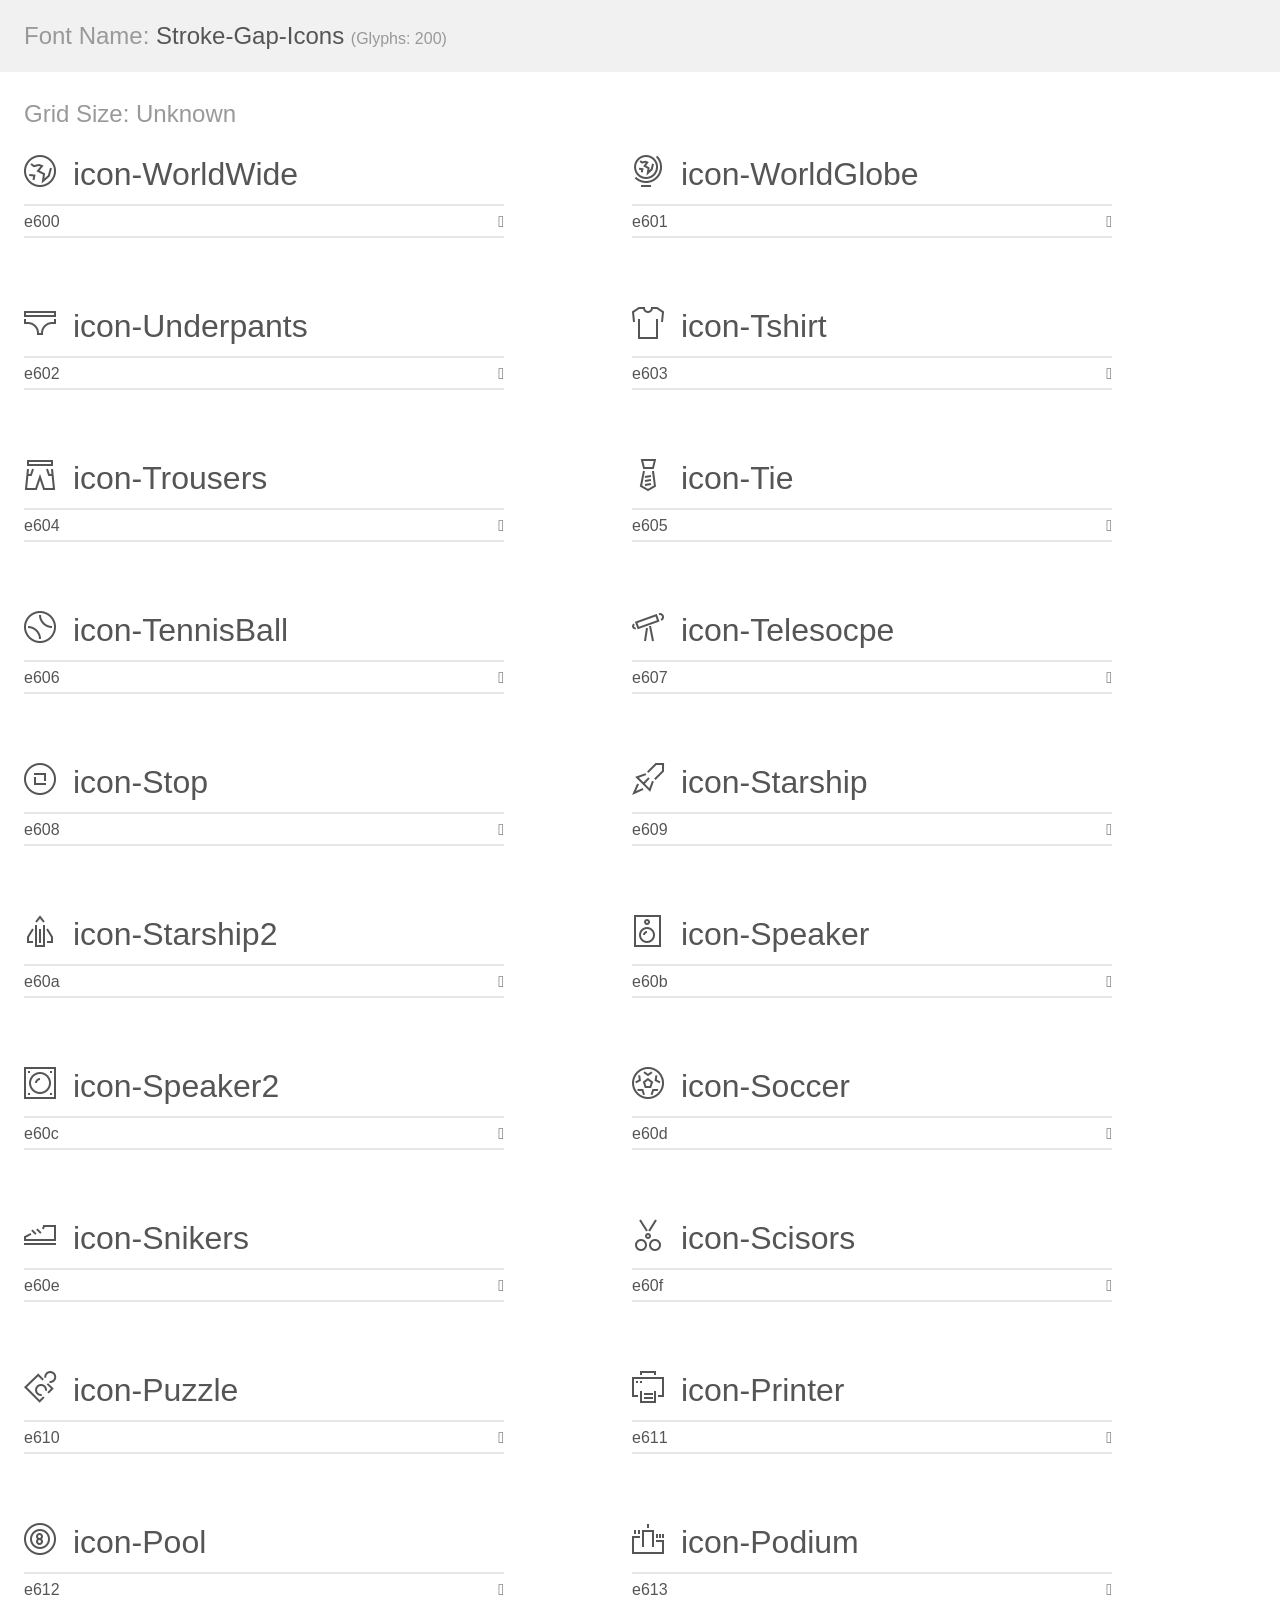
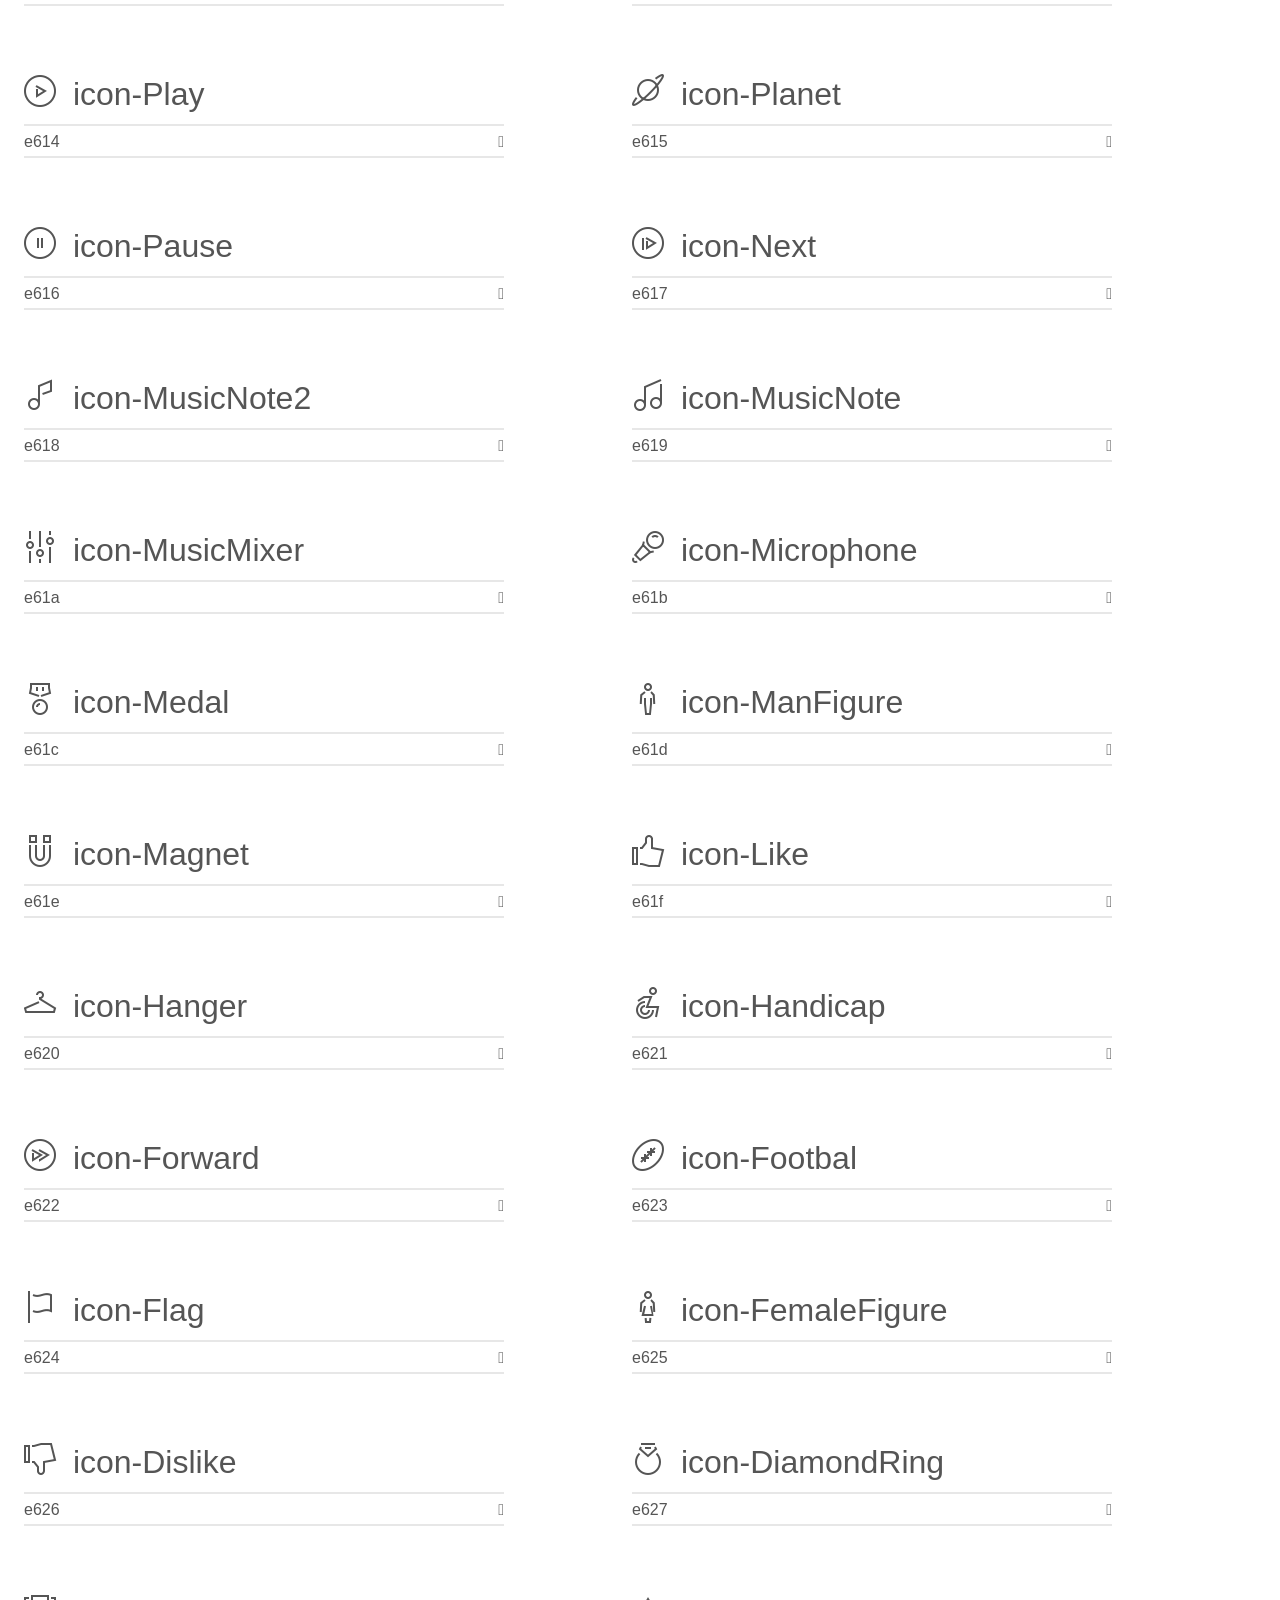
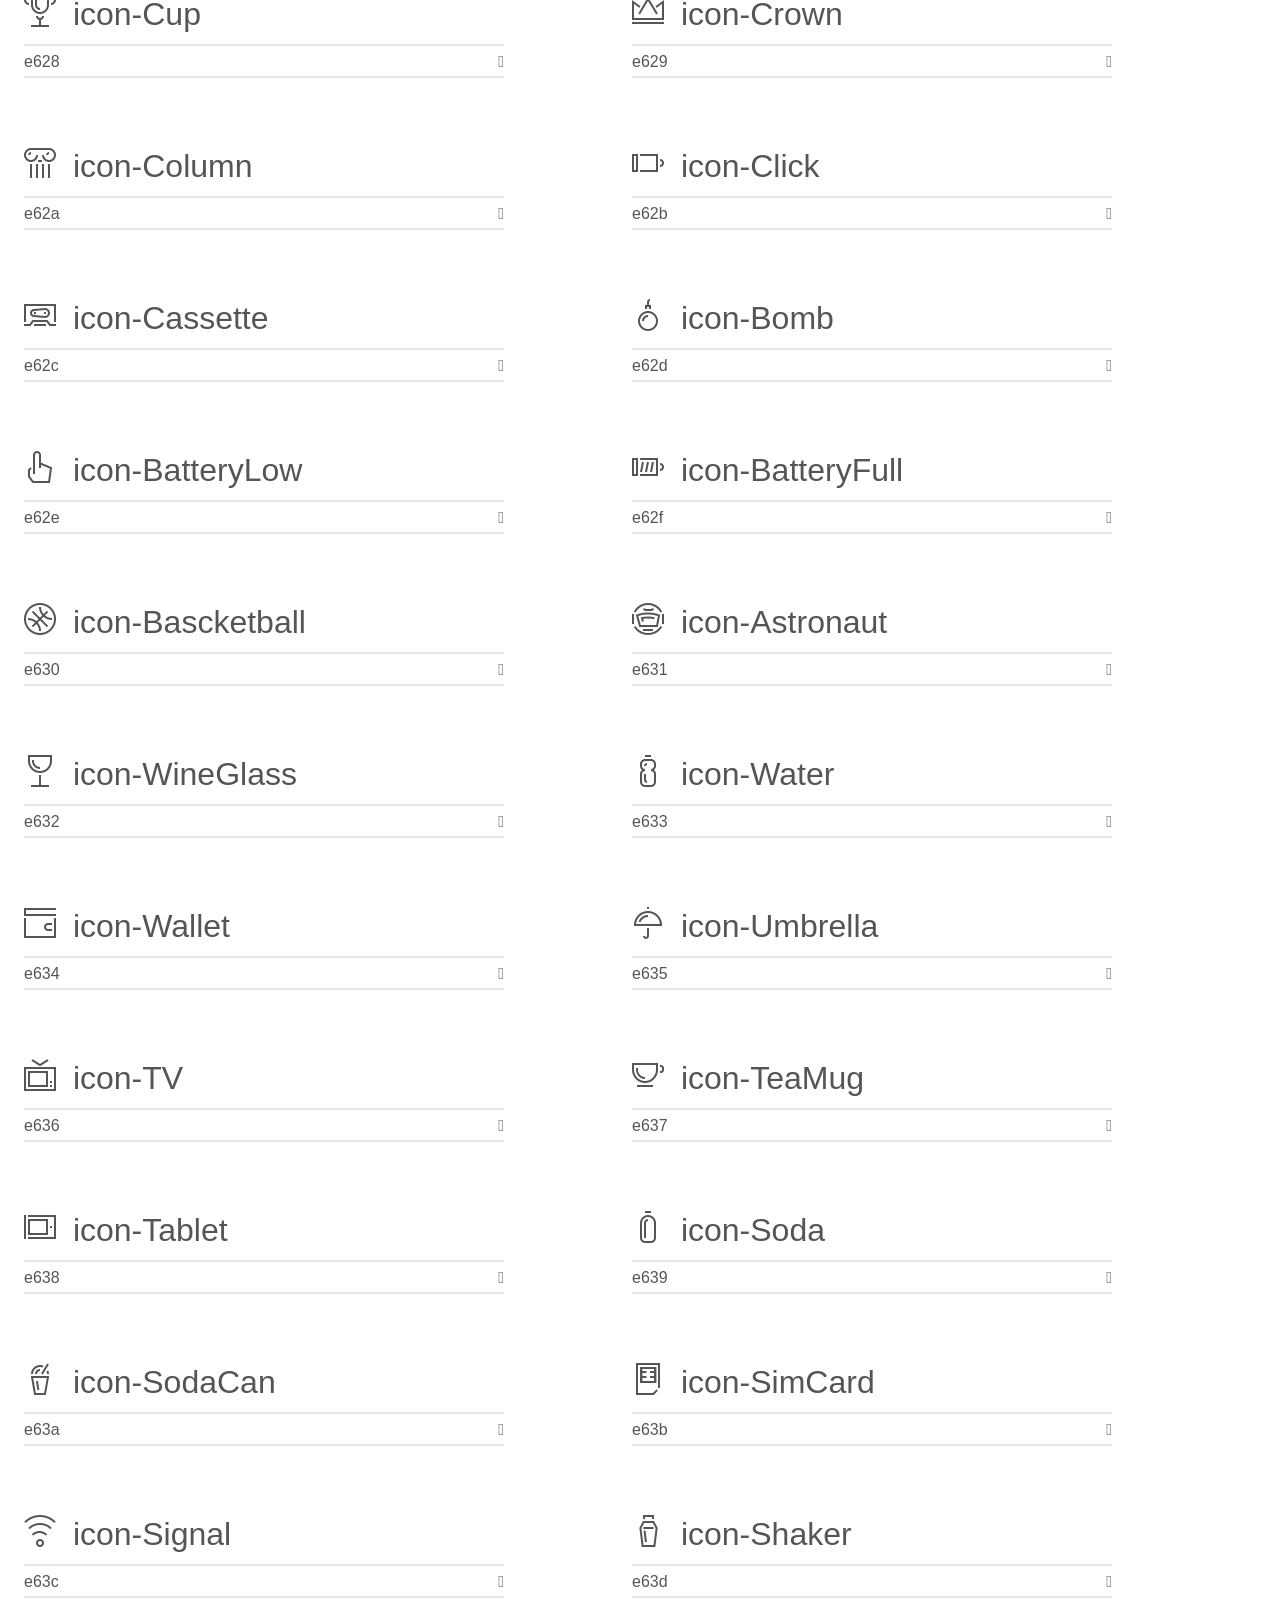
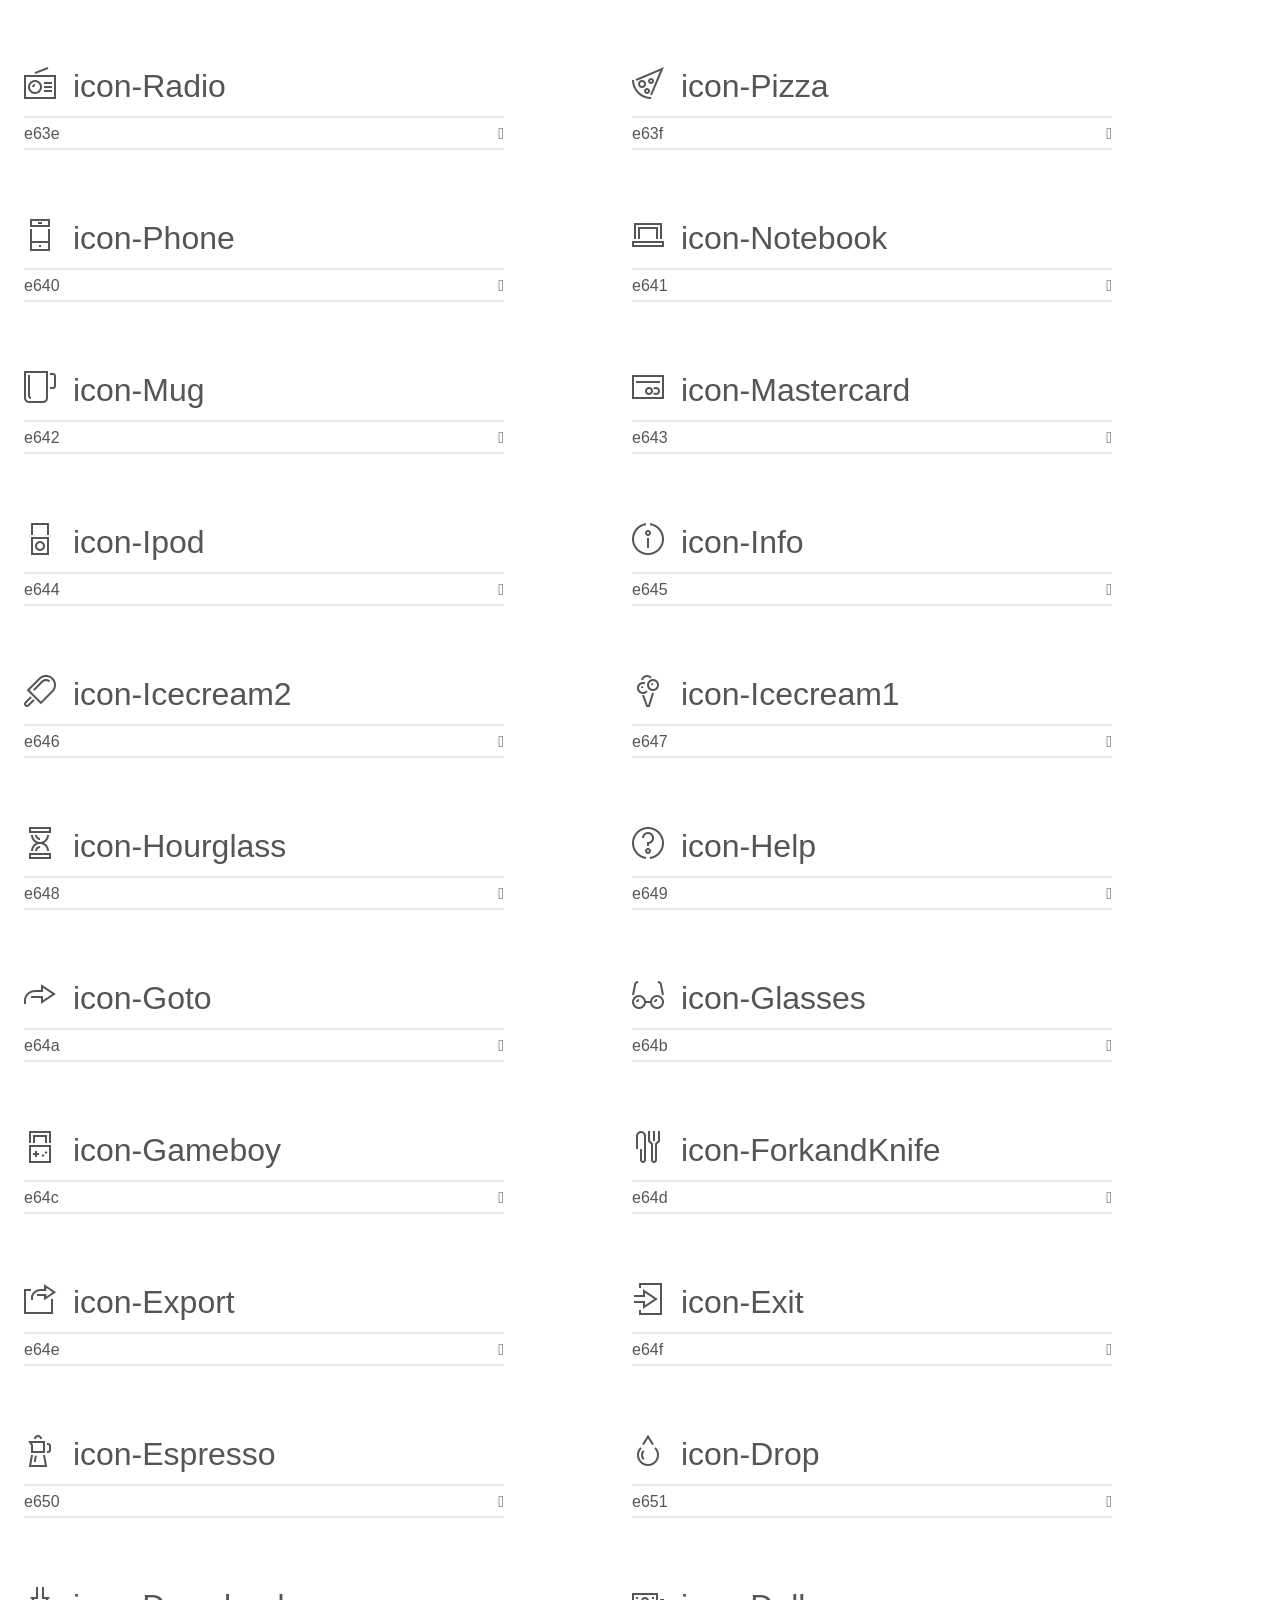
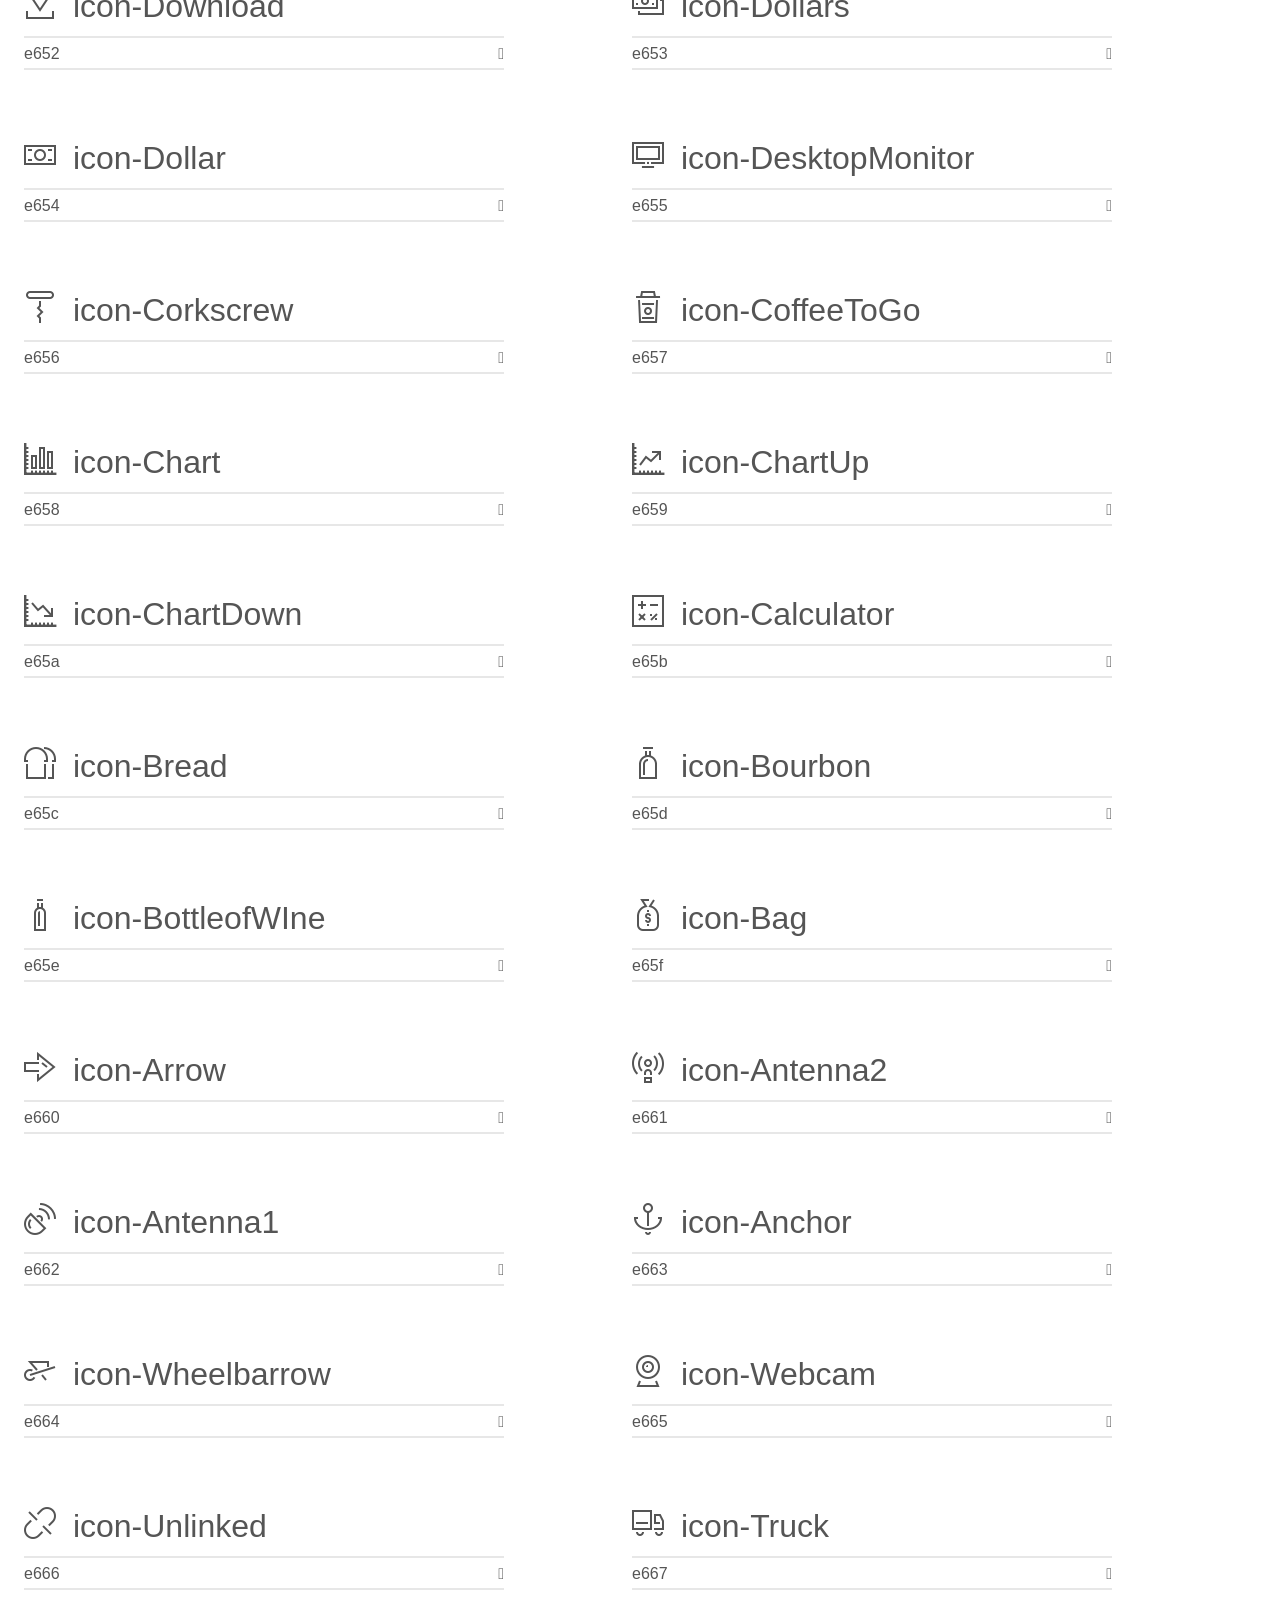
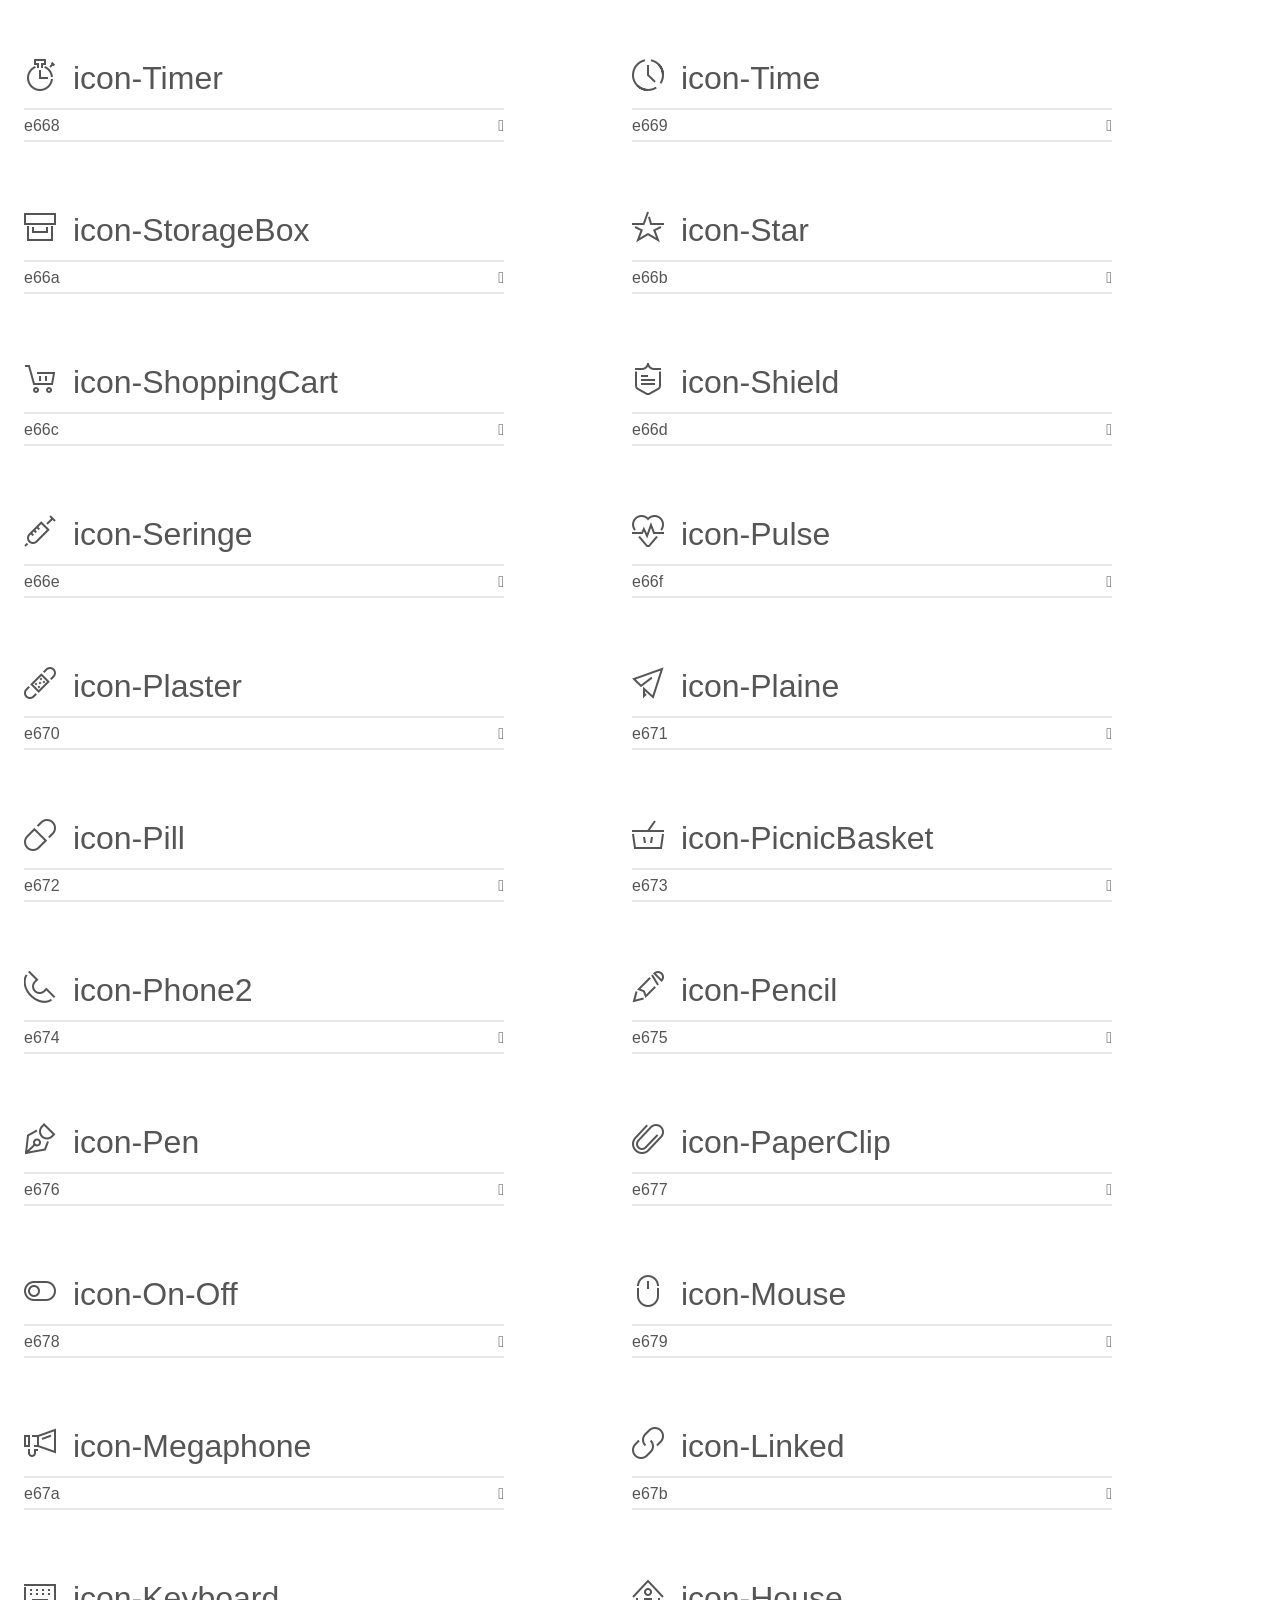
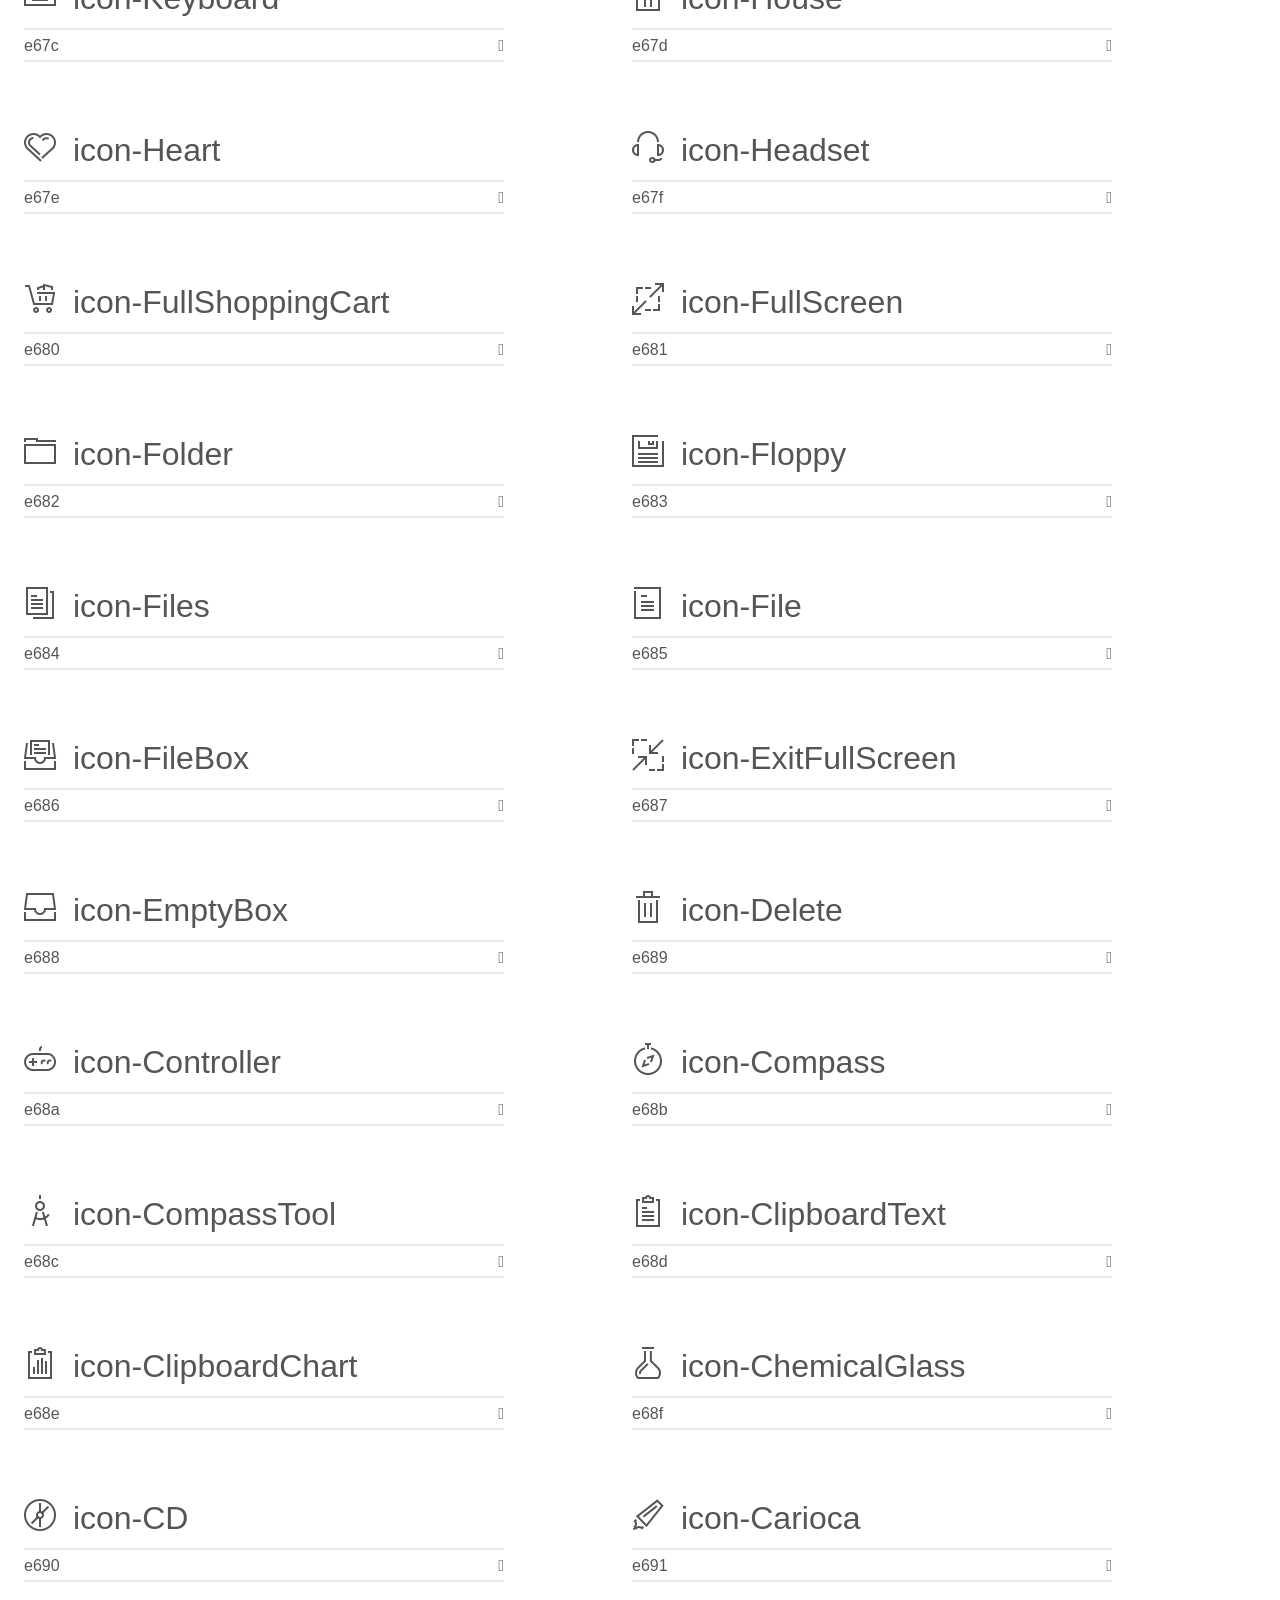
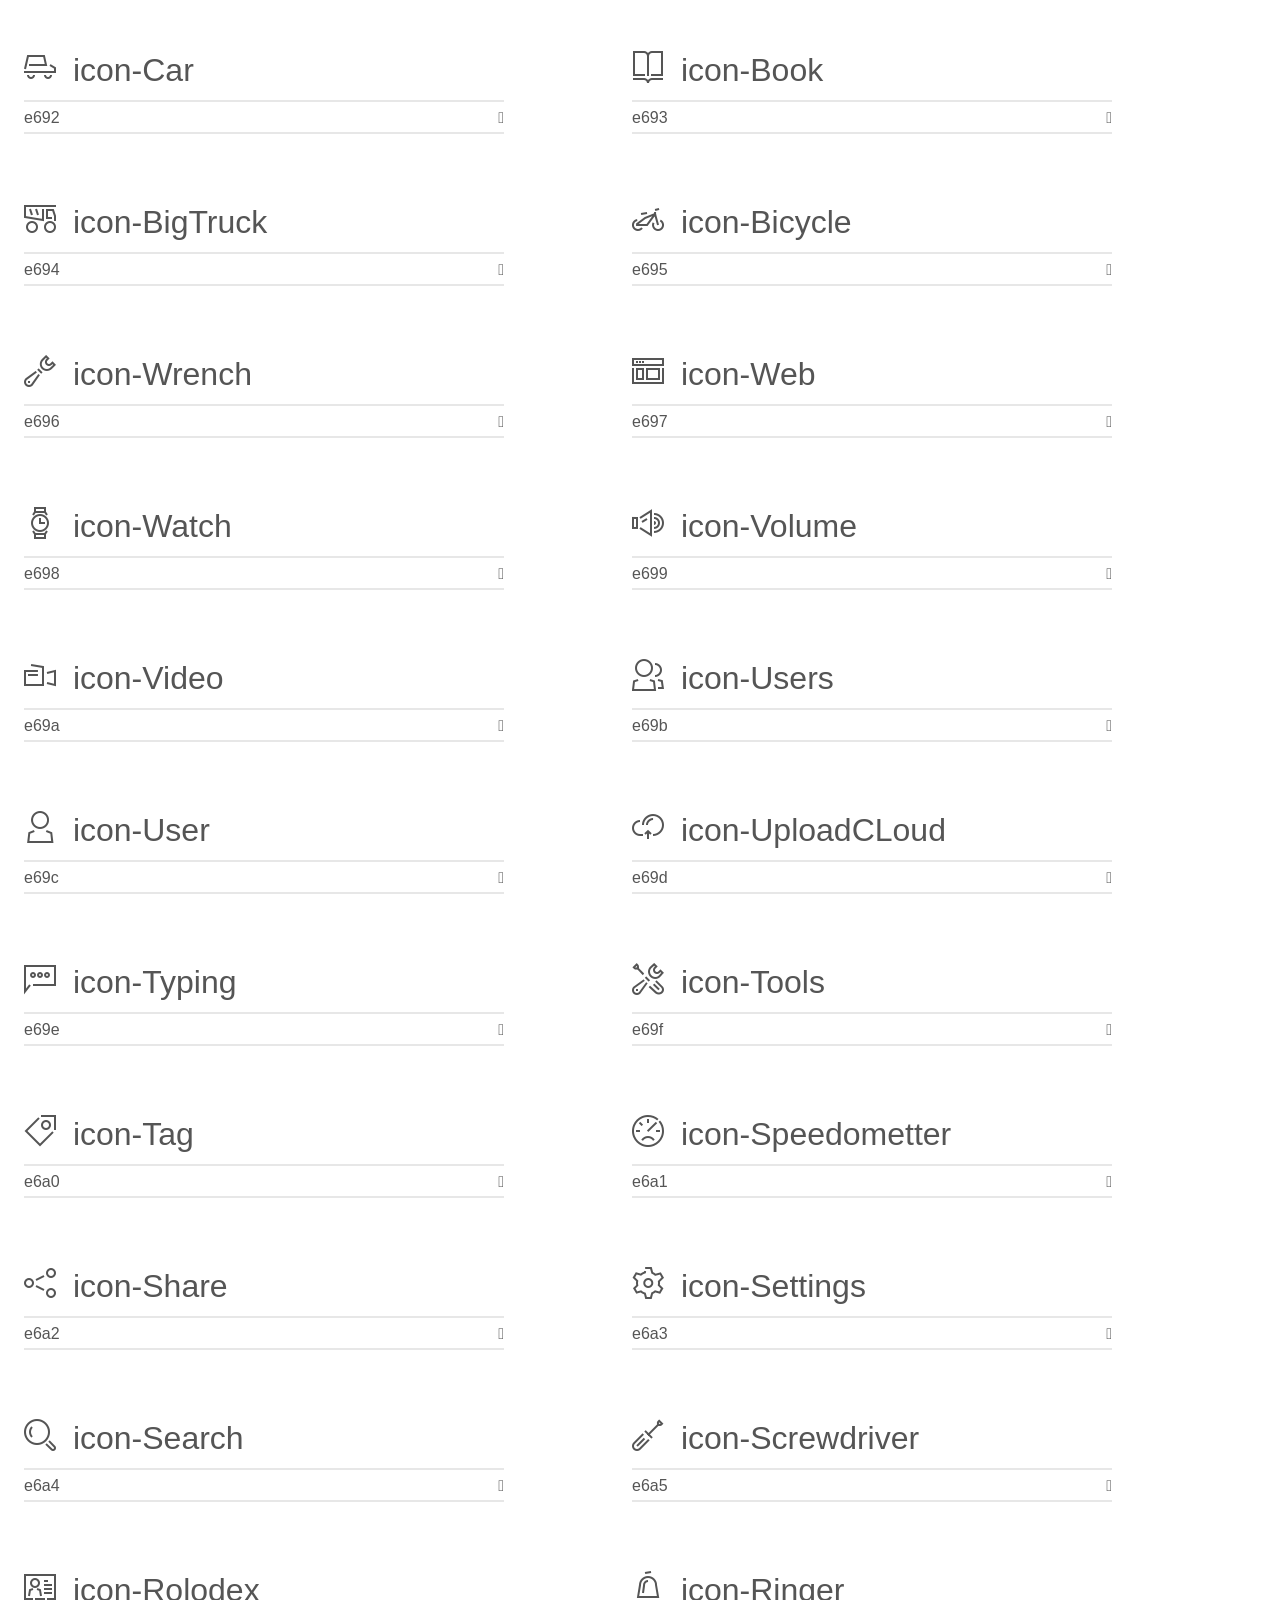
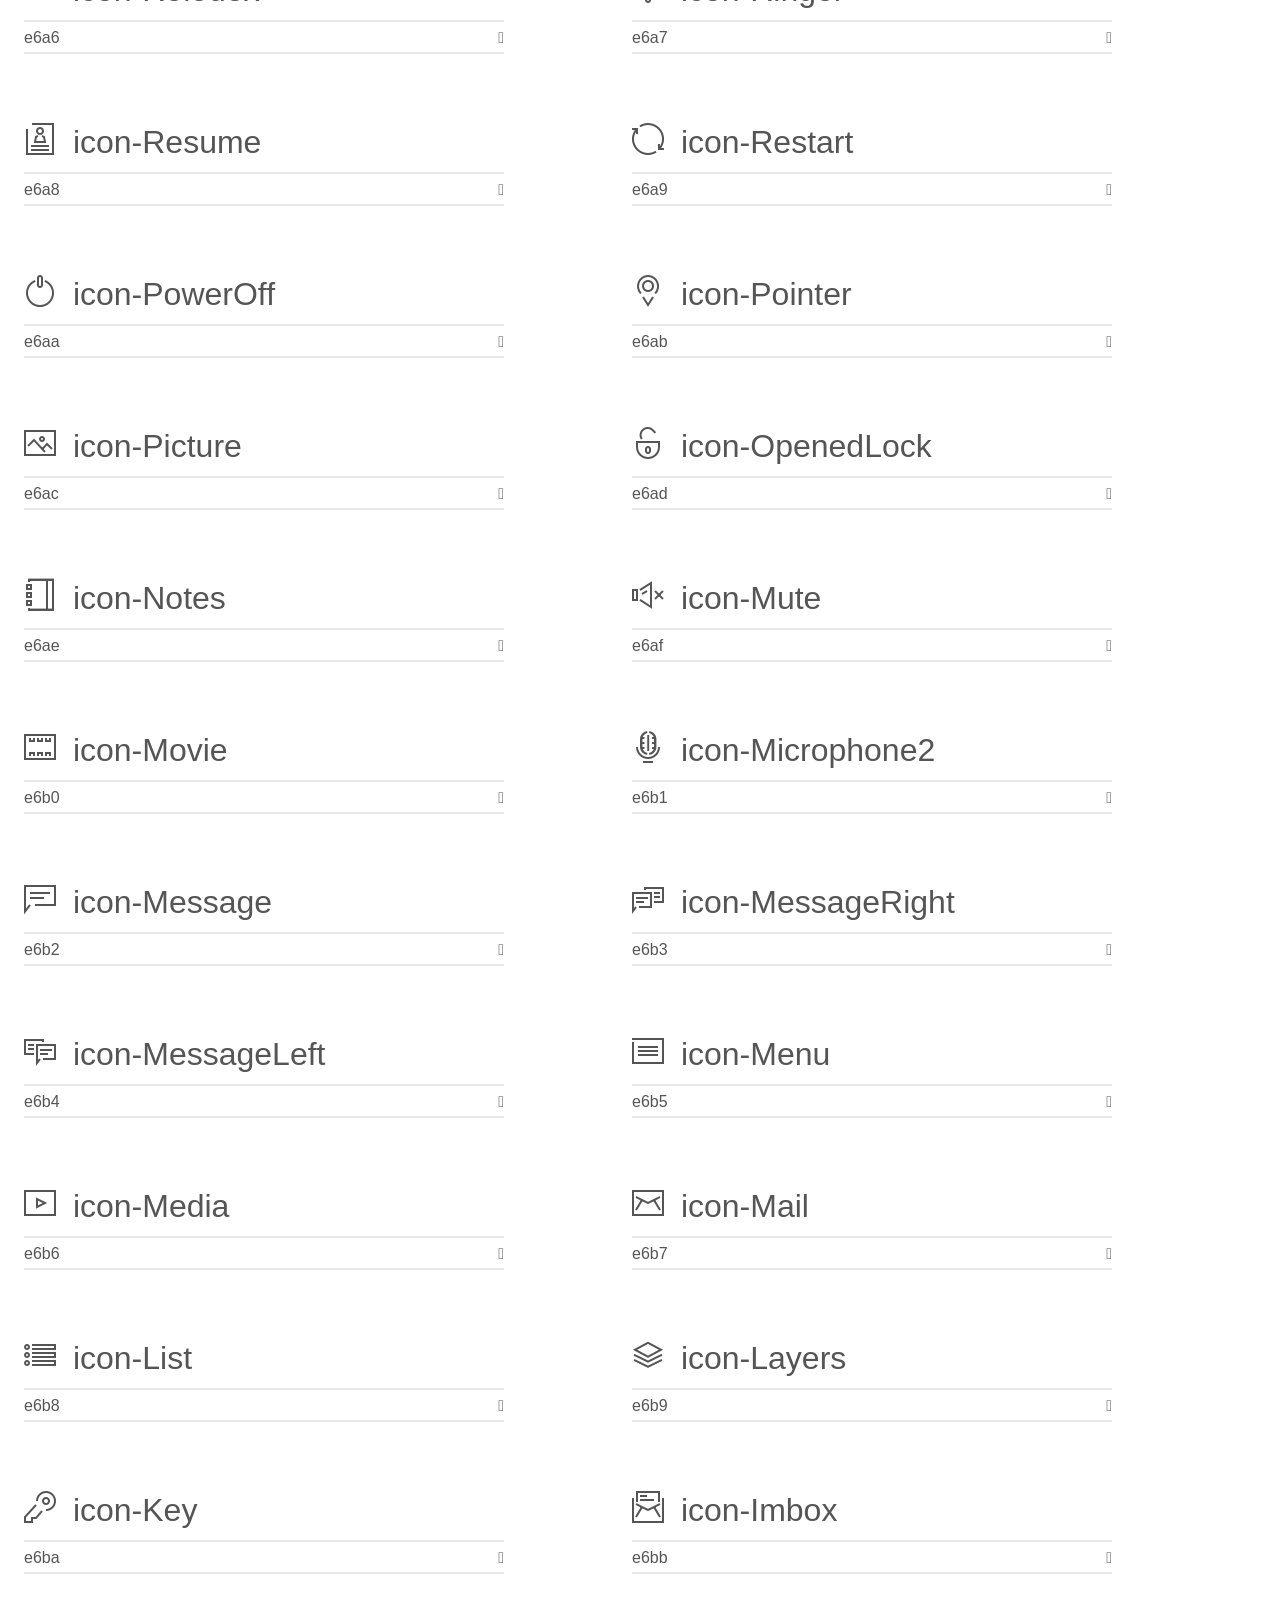
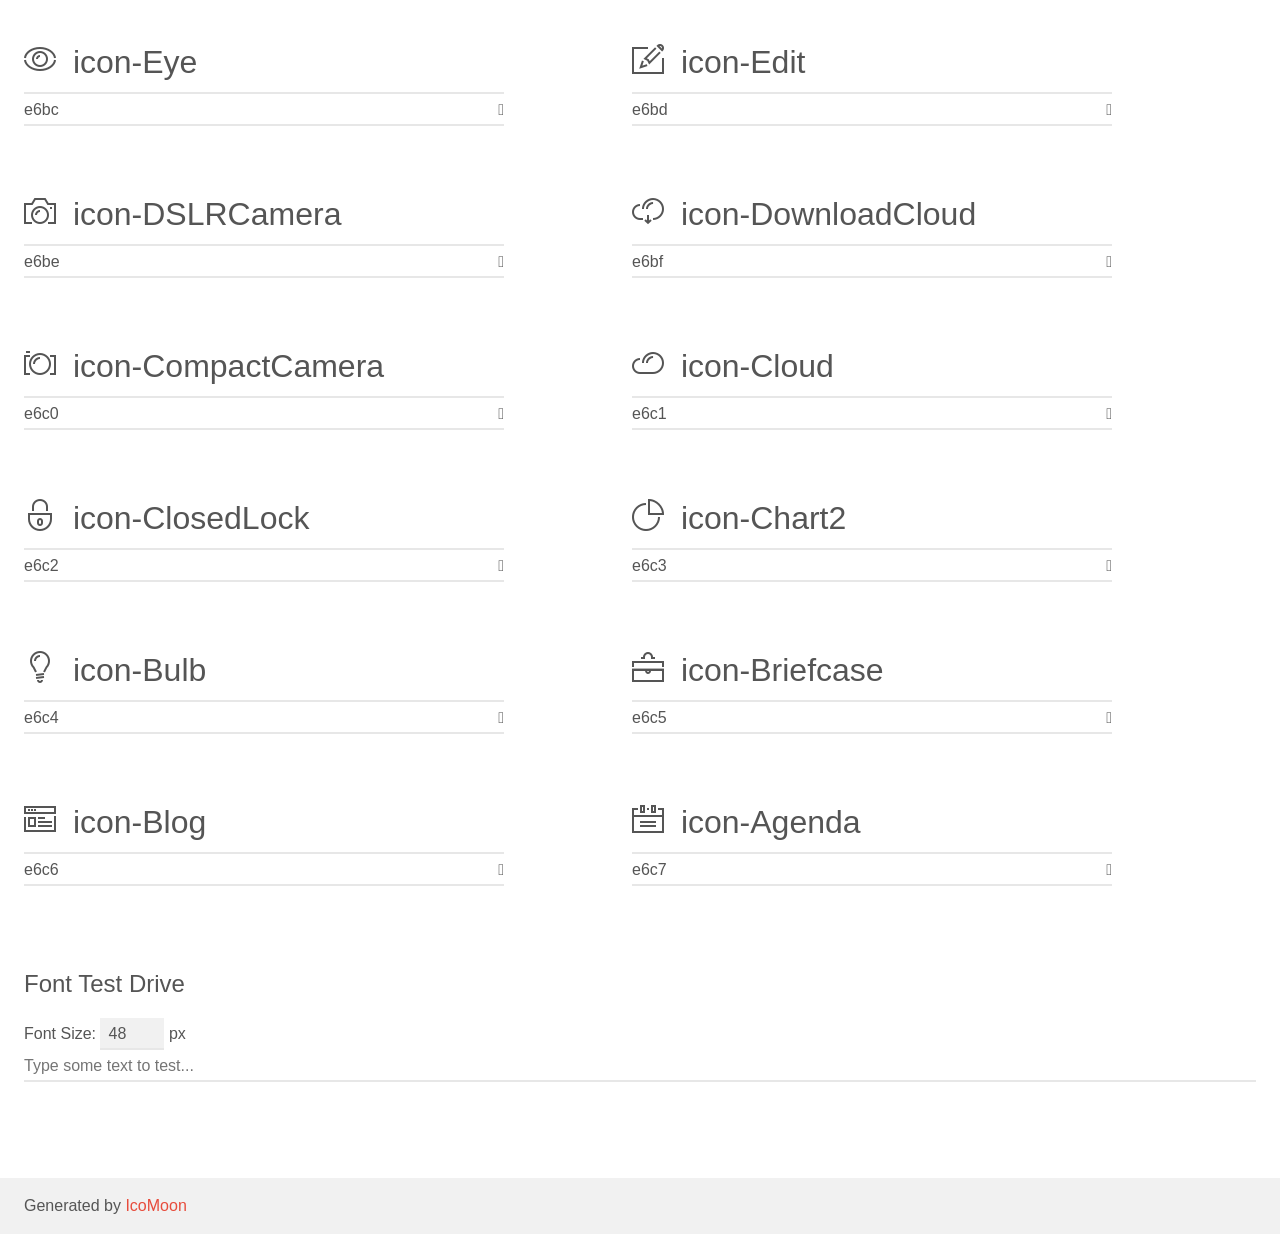
<file: fonts/Stroke-Gap-ICONS-Webfont/demo.html>
<!doctype html>
<html>
<head>
	<meta charset="utf-8">
	<title>IcoMoon Demo</title>
	<meta name="description" content="An Icon Font Generated By IcoMoon.io">
	<meta name="viewport" content="width=device-width">
	<link rel="stylesheet" href="demo-files/demo.css">
	<link rel="stylesheet" href="style.css">
	<!--[if lt IE 8]><!-->
	<link rel="stylesheet" href="ie7/ie7.css">
	<!--<![endif]-->
</head>
<body>
	<div class="bgc1 clearfix">
		<h1 class="mhmm mvm"><span class="fgc1">Font Name:</span> Stroke-Gap-Icons <small class="fgc1">(Glyphs:&nbsp;200)</small></h1>
	</div>
	<div class="clearfix mhl ptl">
		<h1 class="mvm mtn bshadow fgc1">Grid Size: Unknown</h1>
		<div class="glyph fs1">
			<div class="clearfix bshadow0 pbs">
				<span class="icon icon-WorldWide"></span><span class="mls"> icon-WorldWide</span>
			</div>
			<fieldset class="fs0 size1of1 clearfix hidden-false">
				<input type="text" readonly value="e600" class="unit size1of2" />
				<input type="text" maxlength="1" readonly value="&#xe600;" class="unitRight size1of2 talign-right" />
			</fieldset>
			<div class="fs0 bshadow0 clearfix hidden-true">
				<span class="unit pvs fgc1">liga: </span>
				<input type="text" readonly value="" class="liga unitRight" />
			</div>
		</div>
		<div class="glyph fs1">
			<div class="clearfix bshadow0 pbs">
				<span class="icon icon-WorldGlobe"></span><span class="mls"> icon-WorldGlobe</span>
			</div>
			<fieldset class="fs0 size1of1 clearfix hidden-false">
				<input type="text" readonly value="e601" class="unit size1of2" />
				<input type="text" maxlength="1" readonly value="&#xe601;" class="unitRight size1of2 talign-right" />
			</fieldset>
			<div class="fs0 bshadow0 clearfix hidden-true">
				<span class="unit pvs fgc1">liga: </span>
				<input type="text" readonly value="" class="liga unitRight" />
			</div>
		</div>
		<div class="glyph fs1">
			<div class="clearfix bshadow0 pbs">
				<span class="icon icon-Underpants"></span><span class="mls"> icon-Underpants</span>
			</div>
			<fieldset class="fs0 size1of1 clearfix hidden-false">
				<input type="text" readonly value="e602" class="unit size1of2" />
				<input type="text" maxlength="1" readonly value="&#xe602;" class="unitRight size1of2 talign-right" />
			</fieldset>
			<div class="fs0 bshadow0 clearfix hidden-true">
				<span class="unit pvs fgc1">liga: </span>
				<input type="text" readonly value="" class="liga unitRight" />
			</div>
		</div>
		<div class="glyph fs1">
			<div class="clearfix bshadow0 pbs">
				<span class="icon icon-Tshirt"></span><span class="mls"> icon-Tshirt</span>
			</div>
			<fieldset class="fs0 size1of1 clearfix hidden-false">
				<input type="text" readonly value="e603" class="unit size1of2" />
				<input type="text" maxlength="1" readonly value="&#xe603;" class="unitRight size1of2 talign-right" />
			</fieldset>
			<div class="fs0 bshadow0 clearfix hidden-true">
				<span class="unit pvs fgc1">liga: </span>
				<input type="text" readonly value="" class="liga unitRight" />
			</div>
		</div>
		<div class="glyph fs1">
			<div class="clearfix bshadow0 pbs">
				<span class="icon icon-Trousers"></span><span class="mls"> icon-Trousers</span>
			</div>
			<fieldset class="fs0 size1of1 clearfix hidden-false">
				<input type="text" readonly value="e604" class="unit size1of2" />
				<input type="text" maxlength="1" readonly value="&#xe604;" class="unitRight size1of2 talign-right" />
			</fieldset>
			<div class="fs0 bshadow0 clearfix hidden-true">
				<span class="unit pvs fgc1">liga: </span>
				<input type="text" readonly value="" class="liga unitRight" />
			</div>
		</div>
		<div class="glyph fs1">
			<div class="clearfix bshadow0 pbs">
				<span class="icon icon-Tie"></span><span class="mls"> icon-Tie</span>
			</div>
			<fieldset class="fs0 size1of1 clearfix hidden-false">
				<input type="text" readonly value="e605" class="unit size1of2" />
				<input type="text" maxlength="1" readonly value="&#xe605;" class="unitRight size1of2 talign-right" />
			</fieldset>
			<div class="fs0 bshadow0 clearfix hidden-true">
				<span class="unit pvs fgc1">liga: </span>
				<input type="text" readonly value="" class="liga unitRight" />
			</div>
		</div>
		<div class="glyph fs1">
			<div class="clearfix bshadow0 pbs">
				<span class="icon icon-TennisBall"></span><span class="mls"> icon-TennisBall</span>
			</div>
			<fieldset class="fs0 size1of1 clearfix hidden-false">
				<input type="text" readonly value="e606" class="unit size1of2" />
				<input type="text" maxlength="1" readonly value="&#xe606;" class="unitRight size1of2 talign-right" />
			</fieldset>
			<div class="fs0 bshadow0 clearfix hidden-true">
				<span class="unit pvs fgc1">liga: </span>
				<input type="text" readonly value="" class="liga unitRight" />
			</div>
		</div>
		<div class="glyph fs1">
			<div class="clearfix bshadow0 pbs">
				<span class="icon icon-Telesocpe"></span><span class="mls"> icon-Telesocpe</span>
			</div>
			<fieldset class="fs0 size1of1 clearfix hidden-false">
				<input type="text" readonly value="e607" class="unit size1of2" />
				<input type="text" maxlength="1" readonly value="&#xe607;" class="unitRight size1of2 talign-right" />
			</fieldset>
			<div class="fs0 bshadow0 clearfix hidden-true">
				<span class="unit pvs fgc1">liga: </span>
				<input type="text" readonly value="" class="liga unitRight" />
			</div>
		</div>
		<div class="glyph fs1">
			<div class="clearfix bshadow0 pbs">
				<span class="icon icon-Stop"></span><span class="mls"> icon-Stop</span>
			</div>
			<fieldset class="fs0 size1of1 clearfix hidden-false">
				<input type="text" readonly value="e608" class="unit size1of2" />
				<input type="text" maxlength="1" readonly value="&#xe608;" class="unitRight size1of2 talign-right" />
			</fieldset>
			<div class="fs0 bshadow0 clearfix hidden-true">
				<span class="unit pvs fgc1">liga: </span>
				<input type="text" readonly value="" class="liga unitRight" />
			</div>
		</div>
		<div class="glyph fs1">
			<div class="clearfix bshadow0 pbs">
				<span class="icon icon-Starship"></span><span class="mls"> icon-Starship</span>
			</div>
			<fieldset class="fs0 size1of1 clearfix hidden-false">
				<input type="text" readonly value="e609" class="unit size1of2" />
				<input type="text" maxlength="1" readonly value="&#xe609;" class="unitRight size1of2 talign-right" />
			</fieldset>
			<div class="fs0 bshadow0 clearfix hidden-true">
				<span class="unit pvs fgc1">liga: </span>
				<input type="text" readonly value="" class="liga unitRight" />
			</div>
		</div>
		<div class="glyph fs1">
			<div class="clearfix bshadow0 pbs">
				<span class="icon icon-Starship2"></span><span class="mls"> icon-Starship2</span>
			</div>
			<fieldset class="fs0 size1of1 clearfix hidden-false">
				<input type="text" readonly value="e60a" class="unit size1of2" />
				<input type="text" maxlength="1" readonly value="&#xe60a;" class="unitRight size1of2 talign-right" />
			</fieldset>
			<div class="fs0 bshadow0 clearfix hidden-true">
				<span class="unit pvs fgc1">liga: </span>
				<input type="text" readonly value="" class="liga unitRight" />
			</div>
		</div>
		<div class="glyph fs1">
			<div class="clearfix bshadow0 pbs">
				<span class="icon icon-Speaker"></span><span class="mls"> icon-Speaker</span>
			</div>
			<fieldset class="fs0 size1of1 clearfix hidden-false">
				<input type="text" readonly value="e60b" class="unit size1of2" />
				<input type="text" maxlength="1" readonly value="&#xe60b;" class="unitRight size1of2 talign-right" />
			</fieldset>
			<div class="fs0 bshadow0 clearfix hidden-true">
				<span class="unit pvs fgc1">liga: </span>
				<input type="text" readonly value="" class="liga unitRight" />
			</div>
		</div>
		<div class="glyph fs1">
			<div class="clearfix bshadow0 pbs">
				<span class="icon icon-Speaker2"></span><span class="mls"> icon-Speaker2</span>
			</div>
			<fieldset class="fs0 size1of1 clearfix hidden-false">
				<input type="text" readonly value="e60c" class="unit size1of2" />
				<input type="text" maxlength="1" readonly value="&#xe60c;" class="unitRight size1of2 talign-right" />
			</fieldset>
			<div class="fs0 bshadow0 clearfix hidden-true">
				<span class="unit pvs fgc1">liga: </span>
				<input type="text" readonly value="" class="liga unitRight" />
			</div>
		</div>
		<div class="glyph fs1">
			<div class="clearfix bshadow0 pbs">
				<span class="icon icon-Soccer"></span><span class="mls"> icon-Soccer</span>
			</div>
			<fieldset class="fs0 size1of1 clearfix hidden-false">
				<input type="text" readonly value="e60d" class="unit size1of2" />
				<input type="text" maxlength="1" readonly value="&#xe60d;" class="unitRight size1of2 talign-right" />
			</fieldset>
			<div class="fs0 bshadow0 clearfix hidden-true">
				<span class="unit pvs fgc1">liga: </span>
				<input type="text" readonly value="" class="liga unitRight" />
			</div>
		</div>
		<div class="glyph fs1">
			<div class="clearfix bshadow0 pbs">
				<span class="icon icon-Snikers"></span><span class="mls"> icon-Snikers</span>
			</div>
			<fieldset class="fs0 size1of1 clearfix hidden-false">
				<input type="text" readonly value="e60e" class="unit size1of2" />
				<input type="text" maxlength="1" readonly value="&#xe60e;" class="unitRight size1of2 talign-right" />
			</fieldset>
			<div class="fs0 bshadow0 clearfix hidden-true">
				<span class="unit pvs fgc1">liga: </span>
				<input type="text" readonly value="" class="liga unitRight" />
			</div>
		</div>
		<div class="glyph fs1">
			<div class="clearfix bshadow0 pbs">
				<span class="icon icon-Scisors"></span><span class="mls"> icon-Scisors</span>
			</div>
			<fieldset class="fs0 size1of1 clearfix hidden-false">
				<input type="text" readonly value="e60f" class="unit size1of2" />
				<input type="text" maxlength="1" readonly value="&#xe60f;" class="unitRight size1of2 talign-right" />
			</fieldset>
			<div class="fs0 bshadow0 clearfix hidden-true">
				<span class="unit pvs fgc1">liga: </span>
				<input type="text" readonly value="" class="liga unitRight" />
			</div>
		</div>
		<div class="glyph fs1">
			<div class="clearfix bshadow0 pbs">
				<span class="icon icon-Puzzle"></span><span class="mls"> icon-Puzzle</span>
			</div>
			<fieldset class="fs0 size1of1 clearfix hidden-false">
				<input type="text" readonly value="e610" class="unit size1of2" />
				<input type="text" maxlength="1" readonly value="&#xe610;" class="unitRight size1of2 talign-right" />
			</fieldset>
			<div class="fs0 bshadow0 clearfix hidden-true">
				<span class="unit pvs fgc1">liga: </span>
				<input type="text" readonly value="" class="liga unitRight" />
			</div>
		</div>
		<div class="glyph fs1">
			<div class="clearfix bshadow0 pbs">
				<span class="icon icon-Printer"></span><span class="mls"> icon-Printer</span>
			</div>
			<fieldset class="fs0 size1of1 clearfix hidden-false">
				<input type="text" readonly value="e611" class="unit size1of2" />
				<input type="text" maxlength="1" readonly value="&#xe611;" class="unitRight size1of2 talign-right" />
			</fieldset>
			<div class="fs0 bshadow0 clearfix hidden-true">
				<span class="unit pvs fgc1">liga: </span>
				<input type="text" readonly value="" class="liga unitRight" />
			</div>
		</div>
		<div class="glyph fs1">
			<div class="clearfix bshadow0 pbs">
				<span class="icon icon-Pool"></span><span class="mls"> icon-Pool</span>
			</div>
			<fieldset class="fs0 size1of1 clearfix hidden-false">
				<input type="text" readonly value="e612" class="unit size1of2" />
				<input type="text" maxlength="1" readonly value="&#xe612;" class="unitRight size1of2 talign-right" />
			</fieldset>
			<div class="fs0 bshadow0 clearfix hidden-true">
				<span class="unit pvs fgc1">liga: </span>
				<input type="text" readonly value="" class="liga unitRight" />
			</div>
		</div>
		<div class="glyph fs1">
			<div class="clearfix bshadow0 pbs">
				<span class="icon icon-Podium"></span><span class="mls"> icon-Podium</span>
			</div>
			<fieldset class="fs0 size1of1 clearfix hidden-false">
				<input type="text" readonly value="e613" class="unit size1of2" />
				<input type="text" maxlength="1" readonly value="&#xe613;" class="unitRight size1of2 talign-right" />
			</fieldset>
			<div class="fs0 bshadow0 clearfix hidden-true">
				<span class="unit pvs fgc1">liga: </span>
				<input type="text" readonly value="" class="liga unitRight" />
			</div>
		</div>
		<div class="glyph fs1">
			<div class="clearfix bshadow0 pbs">
				<span class="icon icon-Play"></span><span class="mls"> icon-Play</span>
			</div>
			<fieldset class="fs0 size1of1 clearfix hidden-false">
				<input type="text" readonly value="e614" class="unit size1of2" />
				<input type="text" maxlength="1" readonly value="&#xe614;" class="unitRight size1of2 talign-right" />
			</fieldset>
			<div class="fs0 bshadow0 clearfix hidden-true">
				<span class="unit pvs fgc1">liga: </span>
				<input type="text" readonly value="" class="liga unitRight" />
			</div>
		</div>
		<div class="glyph fs1">
			<div class="clearfix bshadow0 pbs">
				<span class="icon icon-Planet"></span><span class="mls"> icon-Planet</span>
			</div>
			<fieldset class="fs0 size1of1 clearfix hidden-false">
				<input type="text" readonly value="e615" class="unit size1of2" />
				<input type="text" maxlength="1" readonly value="&#xe615;" class="unitRight size1of2 talign-right" />
			</fieldset>
			<div class="fs0 bshadow0 clearfix hidden-true">
				<span class="unit pvs fgc1">liga: </span>
				<input type="text" readonly value="" class="liga unitRight" />
			</div>
		</div>
		<div class="glyph fs1">
			<div class="clearfix bshadow0 pbs">
				<span class="icon icon-Pause"></span><span class="mls"> icon-Pause</span>
			</div>
			<fieldset class="fs0 size1of1 clearfix hidden-false">
				<input type="text" readonly value="e616" class="unit size1of2" />
				<input type="text" maxlength="1" readonly value="&#xe616;" class="unitRight size1of2 talign-right" />
			</fieldset>
			<div class="fs0 bshadow0 clearfix hidden-true">
				<span class="unit pvs fgc1">liga: </span>
				<input type="text" readonly value="" class="liga unitRight" />
			</div>
		</div>
		<div class="glyph fs1">
			<div class="clearfix bshadow0 pbs">
				<span class="icon icon-Next"></span><span class="mls"> icon-Next</span>
			</div>
			<fieldset class="fs0 size1of1 clearfix hidden-false">
				<input type="text" readonly value="e617" class="unit size1of2" />
				<input type="text" maxlength="1" readonly value="&#xe617;" class="unitRight size1of2 talign-right" />
			</fieldset>
			<div class="fs0 bshadow0 clearfix hidden-true">
				<span class="unit pvs fgc1">liga: </span>
				<input type="text" readonly value="" class="liga unitRight" />
			</div>
		</div>
		<div class="glyph fs1">
			<div class="clearfix bshadow0 pbs">
				<span class="icon icon-MusicNote2"></span><span class="mls"> icon-MusicNote2</span>
			</div>
			<fieldset class="fs0 size1of1 clearfix hidden-false">
				<input type="text" readonly value="e618" class="unit size1of2" />
				<input type="text" maxlength="1" readonly value="&#xe618;" class="unitRight size1of2 talign-right" />
			</fieldset>
			<div class="fs0 bshadow0 clearfix hidden-true">
				<span class="unit pvs fgc1">liga: </span>
				<input type="text" readonly value="" class="liga unitRight" />
			</div>
		</div>
		<div class="glyph fs1">
			<div class="clearfix bshadow0 pbs">
				<span class="icon icon-MusicNote"></span><span class="mls"> icon-MusicNote</span>
			</div>
			<fieldset class="fs0 size1of1 clearfix hidden-false">
				<input type="text" readonly value="e619" class="unit size1of2" />
				<input type="text" maxlength="1" readonly value="&#xe619;" class="unitRight size1of2 talign-right" />
			</fieldset>
			<div class="fs0 bshadow0 clearfix hidden-true">
				<span class="unit pvs fgc1">liga: </span>
				<input type="text" readonly value="" class="liga unitRight" />
			</div>
		</div>
		<div class="glyph fs1">
			<div class="clearfix bshadow0 pbs">
				<span class="icon icon-MusicMixer"></span><span class="mls"> icon-MusicMixer</span>
			</div>
			<fieldset class="fs0 size1of1 clearfix hidden-false">
				<input type="text" readonly value="e61a" class="unit size1of2" />
				<input type="text" maxlength="1" readonly value="&#xe61a;" class="unitRight size1of2 talign-right" />
			</fieldset>
			<div class="fs0 bshadow0 clearfix hidden-true">
				<span class="unit pvs fgc1">liga: </span>
				<input type="text" readonly value="" class="liga unitRight" />
			</div>
		</div>
		<div class="glyph fs1">
			<div class="clearfix bshadow0 pbs">
				<span class="icon icon-Microphone"></span><span class="mls"> icon-Microphone</span>
			</div>
			<fieldset class="fs0 size1of1 clearfix hidden-false">
				<input type="text" readonly value="e61b" class="unit size1of2" />
				<input type="text" maxlength="1" readonly value="&#xe61b;" class="unitRight size1of2 talign-right" />
			</fieldset>
			<div class="fs0 bshadow0 clearfix hidden-true">
				<span class="unit pvs fgc1">liga: </span>
				<input type="text" readonly value="" class="liga unitRight" />
			</div>
		</div>
		<div class="glyph fs1">
			<div class="clearfix bshadow0 pbs">
				<span class="icon icon-Medal"></span><span class="mls"> icon-Medal</span>
			</div>
			<fieldset class="fs0 size1of1 clearfix hidden-false">
				<input type="text" readonly value="e61c" class="unit size1of2" />
				<input type="text" maxlength="1" readonly value="&#xe61c;" class="unitRight size1of2 talign-right" />
			</fieldset>
			<div class="fs0 bshadow0 clearfix hidden-true">
				<span class="unit pvs fgc1">liga: </span>
				<input type="text" readonly value="" class="liga unitRight" />
			</div>
		</div>
		<div class="glyph fs1">
			<div class="clearfix bshadow0 pbs">
				<span class="icon icon-ManFigure"></span><span class="mls"> icon-ManFigure</span>
			</div>
			<fieldset class="fs0 size1of1 clearfix hidden-false">
				<input type="text" readonly value="e61d" class="unit size1of2" />
				<input type="text" maxlength="1" readonly value="&#xe61d;" class="unitRight size1of2 talign-right" />
			</fieldset>
			<div class="fs0 bshadow0 clearfix hidden-true">
				<span class="unit pvs fgc1">liga: </span>
				<input type="text" readonly value="" class="liga unitRight" />
			</div>
		</div>
		<div class="glyph fs1">
			<div class="clearfix bshadow0 pbs">
				<span class="icon icon-Magnet"></span><span class="mls"> icon-Magnet</span>
			</div>
			<fieldset class="fs0 size1of1 clearfix hidden-false">
				<input type="text" readonly value="e61e" class="unit size1of2" />
				<input type="text" maxlength="1" readonly value="&#xe61e;" class="unitRight size1of2 talign-right" />
			</fieldset>
			<div class="fs0 bshadow0 clearfix hidden-true">
				<span class="unit pvs fgc1">liga: </span>
				<input type="text" readonly value="" class="liga unitRight" />
			</div>
		</div>
		<div class="glyph fs1">
			<div class="clearfix bshadow0 pbs">
				<span class="icon icon-Like"></span><span class="mls"> icon-Like</span>
			</div>
			<fieldset class="fs0 size1of1 clearfix hidden-false">
				<input type="text" readonly value="e61f" class="unit size1of2" />
				<input type="text" maxlength="1" readonly value="&#xe61f;" class="unitRight size1of2 talign-right" />
			</fieldset>
			<div class="fs0 bshadow0 clearfix hidden-true">
				<span class="unit pvs fgc1">liga: </span>
				<input type="text" readonly value="" class="liga unitRight" />
			</div>
		</div>
		<div class="glyph fs1">
			<div class="clearfix bshadow0 pbs">
				<span class="icon icon-Hanger"></span><span class="mls"> icon-Hanger</span>
			</div>
			<fieldset class="fs0 size1of1 clearfix hidden-false">
				<input type="text" readonly value="e620" class="unit size1of2" />
				<input type="text" maxlength="1" readonly value="&#xe620;" class="unitRight size1of2 talign-right" />
			</fieldset>
			<div class="fs0 bshadow0 clearfix hidden-true">
				<span class="unit pvs fgc1">liga: </span>
				<input type="text" readonly value="" class="liga unitRight" />
			</div>
		</div>
		<div class="glyph fs1">
			<div class="clearfix bshadow0 pbs">
				<span class="icon icon-Handicap"></span><span class="mls"> icon-Handicap</span>
			</div>
			<fieldset class="fs0 size1of1 clearfix hidden-false">
				<input type="text" readonly value="e621" class="unit size1of2" />
				<input type="text" maxlength="1" readonly value="&#xe621;" class="unitRight size1of2 talign-right" />
			</fieldset>
			<div class="fs0 bshadow0 clearfix hidden-true">
				<span class="unit pvs fgc1">liga: </span>
				<input type="text" readonly value="" class="liga unitRight" />
			</div>
		</div>
		<div class="glyph fs1">
			<div class="clearfix bshadow0 pbs">
				<span class="icon icon-Forward"></span><span class="mls"> icon-Forward</span>
			</div>
			<fieldset class="fs0 size1of1 clearfix hidden-false">
				<input type="text" readonly value="e622" class="unit size1of2" />
				<input type="text" maxlength="1" readonly value="&#xe622;" class="unitRight size1of2 talign-right" />
			</fieldset>
			<div class="fs0 bshadow0 clearfix hidden-true">
				<span class="unit pvs fgc1">liga: </span>
				<input type="text" readonly value="" class="liga unitRight" />
			</div>
		</div>
		<div class="glyph fs1">
			<div class="clearfix bshadow0 pbs">
				<span class="icon icon-Footbal"></span><span class="mls"> icon-Footbal</span>
			</div>
			<fieldset class="fs0 size1of1 clearfix hidden-false">
				<input type="text" readonly value="e623" class="unit size1of2" />
				<input type="text" maxlength="1" readonly value="&#xe623;" class="unitRight size1of2 talign-right" />
			</fieldset>
			<div class="fs0 bshadow0 clearfix hidden-true">
				<span class="unit pvs fgc1">liga: </span>
				<input type="text" readonly value="" class="liga unitRight" />
			</div>
		</div>
		<div class="glyph fs1">
			<div class="clearfix bshadow0 pbs">
				<span class="icon icon-Flag"></span><span class="mls"> icon-Flag</span>
			</div>
			<fieldset class="fs0 size1of1 clearfix hidden-false">
				<input type="text" readonly value="e624" class="unit size1of2" />
				<input type="text" maxlength="1" readonly value="&#xe624;" class="unitRight size1of2 talign-right" />
			</fieldset>
			<div class="fs0 bshadow0 clearfix hidden-true">
				<span class="unit pvs fgc1">liga: </span>
				<input type="text" readonly value="" class="liga unitRight" />
			</div>
		</div>
		<div class="glyph fs1">
			<div class="clearfix bshadow0 pbs">
				<span class="icon icon-FemaleFigure"></span><span class="mls"> icon-FemaleFigure</span>
			</div>
			<fieldset class="fs0 size1of1 clearfix hidden-false">
				<input type="text" readonly value="e625" class="unit size1of2" />
				<input type="text" maxlength="1" readonly value="&#xe625;" class="unitRight size1of2 talign-right" />
			</fieldset>
			<div class="fs0 bshadow0 clearfix hidden-true">
				<span class="unit pvs fgc1">liga: </span>
				<input type="text" readonly value="" class="liga unitRight" />
			</div>
		</div>
		<div class="glyph fs1">
			<div class="clearfix bshadow0 pbs">
				<span class="icon icon-Dislike"></span><span class="mls"> icon-Dislike</span>
			</div>
			<fieldset class="fs0 size1of1 clearfix hidden-false">
				<input type="text" readonly value="e626" class="unit size1of2" />
				<input type="text" maxlength="1" readonly value="&#xe626;" class="unitRight size1of2 talign-right" />
			</fieldset>
			<div class="fs0 bshadow0 clearfix hidden-true">
				<span class="unit pvs fgc1">liga: </span>
				<input type="text" readonly value="" class="liga unitRight" />
			</div>
		</div>
		<div class="glyph fs1">
			<div class="clearfix bshadow0 pbs">
				<span class="icon icon-DiamondRing"></span><span class="mls"> icon-DiamondRing</span>
			</div>
			<fieldset class="fs0 size1of1 clearfix hidden-false">
				<input type="text" readonly value="e627" class="unit size1of2" />
				<input type="text" maxlength="1" readonly value="&#xe627;" class="unitRight size1of2 talign-right" />
			</fieldset>
			<div class="fs0 bshadow0 clearfix hidden-true">
				<span class="unit pvs fgc1">liga: </span>
				<input type="text" readonly value="" class="liga unitRight" />
			</div>
		</div>
		<div class="glyph fs1">
			<div class="clearfix bshadow0 pbs">
				<span class="icon icon-Cup"></span><span class="mls"> icon-Cup</span>
			</div>
			<fieldset class="fs0 size1of1 clearfix hidden-false">
				<input type="text" readonly value="e628" class="unit size1of2" />
				<input type="text" maxlength="1" readonly value="&#xe628;" class="unitRight size1of2 talign-right" />
			</fieldset>
			<div class="fs0 bshadow0 clearfix hidden-true">
				<span class="unit pvs fgc1">liga: </span>
				<input type="text" readonly value="" class="liga unitRight" />
			</div>
		</div>
		<div class="glyph fs1">
			<div class="clearfix bshadow0 pbs">
				<span class="icon icon-Crown"></span><span class="mls"> icon-Crown</span>
			</div>
			<fieldset class="fs0 size1of1 clearfix hidden-false">
				<input type="text" readonly value="e629" class="unit size1of2" />
				<input type="text" maxlength="1" readonly value="&#xe629;" class="unitRight size1of2 talign-right" />
			</fieldset>
			<div class="fs0 bshadow0 clearfix hidden-true">
				<span class="unit pvs fgc1">liga: </span>
				<input type="text" readonly value="" class="liga unitRight" />
			</div>
		</div>
		<div class="glyph fs1">
			<div class="clearfix bshadow0 pbs">
				<span class="icon icon-Column"></span><span class="mls"> icon-Column</span>
			</div>
			<fieldset class="fs0 size1of1 clearfix hidden-false">
				<input type="text" readonly value="e62a" class="unit size1of2" />
				<input type="text" maxlength="1" readonly value="&#xe62a;" class="unitRight size1of2 talign-right" />
			</fieldset>
			<div class="fs0 bshadow0 clearfix hidden-true">
				<span class="unit pvs fgc1">liga: </span>
				<input type="text" readonly value="" class="liga unitRight" />
			</div>
		</div>
		<div class="glyph fs1">
			<div class="clearfix bshadow0 pbs">
				<span class="icon icon-Click"></span><span class="mls"> icon-Click</span>
			</div>
			<fieldset class="fs0 size1of1 clearfix hidden-false">
				<input type="text" readonly value="e62b" class="unit size1of2" />
				<input type="text" maxlength="1" readonly value="&#xe62b;" class="unitRight size1of2 talign-right" />
			</fieldset>
			<div class="fs0 bshadow0 clearfix hidden-true">
				<span class="unit pvs fgc1">liga: </span>
				<input type="text" readonly value="" class="liga unitRight" />
			</div>
		</div>
		<div class="glyph fs1">
			<div class="clearfix bshadow0 pbs">
				<span class="icon icon-Cassette"></span><span class="mls"> icon-Cassette</span>
			</div>
			<fieldset class="fs0 size1of1 clearfix hidden-false">
				<input type="text" readonly value="e62c" class="unit size1of2" />
				<input type="text" maxlength="1" readonly value="&#xe62c;" class="unitRight size1of2 talign-right" />
			</fieldset>
			<div class="fs0 bshadow0 clearfix hidden-true">
				<span class="unit pvs fgc1">liga: </span>
				<input type="text" readonly value="" class="liga unitRight" />
			</div>
		</div>
		<div class="glyph fs1">
			<div class="clearfix bshadow0 pbs">
				<span class="icon icon-Bomb"></span><span class="mls"> icon-Bomb</span>
			</div>
			<fieldset class="fs0 size1of1 clearfix hidden-false">
				<input type="text" readonly value="e62d" class="unit size1of2" />
				<input type="text" maxlength="1" readonly value="&#xe62d;" class="unitRight size1of2 talign-right" />
			</fieldset>
			<div class="fs0 bshadow0 clearfix hidden-true">
				<span class="unit pvs fgc1">liga: </span>
				<input type="text" readonly value="" class="liga unitRight" />
			</div>
		</div>
		<div class="glyph fs1">
			<div class="clearfix bshadow0 pbs">
				<span class="icon icon-BatteryLow"></span><span class="mls"> icon-BatteryLow</span>
			</div>
			<fieldset class="fs0 size1of1 clearfix hidden-false">
				<input type="text" readonly value="e62e" class="unit size1of2" />
				<input type="text" maxlength="1" readonly value="&#xe62e;" class="unitRight size1of2 talign-right" />
			</fieldset>
			<div class="fs0 bshadow0 clearfix hidden-true">
				<span class="unit pvs fgc1">liga: </span>
				<input type="text" readonly value="" class="liga unitRight" />
			</div>
		</div>
		<div class="glyph fs1">
			<div class="clearfix bshadow0 pbs">
				<span class="icon icon-BatteryFull"></span><span class="mls"> icon-BatteryFull</span>
			</div>
			<fieldset class="fs0 size1of1 clearfix hidden-false">
				<input type="text" readonly value="e62f" class="unit size1of2" />
				<input type="text" maxlength="1" readonly value="&#xe62f;" class="unitRight size1of2 talign-right" />
			</fieldset>
			<div class="fs0 bshadow0 clearfix hidden-true">
				<span class="unit pvs fgc1">liga: </span>
				<input type="text" readonly value="" class="liga unitRight" />
			</div>
		</div>
		<div class="glyph fs1">
			<div class="clearfix bshadow0 pbs">
				<span class="icon icon-Bascketball"></span><span class="mls"> icon-Bascketball</span>
			</div>
			<fieldset class="fs0 size1of1 clearfix hidden-false">
				<input type="text" readonly value="e630" class="unit size1of2" />
				<input type="text" maxlength="1" readonly value="&#xe630;" class="unitRight size1of2 talign-right" />
			</fieldset>
			<div class="fs0 bshadow0 clearfix hidden-true">
				<span class="unit pvs fgc1">liga: </span>
				<input type="text" readonly value="" class="liga unitRight" />
			</div>
		</div>
		<div class="glyph fs1">
			<div class="clearfix bshadow0 pbs">
				<span class="icon icon-Astronaut"></span><span class="mls"> icon-Astronaut</span>
			</div>
			<fieldset class="fs0 size1of1 clearfix hidden-false">
				<input type="text" readonly value="e631" class="unit size1of2" />
				<input type="text" maxlength="1" readonly value="&#xe631;" class="unitRight size1of2 talign-right" />
			</fieldset>
			<div class="fs0 bshadow0 clearfix hidden-true">
				<span class="unit pvs fgc1">liga: </span>
				<input type="text" readonly value="" class="liga unitRight" />
			</div>
		</div>
		<div class="glyph fs1">
			<div class="clearfix bshadow0 pbs">
				<span class="icon icon-WineGlass"></span><span class="mls"> icon-WineGlass</span>
			</div>
			<fieldset class="fs0 size1of1 clearfix hidden-false">
				<input type="text" readonly value="e632" class="unit size1of2" />
				<input type="text" maxlength="1" readonly value="&#xe632;" class="unitRight size1of2 talign-right" />
			</fieldset>
			<div class="fs0 bshadow0 clearfix hidden-true">
				<span class="unit pvs fgc1">liga: </span>
				<input type="text" readonly value="" class="liga unitRight" />
			</div>
		</div>
		<div class="glyph fs1">
			<div class="clearfix bshadow0 pbs">
				<span class="icon icon-Water"></span><span class="mls"> icon-Water</span>
			</div>
			<fieldset class="fs0 size1of1 clearfix hidden-false">
				<input type="text" readonly value="e633" class="unit size1of2" />
				<input type="text" maxlength="1" readonly value="&#xe633;" class="unitRight size1of2 talign-right" />
			</fieldset>
			<div class="fs0 bshadow0 clearfix hidden-true">
				<span class="unit pvs fgc1">liga: </span>
				<input type="text" readonly value="" class="liga unitRight" />
			</div>
		</div>
		<div class="glyph fs1">
			<div class="clearfix bshadow0 pbs">
				<span class="icon icon-Wallet"></span><span class="mls"> icon-Wallet</span>
			</div>
			<fieldset class="fs0 size1of1 clearfix hidden-false">
				<input type="text" readonly value="e634" class="unit size1of2" />
				<input type="text" maxlength="1" readonly value="&#xe634;" class="unitRight size1of2 talign-right" />
			</fieldset>
			<div class="fs0 bshadow0 clearfix hidden-true">
				<span class="unit pvs fgc1">liga: </span>
				<input type="text" readonly value="" class="liga unitRight" />
			</div>
		</div>
		<div class="glyph fs1">
			<div class="clearfix bshadow0 pbs">
				<span class="icon icon-Umbrella"></span><span class="mls"> icon-Umbrella</span>
			</div>
			<fieldset class="fs0 size1of1 clearfix hidden-false">
				<input type="text" readonly value="e635" class="unit size1of2" />
				<input type="text" maxlength="1" readonly value="&#xe635;" class="unitRight size1of2 talign-right" />
			</fieldset>
			<div class="fs0 bshadow0 clearfix hidden-true">
				<span class="unit pvs fgc1">liga: </span>
				<input type="text" readonly value="" class="liga unitRight" />
			</div>
		</div>
		<div class="glyph fs1">
			<div class="clearfix bshadow0 pbs">
				<span class="icon icon-TV"></span><span class="mls"> icon-TV</span>
			</div>
			<fieldset class="fs0 size1of1 clearfix hidden-false">
				<input type="text" readonly value="e636" class="unit size1of2" />
				<input type="text" maxlength="1" readonly value="&#xe636;" class="unitRight size1of2 talign-right" />
			</fieldset>
			<div class="fs0 bshadow0 clearfix hidden-true">
				<span class="unit pvs fgc1">liga: </span>
				<input type="text" readonly value="" class="liga unitRight" />
			</div>
		</div>
		<div class="glyph fs1">
			<div class="clearfix bshadow0 pbs">
				<span class="icon icon-TeaMug"></span><span class="mls"> icon-TeaMug</span>
			</div>
			<fieldset class="fs0 size1of1 clearfix hidden-false">
				<input type="text" readonly value="e637" class="unit size1of2" />
				<input type="text" maxlength="1" readonly value="&#xe637;" class="unitRight size1of2 talign-right" />
			</fieldset>
			<div class="fs0 bshadow0 clearfix hidden-true">
				<span class="unit pvs fgc1">liga: </span>
				<input type="text" readonly value="" class="liga unitRight" />
			</div>
		</div>
		<div class="glyph fs1">
			<div class="clearfix bshadow0 pbs">
				<span class="icon icon-Tablet"></span><span class="mls"> icon-Tablet</span>
			</div>
			<fieldset class="fs0 size1of1 clearfix hidden-false">
				<input type="text" readonly value="e638" class="unit size1of2" />
				<input type="text" maxlength="1" readonly value="&#xe638;" class="unitRight size1of2 talign-right" />
			</fieldset>
			<div class="fs0 bshadow0 clearfix hidden-true">
				<span class="unit pvs fgc1">liga: </span>
				<input type="text" readonly value="" class="liga unitRight" />
			</div>
		</div>
		<div class="glyph fs1">
			<div class="clearfix bshadow0 pbs">
				<span class="icon icon-Soda"></span><span class="mls"> icon-Soda</span>
			</div>
			<fieldset class="fs0 size1of1 clearfix hidden-false">
				<input type="text" readonly value="e639" class="unit size1of2" />
				<input type="text" maxlength="1" readonly value="&#xe639;" class="unitRight size1of2 talign-right" />
			</fieldset>
			<div class="fs0 bshadow0 clearfix hidden-true">
				<span class="unit pvs fgc1">liga: </span>
				<input type="text" readonly value="" class="liga unitRight" />
			</div>
		</div>
		<div class="glyph fs1">
			<div class="clearfix bshadow0 pbs">
				<span class="icon icon-SodaCan"></span><span class="mls"> icon-SodaCan</span>
			</div>
			<fieldset class="fs0 size1of1 clearfix hidden-false">
				<input type="text" readonly value="e63a" class="unit size1of2" />
				<input type="text" maxlength="1" readonly value="&#xe63a;" class="unitRight size1of2 talign-right" />
			</fieldset>
			<div class="fs0 bshadow0 clearfix hidden-true">
				<span class="unit pvs fgc1">liga: </span>
				<input type="text" readonly value="" class="liga unitRight" />
			</div>
		</div>
		<div class="glyph fs1">
			<div class="clearfix bshadow0 pbs">
				<span class="icon icon-SimCard"></span><span class="mls"> icon-SimCard</span>
			</div>
			<fieldset class="fs0 size1of1 clearfix hidden-false">
				<input type="text" readonly value="e63b" class="unit size1of2" />
				<input type="text" maxlength="1" readonly value="&#xe63b;" class="unitRight size1of2 talign-right" />
			</fieldset>
			<div class="fs0 bshadow0 clearfix hidden-true">
				<span class="unit pvs fgc1">liga: </span>
				<input type="text" readonly value="" class="liga unitRight" />
			</div>
		</div>
		<div class="glyph fs1">
			<div class="clearfix bshadow0 pbs">
				<span class="icon icon-Signal"></span><span class="mls"> icon-Signal</span>
			</div>
			<fieldset class="fs0 size1of1 clearfix hidden-false">
				<input type="text" readonly value="e63c" class="unit size1of2" />
				<input type="text" maxlength="1" readonly value="&#xe63c;" class="unitRight size1of2 talign-right" />
			</fieldset>
			<div class="fs0 bshadow0 clearfix hidden-true">
				<span class="unit pvs fgc1">liga: </span>
				<input type="text" readonly value="" class="liga unitRight" />
			</div>
		</div>
		<div class="glyph fs1">
			<div class="clearfix bshadow0 pbs">
				<span class="icon icon-Shaker"></span><span class="mls"> icon-Shaker</span>
			</div>
			<fieldset class="fs0 size1of1 clearfix hidden-false">
				<input type="text" readonly value="e63d" class="unit size1of2" />
				<input type="text" maxlength="1" readonly value="&#xe63d;" class="unitRight size1of2 talign-right" />
			</fieldset>
			<div class="fs0 bshadow0 clearfix hidden-true">
				<span class="unit pvs fgc1">liga: </span>
				<input type="text" readonly value="" class="liga unitRight" />
			</div>
		</div>
		<div class="glyph fs1">
			<div class="clearfix bshadow0 pbs">
				<span class="icon icon-Radio"></span><span class="mls"> icon-Radio</span>
			</div>
			<fieldset class="fs0 size1of1 clearfix hidden-false">
				<input type="text" readonly value="e63e" class="unit size1of2" />
				<input type="text" maxlength="1" readonly value="&#xe63e;" class="unitRight size1of2 talign-right" />
			</fieldset>
			<div class="fs0 bshadow0 clearfix hidden-true">
				<span class="unit pvs fgc1">liga: </span>
				<input type="text" readonly value="" class="liga unitRight" />
			</div>
		</div>
		<div class="glyph fs1">
			<div class="clearfix bshadow0 pbs">
				<span class="icon icon-Pizza"></span><span class="mls"> icon-Pizza</span>
			</div>
			<fieldset class="fs0 size1of1 clearfix hidden-false">
				<input type="text" readonly value="e63f" class="unit size1of2" />
				<input type="text" maxlength="1" readonly value="&#xe63f;" class="unitRight size1of2 talign-right" />
			</fieldset>
			<div class="fs0 bshadow0 clearfix hidden-true">
				<span class="unit pvs fgc1">liga: </span>
				<input type="text" readonly value="" class="liga unitRight" />
			</div>
		</div>
		<div class="glyph fs1">
			<div class="clearfix bshadow0 pbs">
				<span class="icon icon-Phone"></span><span class="mls"> icon-Phone</span>
			</div>
			<fieldset class="fs0 size1of1 clearfix hidden-false">
				<input type="text" readonly value="e640" class="unit size1of2" />
				<input type="text" maxlength="1" readonly value="&#xe640;" class="unitRight size1of2 talign-right" />
			</fieldset>
			<div class="fs0 bshadow0 clearfix hidden-true">
				<span class="unit pvs fgc1">liga: </span>
				<input type="text" readonly value="" class="liga unitRight" />
			</div>
		</div>
		<div class="glyph fs1">
			<div class="clearfix bshadow0 pbs">
				<span class="icon icon-Notebook"></span><span class="mls"> icon-Notebook</span>
			</div>
			<fieldset class="fs0 size1of1 clearfix hidden-false">
				<input type="text" readonly value="e641" class="unit size1of2" />
				<input type="text" maxlength="1" readonly value="&#xe641;" class="unitRight size1of2 talign-right" />
			</fieldset>
			<div class="fs0 bshadow0 clearfix hidden-true">
				<span class="unit pvs fgc1">liga: </span>
				<input type="text" readonly value="" class="liga unitRight" />
			</div>
		</div>
		<div class="glyph fs1">
			<div class="clearfix bshadow0 pbs">
				<span class="icon icon-Mug"></span><span class="mls"> icon-Mug</span>
			</div>
			<fieldset class="fs0 size1of1 clearfix hidden-false">
				<input type="text" readonly value="e642" class="unit size1of2" />
				<input type="text" maxlength="1" readonly value="&#xe642;" class="unitRight size1of2 talign-right" />
			</fieldset>
			<div class="fs0 bshadow0 clearfix hidden-true">
				<span class="unit pvs fgc1">liga: </span>
				<input type="text" readonly value="" class="liga unitRight" />
			</div>
		</div>
		<div class="glyph fs1">
			<div class="clearfix bshadow0 pbs">
				<span class="icon icon-Mastercard"></span><span class="mls"> icon-Mastercard</span>
			</div>
			<fieldset class="fs0 size1of1 clearfix hidden-false">
				<input type="text" readonly value="e643" class="unit size1of2" />
				<input type="text" maxlength="1" readonly value="&#xe643;" class="unitRight size1of2 talign-right" />
			</fieldset>
			<div class="fs0 bshadow0 clearfix hidden-true">
				<span class="unit pvs fgc1">liga: </span>
				<input type="text" readonly value="" class="liga unitRight" />
			</div>
		</div>
		<div class="glyph fs1">
			<div class="clearfix bshadow0 pbs">
				<span class="icon icon-Ipod"></span><span class="mls"> icon-Ipod</span>
			</div>
			<fieldset class="fs0 size1of1 clearfix hidden-false">
				<input type="text" readonly value="e644" class="unit size1of2" />
				<input type="text" maxlength="1" readonly value="&#xe644;" class="unitRight size1of2 talign-right" />
			</fieldset>
			<div class="fs0 bshadow0 clearfix hidden-true">
				<span class="unit pvs fgc1">liga: </span>
				<input type="text" readonly value="" class="liga unitRight" />
			</div>
		</div>
		<div class="glyph fs1">
			<div class="clearfix bshadow0 pbs">
				<span class="icon icon-Info"></span><span class="mls"> icon-Info</span>
			</div>
			<fieldset class="fs0 size1of1 clearfix hidden-false">
				<input type="text" readonly value="e645" class="unit size1of2" />
				<input type="text" maxlength="1" readonly value="&#xe645;" class="unitRight size1of2 talign-right" />
			</fieldset>
			<div class="fs0 bshadow0 clearfix hidden-true">
				<span class="unit pvs fgc1">liga: </span>
				<input type="text" readonly value="" class="liga unitRight" />
			</div>
		</div>
		<div class="glyph fs1">
			<div class="clearfix bshadow0 pbs">
				<span class="icon icon-Icecream2"></span><span class="mls"> icon-Icecream2</span>
			</div>
			<fieldset class="fs0 size1of1 clearfix hidden-false">
				<input type="text" readonly value="e646" class="unit size1of2" />
				<input type="text" maxlength="1" readonly value="&#xe646;" class="unitRight size1of2 talign-right" />
			</fieldset>
			<div class="fs0 bshadow0 clearfix hidden-true">
				<span class="unit pvs fgc1">liga: </span>
				<input type="text" readonly value="" class="liga unitRight" />
			</div>
		</div>
		<div class="glyph fs1">
			<div class="clearfix bshadow0 pbs">
				<span class="icon icon-Icecream1"></span><span class="mls"> icon-Icecream1</span>
			</div>
			<fieldset class="fs0 size1of1 clearfix hidden-false">
				<input type="text" readonly value="e647" class="unit size1of2" />
				<input type="text" maxlength="1" readonly value="&#xe647;" class="unitRight size1of2 talign-right" />
			</fieldset>
			<div class="fs0 bshadow0 clearfix hidden-true">
				<span class="unit pvs fgc1">liga: </span>
				<input type="text" readonly value="" class="liga unitRight" />
			</div>
		</div>
		<div class="glyph fs1">
			<div class="clearfix bshadow0 pbs">
				<span class="icon icon-Hourglass"></span><span class="mls"> icon-Hourglass</span>
			</div>
			<fieldset class="fs0 size1of1 clearfix hidden-false">
				<input type="text" readonly value="e648" class="unit size1of2" />
				<input type="text" maxlength="1" readonly value="&#xe648;" class="unitRight size1of2 talign-right" />
			</fieldset>
			<div class="fs0 bshadow0 clearfix hidden-true">
				<span class="unit pvs fgc1">liga: </span>
				<input type="text" readonly value="" class="liga unitRight" />
			</div>
		</div>
		<div class="glyph fs1">
			<div class="clearfix bshadow0 pbs">
				<span class="icon icon-Help"></span><span class="mls"> icon-Help</span>
			</div>
			<fieldset class="fs0 size1of1 clearfix hidden-false">
				<input type="text" readonly value="e649" class="unit size1of2" />
				<input type="text" maxlength="1" readonly value="&#xe649;" class="unitRight size1of2 talign-right" />
			</fieldset>
			<div class="fs0 bshadow0 clearfix hidden-true">
				<span class="unit pvs fgc1">liga: </span>
				<input type="text" readonly value="" class="liga unitRight" />
			</div>
		</div>
		<div class="glyph fs1">
			<div class="clearfix bshadow0 pbs">
				<span class="icon icon-Goto"></span><span class="mls"> icon-Goto</span>
			</div>
			<fieldset class="fs0 size1of1 clearfix hidden-false">
				<input type="text" readonly value="e64a" class="unit size1of2" />
				<input type="text" maxlength="1" readonly value="&#xe64a;" class="unitRight size1of2 talign-right" />
			</fieldset>
			<div class="fs0 bshadow0 clearfix hidden-true">
				<span class="unit pvs fgc1">liga: </span>
				<input type="text" readonly value="" class="liga unitRight" />
			</div>
		</div>
		<div class="glyph fs1">
			<div class="clearfix bshadow0 pbs">
				<span class="icon icon-Glasses"></span><span class="mls"> icon-Glasses</span>
			</div>
			<fieldset class="fs0 size1of1 clearfix hidden-false">
				<input type="text" readonly value="e64b" class="unit size1of2" />
				<input type="text" maxlength="1" readonly value="&#xe64b;" class="unitRight size1of2 talign-right" />
			</fieldset>
			<div class="fs0 bshadow0 clearfix hidden-true">
				<span class="unit pvs fgc1">liga: </span>
				<input type="text" readonly value="" class="liga unitRight" />
			</div>
		</div>
		<div class="glyph fs1">
			<div class="clearfix bshadow0 pbs">
				<span class="icon icon-Gameboy"></span><span class="mls"> icon-Gameboy</span>
			</div>
			<fieldset class="fs0 size1of1 clearfix hidden-false">
				<input type="text" readonly value="e64c" class="unit size1of2" />
				<input type="text" maxlength="1" readonly value="&#xe64c;" class="unitRight size1of2 talign-right" />
			</fieldset>
			<div class="fs0 bshadow0 clearfix hidden-true">
				<span class="unit pvs fgc1">liga: </span>
				<input type="text" readonly value="" class="liga unitRight" />
			</div>
		</div>
		<div class="glyph fs1">
			<div class="clearfix bshadow0 pbs">
				<span class="icon icon-ForkandKnife"></span><span class="mls"> icon-ForkandKnife</span>
			</div>
			<fieldset class="fs0 size1of1 clearfix hidden-false">
				<input type="text" readonly value="e64d" class="unit size1of2" />
				<input type="text" maxlength="1" readonly value="&#xe64d;" class="unitRight size1of2 talign-right" />
			</fieldset>
			<div class="fs0 bshadow0 clearfix hidden-true">
				<span class="unit pvs fgc1">liga: </span>
				<input type="text" readonly value="" class="liga unitRight" />
			</div>
		</div>
		<div class="glyph fs1">
			<div class="clearfix bshadow0 pbs">
				<span class="icon icon-Export"></span><span class="mls"> icon-Export</span>
			</div>
			<fieldset class="fs0 size1of1 clearfix hidden-false">
				<input type="text" readonly value="e64e" class="unit size1of2" />
				<input type="text" maxlength="1" readonly value="&#xe64e;" class="unitRight size1of2 talign-right" />
			</fieldset>
			<div class="fs0 bshadow0 clearfix hidden-true">
				<span class="unit pvs fgc1">liga: </span>
				<input type="text" readonly value="" class="liga unitRight" />
			</div>
		</div>
		<div class="glyph fs1">
			<div class="clearfix bshadow0 pbs">
				<span class="icon icon-Exit"></span><span class="mls"> icon-Exit</span>
			</div>
			<fieldset class="fs0 size1of1 clearfix hidden-false">
				<input type="text" readonly value="e64f" class="unit size1of2" />
				<input type="text" maxlength="1" readonly value="&#xe64f;" class="unitRight size1of2 talign-right" />
			</fieldset>
			<div class="fs0 bshadow0 clearfix hidden-true">
				<span class="unit pvs fgc1">liga: </span>
				<input type="text" readonly value="" class="liga unitRight" />
			</div>
		</div>
		<div class="glyph fs1">
			<div class="clearfix bshadow0 pbs">
				<span class="icon icon-Espresso"></span><span class="mls"> icon-Espresso</span>
			</div>
			<fieldset class="fs0 size1of1 clearfix hidden-false">
				<input type="text" readonly value="e650" class="unit size1of2" />
				<input type="text" maxlength="1" readonly value="&#xe650;" class="unitRight size1of2 talign-right" />
			</fieldset>
			<div class="fs0 bshadow0 clearfix hidden-true">
				<span class="unit pvs fgc1">liga: </span>
				<input type="text" readonly value="" class="liga unitRight" />
			</div>
		</div>
		<div class="glyph fs1">
			<div class="clearfix bshadow0 pbs">
				<span class="icon icon-Drop"></span><span class="mls"> icon-Drop</span>
			</div>
			<fieldset class="fs0 size1of1 clearfix hidden-false">
				<input type="text" readonly value="e651" class="unit size1of2" />
				<input type="text" maxlength="1" readonly value="&#xe651;" class="unitRight size1of2 talign-right" />
			</fieldset>
			<div class="fs0 bshadow0 clearfix hidden-true">
				<span class="unit pvs fgc1">liga: </span>
				<input type="text" readonly value="" class="liga unitRight" />
			</div>
		</div>
		<div class="glyph fs1">
			<div class="clearfix bshadow0 pbs">
				<span class="icon icon-Download"></span><span class="mls"> icon-Download</span>
			</div>
			<fieldset class="fs0 size1of1 clearfix hidden-false">
				<input type="text" readonly value="e652" class="unit size1of2" />
				<input type="text" maxlength="1" readonly value="&#xe652;" class="unitRight size1of2 talign-right" />
			</fieldset>
			<div class="fs0 bshadow0 clearfix hidden-true">
				<span class="unit pvs fgc1">liga: </span>
				<input type="text" readonly value="" class="liga unitRight" />
			</div>
		</div>
		<div class="glyph fs1">
			<div class="clearfix bshadow0 pbs">
				<span class="icon icon-Dollars"></span><span class="mls"> icon-Dollars</span>
			</div>
			<fieldset class="fs0 size1of1 clearfix hidden-false">
				<input type="text" readonly value="e653" class="unit size1of2" />
				<input type="text" maxlength="1" readonly value="&#xe653;" class="unitRight size1of2 talign-right" />
			</fieldset>
			<div class="fs0 bshadow0 clearfix hidden-true">
				<span class="unit pvs fgc1">liga: </span>
				<input type="text" readonly value="" class="liga unitRight" />
			</div>
		</div>
		<div class="glyph fs1">
			<div class="clearfix bshadow0 pbs">
				<span class="icon icon-Dollar"></span><span class="mls"> icon-Dollar</span>
			</div>
			<fieldset class="fs0 size1of1 clearfix hidden-false">
				<input type="text" readonly value="e654" class="unit size1of2" />
				<input type="text" maxlength="1" readonly value="&#xe654;" class="unitRight size1of2 talign-right" />
			</fieldset>
			<div class="fs0 bshadow0 clearfix hidden-true">
				<span class="unit pvs fgc1">liga: </span>
				<input type="text" readonly value="" class="liga unitRight" />
			</div>
		</div>
		<div class="glyph fs1">
			<div class="clearfix bshadow0 pbs">
				<span class="icon icon-DesktopMonitor"></span><span class="mls"> icon-DesktopMonitor</span>
			</div>
			<fieldset class="fs0 size1of1 clearfix hidden-false">
				<input type="text" readonly value="e655" class="unit size1of2" />
				<input type="text" maxlength="1" readonly value="&#xe655;" class="unitRight size1of2 talign-right" />
			</fieldset>
			<div class="fs0 bshadow0 clearfix hidden-true">
				<span class="unit pvs fgc1">liga: </span>
				<input type="text" readonly value="" class="liga unitRight" />
			</div>
		</div>
		<div class="glyph fs1">
			<div class="clearfix bshadow0 pbs">
				<span class="icon icon-Corkscrew"></span><span class="mls"> icon-Corkscrew</span>
			</div>
			<fieldset class="fs0 size1of1 clearfix hidden-false">
				<input type="text" readonly value="e656" class="unit size1of2" />
				<input type="text" maxlength="1" readonly value="&#xe656;" class="unitRight size1of2 talign-right" />
			</fieldset>
			<div class="fs0 bshadow0 clearfix hidden-true">
				<span class="unit pvs fgc1">liga: </span>
				<input type="text" readonly value="" class="liga unitRight" />
			</div>
		</div>
		<div class="glyph fs1">
			<div class="clearfix bshadow0 pbs">
				<span class="icon icon-CoffeeToGo"></span><span class="mls"> icon-CoffeeToGo</span>
			</div>
			<fieldset class="fs0 size1of1 clearfix hidden-false">
				<input type="text" readonly value="e657" class="unit size1of2" />
				<input type="text" maxlength="1" readonly value="&#xe657;" class="unitRight size1of2 talign-right" />
			</fieldset>
			<div class="fs0 bshadow0 clearfix hidden-true">
				<span class="unit pvs fgc1">liga: </span>
				<input type="text" readonly value="" class="liga unitRight" />
			</div>
		</div>
		<div class="glyph fs1">
			<div class="clearfix bshadow0 pbs">
				<span class="icon icon-Chart"></span><span class="mls"> icon-Chart</span>
			</div>
			<fieldset class="fs0 size1of1 clearfix hidden-false">
				<input type="text" readonly value="e658" class="unit size1of2" />
				<input type="text" maxlength="1" readonly value="&#xe658;" class="unitRight size1of2 talign-right" />
			</fieldset>
			<div class="fs0 bshadow0 clearfix hidden-true">
				<span class="unit pvs fgc1">liga: </span>
				<input type="text" readonly value="" class="liga unitRight" />
			</div>
		</div>
		<div class="glyph fs1">
			<div class="clearfix bshadow0 pbs">
				<span class="icon icon-ChartUp"></span><span class="mls"> icon-ChartUp</span>
			</div>
			<fieldset class="fs0 size1of1 clearfix hidden-false">
				<input type="text" readonly value="e659" class="unit size1of2" />
				<input type="text" maxlength="1" readonly value="&#xe659;" class="unitRight size1of2 talign-right" />
			</fieldset>
			<div class="fs0 bshadow0 clearfix hidden-true">
				<span class="unit pvs fgc1">liga: </span>
				<input type="text" readonly value="" class="liga unitRight" />
			</div>
		</div>
		<div class="glyph fs1">
			<div class="clearfix bshadow0 pbs">
				<span class="icon icon-ChartDown"></span><span class="mls"> icon-ChartDown</span>
			</div>
			<fieldset class="fs0 size1of1 clearfix hidden-false">
				<input type="text" readonly value="e65a" class="unit size1of2" />
				<input type="text" maxlength="1" readonly value="&#xe65a;" class="unitRight size1of2 talign-right" />
			</fieldset>
			<div class="fs0 bshadow0 clearfix hidden-true">
				<span class="unit pvs fgc1">liga: </span>
				<input type="text" readonly value="" class="liga unitRight" />
			</div>
		</div>
		<div class="glyph fs1">
			<div class="clearfix bshadow0 pbs">
				<span class="icon icon-Calculator"></span><span class="mls"> icon-Calculator</span>
			</div>
			<fieldset class="fs0 size1of1 clearfix hidden-false">
				<input type="text" readonly value="e65b" class="unit size1of2" />
				<input type="text" maxlength="1" readonly value="&#xe65b;" class="unitRight size1of2 talign-right" />
			</fieldset>
			<div class="fs0 bshadow0 clearfix hidden-true">
				<span class="unit pvs fgc1">liga: </span>
				<input type="text" readonly value="" class="liga unitRight" />
			</div>
		</div>
		<div class="glyph fs1">
			<div class="clearfix bshadow0 pbs">
				<span class="icon icon-Bread"></span><span class="mls"> icon-Bread</span>
			</div>
			<fieldset class="fs0 size1of1 clearfix hidden-false">
				<input type="text" readonly value="e65c" class="unit size1of2" />
				<input type="text" maxlength="1" readonly value="&#xe65c;" class="unitRight size1of2 talign-right" />
			</fieldset>
			<div class="fs0 bshadow0 clearfix hidden-true">
				<span class="unit pvs fgc1">liga: </span>
				<input type="text" readonly value="" class="liga unitRight" />
			</div>
		</div>
		<div class="glyph fs1">
			<div class="clearfix bshadow0 pbs">
				<span class="icon icon-Bourbon"></span><span class="mls"> icon-Bourbon</span>
			</div>
			<fieldset class="fs0 size1of1 clearfix hidden-false">
				<input type="text" readonly value="e65d" class="unit size1of2" />
				<input type="text" maxlength="1" readonly value="&#xe65d;" class="unitRight size1of2 talign-right" />
			</fieldset>
			<div class="fs0 bshadow0 clearfix hidden-true">
				<span class="unit pvs fgc1">liga: </span>
				<input type="text" readonly value="" class="liga unitRight" />
			</div>
		</div>
		<div class="glyph fs1">
			<div class="clearfix bshadow0 pbs">
				<span class="icon icon-BottleofWIne"></span><span class="mls"> icon-BottleofWIne</span>
			</div>
			<fieldset class="fs0 size1of1 clearfix hidden-false">
				<input type="text" readonly value="e65e" class="unit size1of2" />
				<input type="text" maxlength="1" readonly value="&#xe65e;" class="unitRight size1of2 talign-right" />
			</fieldset>
			<div class="fs0 bshadow0 clearfix hidden-true">
				<span class="unit pvs fgc1">liga: </span>
				<input type="text" readonly value="" class="liga unitRight" />
			</div>
		</div>
		<div class="glyph fs1">
			<div class="clearfix bshadow0 pbs">
				<span class="icon icon-Bag"></span><span class="mls"> icon-Bag</span>
			</div>
			<fieldset class="fs0 size1of1 clearfix hidden-false">
				<input type="text" readonly value="e65f" class="unit size1of2" />
				<input type="text" maxlength="1" readonly value="&#xe65f;" class="unitRight size1of2 talign-right" />
			</fieldset>
			<div class="fs0 bshadow0 clearfix hidden-true">
				<span class="unit pvs fgc1">liga: </span>
				<input type="text" readonly value="" class="liga unitRight" />
			</div>
		</div>
		<div class="glyph fs1">
			<div class="clearfix bshadow0 pbs">
				<span class="icon icon-Arrow"></span><span class="mls"> icon-Arrow</span>
			</div>
			<fieldset class="fs0 size1of1 clearfix hidden-false">
				<input type="text" readonly value="e660" class="unit size1of2" />
				<input type="text" maxlength="1" readonly value="&#xe660;" class="unitRight size1of2 talign-right" />
			</fieldset>
			<div class="fs0 bshadow0 clearfix hidden-true">
				<span class="unit pvs fgc1">liga: </span>
				<input type="text" readonly value="" class="liga unitRight" />
			</div>
		</div>
		<div class="glyph fs1">
			<div class="clearfix bshadow0 pbs">
				<span class="icon icon-Antenna2"></span><span class="mls"> icon-Antenna2</span>
			</div>
			<fieldset class="fs0 size1of1 clearfix hidden-false">
				<input type="text" readonly value="e661" class="unit size1of2" />
				<input type="text" maxlength="1" readonly value="&#xe661;" class="unitRight size1of2 talign-right" />
			</fieldset>
			<div class="fs0 bshadow0 clearfix hidden-true">
				<span class="unit pvs fgc1">liga: </span>
				<input type="text" readonly value="" class="liga unitRight" />
			</div>
		</div>
		<div class="glyph fs1">
			<div class="clearfix bshadow0 pbs">
				<span class="icon icon-Antenna1"></span><span class="mls"> icon-Antenna1</span>
			</div>
			<fieldset class="fs0 size1of1 clearfix hidden-false">
				<input type="text" readonly value="e662" class="unit size1of2" />
				<input type="text" maxlength="1" readonly value="&#xe662;" class="unitRight size1of2 talign-right" />
			</fieldset>
			<div class="fs0 bshadow0 clearfix hidden-true">
				<span class="unit pvs fgc1">liga: </span>
				<input type="text" readonly value="" class="liga unitRight" />
			</div>
		</div>
		<div class="glyph fs1">
			<div class="clearfix bshadow0 pbs">
				<span class="icon icon-Anchor"></span><span class="mls"> icon-Anchor</span>
			</div>
			<fieldset class="fs0 size1of1 clearfix hidden-false">
				<input type="text" readonly value="e663" class="unit size1of2" />
				<input type="text" maxlength="1" readonly value="&#xe663;" class="unitRight size1of2 talign-right" />
			</fieldset>
			<div class="fs0 bshadow0 clearfix hidden-true">
				<span class="unit pvs fgc1">liga: </span>
				<input type="text" readonly value="" class="liga unitRight" />
			</div>
		</div>
		<div class="glyph fs1">
			<div class="clearfix bshadow0 pbs">
				<span class="icon icon-Wheelbarrow"></span><span class="mls"> icon-Wheelbarrow</span>
			</div>
			<fieldset class="fs0 size1of1 clearfix hidden-false">
				<input type="text" readonly value="e664" class="unit size1of2" />
				<input type="text" maxlength="1" readonly value="&#xe664;" class="unitRight size1of2 talign-right" />
			</fieldset>
			<div class="fs0 bshadow0 clearfix hidden-true">
				<span class="unit pvs fgc1">liga: </span>
				<input type="text" readonly value="" class="liga unitRight" />
			</div>
		</div>
		<div class="glyph fs1">
			<div class="clearfix bshadow0 pbs">
				<span class="icon icon-Webcam"></span><span class="mls"> icon-Webcam</span>
			</div>
			<fieldset class="fs0 size1of1 clearfix hidden-false">
				<input type="text" readonly value="e665" class="unit size1of2" />
				<input type="text" maxlength="1" readonly value="&#xe665;" class="unitRight size1of2 talign-right" />
			</fieldset>
			<div class="fs0 bshadow0 clearfix hidden-true">
				<span class="unit pvs fgc1">liga: </span>
				<input type="text" readonly value="" class="liga unitRight" />
			</div>
		</div>
		<div class="glyph fs1">
			<div class="clearfix bshadow0 pbs">
				<span class="icon icon-Unlinked"></span><span class="mls"> icon-Unlinked</span>
			</div>
			<fieldset class="fs0 size1of1 clearfix hidden-false">
				<input type="text" readonly value="e666" class="unit size1of2" />
				<input type="text" maxlength="1" readonly value="&#xe666;" class="unitRight size1of2 talign-right" />
			</fieldset>
			<div class="fs0 bshadow0 clearfix hidden-true">
				<span class="unit pvs fgc1">liga: </span>
				<input type="text" readonly value="" class="liga unitRight" />
			</div>
		</div>
		<div class="glyph fs1">
			<div class="clearfix bshadow0 pbs">
				<span class="icon icon-Truck"></span><span class="mls"> icon-Truck</span>
			</div>
			<fieldset class="fs0 size1of1 clearfix hidden-false">
				<input type="text" readonly value="e667" class="unit size1of2" />
				<input type="text" maxlength="1" readonly value="&#xe667;" class="unitRight size1of2 talign-right" />
			</fieldset>
			<div class="fs0 bshadow0 clearfix hidden-true">
				<span class="unit pvs fgc1">liga: </span>
				<input type="text" readonly value="" class="liga unitRight" />
			</div>
		</div>
		<div class="glyph fs1">
			<div class="clearfix bshadow0 pbs">
				<span class="icon icon-Timer"></span><span class="mls"> icon-Timer</span>
			</div>
			<fieldset class="fs0 size1of1 clearfix hidden-false">
				<input type="text" readonly value="e668" class="unit size1of2" />
				<input type="text" maxlength="1" readonly value="&#xe668;" class="unitRight size1of2 talign-right" />
			</fieldset>
			<div class="fs0 bshadow0 clearfix hidden-true">
				<span class="unit pvs fgc1">liga: </span>
				<input type="text" readonly value="" class="liga unitRight" />
			</div>
		</div>
		<div class="glyph fs1">
			<div class="clearfix bshadow0 pbs">
				<span class="icon icon-Time"></span><span class="mls"> icon-Time</span>
			</div>
			<fieldset class="fs0 size1of1 clearfix hidden-false">
				<input type="text" readonly value="e669" class="unit size1of2" />
				<input type="text" maxlength="1" readonly value="&#xe669;" class="unitRight size1of2 talign-right" />
			</fieldset>
			<div class="fs0 bshadow0 clearfix hidden-true">
				<span class="unit pvs fgc1">liga: </span>
				<input type="text" readonly value="" class="liga unitRight" />
			</div>
		</div>
		<div class="glyph fs1">
			<div class="clearfix bshadow0 pbs">
				<span class="icon icon-StorageBox"></span><span class="mls"> icon-StorageBox</span>
			</div>
			<fieldset class="fs0 size1of1 clearfix hidden-false">
				<input type="text" readonly value="e66a" class="unit size1of2" />
				<input type="text" maxlength="1" readonly value="&#xe66a;" class="unitRight size1of2 talign-right" />
			</fieldset>
			<div class="fs0 bshadow0 clearfix hidden-true">
				<span class="unit pvs fgc1">liga: </span>
				<input type="text" readonly value="" class="liga unitRight" />
			</div>
		</div>
		<div class="glyph fs1">
			<div class="clearfix bshadow0 pbs">
				<span class="icon icon-Star"></span><span class="mls"> icon-Star</span>
			</div>
			<fieldset class="fs0 size1of1 clearfix hidden-false">
				<input type="text" readonly value="e66b" class="unit size1of2" />
				<input type="text" maxlength="1" readonly value="&#xe66b;" class="unitRight size1of2 talign-right" />
			</fieldset>
			<div class="fs0 bshadow0 clearfix hidden-true">
				<span class="unit pvs fgc1">liga: </span>
				<input type="text" readonly value="" class="liga unitRight" />
			</div>
		</div>
		<div class="glyph fs1">
			<div class="clearfix bshadow0 pbs">
				<span class="icon icon-ShoppingCart"></span><span class="mls"> icon-ShoppingCart</span>
			</div>
			<fieldset class="fs0 size1of1 clearfix hidden-false">
				<input type="text" readonly value="e66c" class="unit size1of2" />
				<input type="text" maxlength="1" readonly value="&#xe66c;" class="unitRight size1of2 talign-right" />
			</fieldset>
			<div class="fs0 bshadow0 clearfix hidden-true">
				<span class="unit pvs fgc1">liga: </span>
				<input type="text" readonly value="" class="liga unitRight" />
			</div>
		</div>
		<div class="glyph fs1">
			<div class="clearfix bshadow0 pbs">
				<span class="icon icon-Shield"></span><span class="mls"> icon-Shield</span>
			</div>
			<fieldset class="fs0 size1of1 clearfix hidden-false">
				<input type="text" readonly value="e66d" class="unit size1of2" />
				<input type="text" maxlength="1" readonly value="&#xe66d;" class="unitRight size1of2 talign-right" />
			</fieldset>
			<div class="fs0 bshadow0 clearfix hidden-true">
				<span class="unit pvs fgc1">liga: </span>
				<input type="text" readonly value="" class="liga unitRight" />
			</div>
		</div>
		<div class="glyph fs1">
			<div class="clearfix bshadow0 pbs">
				<span class="icon icon-Seringe"></span><span class="mls"> icon-Seringe</span>
			</div>
			<fieldset class="fs0 size1of1 clearfix hidden-false">
				<input type="text" readonly value="e66e" class="unit size1of2" />
				<input type="text" maxlength="1" readonly value="&#xe66e;" class="unitRight size1of2 talign-right" />
			</fieldset>
			<div class="fs0 bshadow0 clearfix hidden-true">
				<span class="unit pvs fgc1">liga: </span>
				<input type="text" readonly value="" class="liga unitRight" />
			</div>
		</div>
		<div class="glyph fs1">
			<div class="clearfix bshadow0 pbs">
				<span class="icon icon-Pulse"></span><span class="mls"> icon-Pulse</span>
			</div>
			<fieldset class="fs0 size1of1 clearfix hidden-false">
				<input type="text" readonly value="e66f" class="unit size1of2" />
				<input type="text" maxlength="1" readonly value="&#xe66f;" class="unitRight size1of2 talign-right" />
			</fieldset>
			<div class="fs0 bshadow0 clearfix hidden-true">
				<span class="unit pvs fgc1">liga: </span>
				<input type="text" readonly value="" class="liga unitRight" />
			</div>
		</div>
		<div class="glyph fs1">
			<div class="clearfix bshadow0 pbs">
				<span class="icon icon-Plaster"></span><span class="mls"> icon-Plaster</span>
			</div>
			<fieldset class="fs0 size1of1 clearfix hidden-false">
				<input type="text" readonly value="e670" class="unit size1of2" />
				<input type="text" maxlength="1" readonly value="&#xe670;" class="unitRight size1of2 talign-right" />
			</fieldset>
			<div class="fs0 bshadow0 clearfix hidden-true">
				<span class="unit pvs fgc1">liga: </span>
				<input type="text" readonly value="" class="liga unitRight" />
			</div>
		</div>
		<div class="glyph fs1">
			<div class="clearfix bshadow0 pbs">
				<span class="icon icon-Plaine"></span><span class="mls"> icon-Plaine</span>
			</div>
			<fieldset class="fs0 size1of1 clearfix hidden-false">
				<input type="text" readonly value="e671" class="unit size1of2" />
				<input type="text" maxlength="1" readonly value="&#xe671;" class="unitRight size1of2 talign-right" />
			</fieldset>
			<div class="fs0 bshadow0 clearfix hidden-true">
				<span class="unit pvs fgc1">liga: </span>
				<input type="text" readonly value="" class="liga unitRight" />
			</div>
		</div>
		<div class="glyph fs1">
			<div class="clearfix bshadow0 pbs">
				<span class="icon icon-Pill"></span><span class="mls"> icon-Pill</span>
			</div>
			<fieldset class="fs0 size1of1 clearfix hidden-false">
				<input type="text" readonly value="e672" class="unit size1of2" />
				<input type="text" maxlength="1" readonly value="&#xe672;" class="unitRight size1of2 talign-right" />
			</fieldset>
			<div class="fs0 bshadow0 clearfix hidden-true">
				<span class="unit pvs fgc1">liga: </span>
				<input type="text" readonly value="" class="liga unitRight" />
			</div>
		</div>
		<div class="glyph fs1">
			<div class="clearfix bshadow0 pbs">
				<span class="icon icon-PicnicBasket"></span><span class="mls"> icon-PicnicBasket</span>
			</div>
			<fieldset class="fs0 size1of1 clearfix hidden-false">
				<input type="text" readonly value="e673" class="unit size1of2" />
				<input type="text" maxlength="1" readonly value="&#xe673;" class="unitRight size1of2 talign-right" />
			</fieldset>
			<div class="fs0 bshadow0 clearfix hidden-true">
				<span class="unit pvs fgc1">liga: </span>
				<input type="text" readonly value="" class="liga unitRight" />
			</div>
		</div>
		<div class="glyph fs1">
			<div class="clearfix bshadow0 pbs">
				<span class="icon icon-Phone2"></span><span class="mls"> icon-Phone2</span>
			</div>
			<fieldset class="fs0 size1of1 clearfix hidden-false">
				<input type="text" readonly value="e674" class="unit size1of2" />
				<input type="text" maxlength="1" readonly value="&#xe674;" class="unitRight size1of2 talign-right" />
			</fieldset>
			<div class="fs0 bshadow0 clearfix hidden-true">
				<span class="unit pvs fgc1">liga: </span>
				<input type="text" readonly value="" class="liga unitRight" />
			</div>
		</div>
		<div class="glyph fs1">
			<div class="clearfix bshadow0 pbs">
				<span class="icon icon-Pencil"></span><span class="mls"> icon-Pencil</span>
			</div>
			<fieldset class="fs0 size1of1 clearfix hidden-false">
				<input type="text" readonly value="e675" class="unit size1of2" />
				<input type="text" maxlength="1" readonly value="&#xe675;" class="unitRight size1of2 talign-right" />
			</fieldset>
			<div class="fs0 bshadow0 clearfix hidden-true">
				<span class="unit pvs fgc1">liga: </span>
				<input type="text" readonly value="" class="liga unitRight" />
			</div>
		</div>
		<div class="glyph fs1">
			<div class="clearfix bshadow0 pbs">
				<span class="icon icon-Pen"></span><span class="mls"> icon-Pen</span>
			</div>
			<fieldset class="fs0 size1of1 clearfix hidden-false">
				<input type="text" readonly value="e676" class="unit size1of2" />
				<input type="text" maxlength="1" readonly value="&#xe676;" class="unitRight size1of2 talign-right" />
			</fieldset>
			<div class="fs0 bshadow0 clearfix hidden-true">
				<span class="unit pvs fgc1">liga: </span>
				<input type="text" readonly value="" class="liga unitRight" />
			</div>
		</div>
		<div class="glyph fs1">
			<div class="clearfix bshadow0 pbs">
				<span class="icon icon-PaperClip"></span><span class="mls"> icon-PaperClip</span>
			</div>
			<fieldset class="fs0 size1of1 clearfix hidden-false">
				<input type="text" readonly value="e677" class="unit size1of2" />
				<input type="text" maxlength="1" readonly value="&#xe677;" class="unitRight size1of2 talign-right" />
			</fieldset>
			<div class="fs0 bshadow0 clearfix hidden-true">
				<span class="unit pvs fgc1">liga: </span>
				<input type="text" readonly value="" class="liga unitRight" />
			</div>
		</div>
		<div class="glyph fs1">
			<div class="clearfix bshadow0 pbs">
				<span class="icon icon-On-Off"></span><span class="mls"> icon-On-Off</span>
			</div>
			<fieldset class="fs0 size1of1 clearfix hidden-false">
				<input type="text" readonly value="e678" class="unit size1of2" />
				<input type="text" maxlength="1" readonly value="&#xe678;" class="unitRight size1of2 talign-right" />
			</fieldset>
			<div class="fs0 bshadow0 clearfix hidden-true">
				<span class="unit pvs fgc1">liga: </span>
				<input type="text" readonly value="" class="liga unitRight" />
			</div>
		</div>
		<div class="glyph fs1">
			<div class="clearfix bshadow0 pbs">
				<span class="icon icon-Mouse"></span><span class="mls"> icon-Mouse</span>
			</div>
			<fieldset class="fs0 size1of1 clearfix hidden-false">
				<input type="text" readonly value="e679" class="unit size1of2" />
				<input type="text" maxlength="1" readonly value="&#xe679;" class="unitRight size1of2 talign-right" />
			</fieldset>
			<div class="fs0 bshadow0 clearfix hidden-true">
				<span class="unit pvs fgc1">liga: </span>
				<input type="text" readonly value="" class="liga unitRight" />
			</div>
		</div>
		<div class="glyph fs1">
			<div class="clearfix bshadow0 pbs">
				<span class="icon icon-Megaphone"></span><span class="mls"> icon-Megaphone</span>
			</div>
			<fieldset class="fs0 size1of1 clearfix hidden-false">
				<input type="text" readonly value="e67a" class="unit size1of2" />
				<input type="text" maxlength="1" readonly value="&#xe67a;" class="unitRight size1of2 talign-right" />
			</fieldset>
			<div class="fs0 bshadow0 clearfix hidden-true">
				<span class="unit pvs fgc1">liga: </span>
				<input type="text" readonly value="" class="liga unitRight" />
			</div>
		</div>
		<div class="glyph fs1">
			<div class="clearfix bshadow0 pbs">
				<span class="icon icon-Linked"></span><span class="mls"> icon-Linked</span>
			</div>
			<fieldset class="fs0 size1of1 clearfix hidden-false">
				<input type="text" readonly value="e67b" class="unit size1of2" />
				<input type="text" maxlength="1" readonly value="&#xe67b;" class="unitRight size1of2 talign-right" />
			</fieldset>
			<div class="fs0 bshadow0 clearfix hidden-true">
				<span class="unit pvs fgc1">liga: </span>
				<input type="text" readonly value="" class="liga unitRight" />
			</div>
		</div>
		<div class="glyph fs1">
			<div class="clearfix bshadow0 pbs">
				<span class="icon icon-Keyboard"></span><span class="mls"> icon-Keyboard</span>
			</div>
			<fieldset class="fs0 size1of1 clearfix hidden-false">
				<input type="text" readonly value="e67c" class="unit size1of2" />
				<input type="text" maxlength="1" readonly value="&#xe67c;" class="unitRight size1of2 talign-right" />
			</fieldset>
			<div class="fs0 bshadow0 clearfix hidden-true">
				<span class="unit pvs fgc1">liga: </span>
				<input type="text" readonly value="" class="liga unitRight" />
			</div>
		</div>
		<div class="glyph fs1">
			<div class="clearfix bshadow0 pbs">
				<span class="icon icon-House"></span><span class="mls"> icon-House</span>
			</div>
			<fieldset class="fs0 size1of1 clearfix hidden-false">
				<input type="text" readonly value="e67d" class="unit size1of2" />
				<input type="text" maxlength="1" readonly value="&#xe67d;" class="unitRight size1of2 talign-right" />
			</fieldset>
			<div class="fs0 bshadow0 clearfix hidden-true">
				<span class="unit pvs fgc1">liga: </span>
				<input type="text" readonly value="" class="liga unitRight" />
			</div>
		</div>
		<div class="glyph fs1">
			<div class="clearfix bshadow0 pbs">
				<span class="icon icon-Heart"></span><span class="mls"> icon-Heart</span>
			</div>
			<fieldset class="fs0 size1of1 clearfix hidden-false">
				<input type="text" readonly value="e67e" class="unit size1of2" />
				<input type="text" maxlength="1" readonly value="&#xe67e;" class="unitRight size1of2 talign-right" />
			</fieldset>
			<div class="fs0 bshadow0 clearfix hidden-true">
				<span class="unit pvs fgc1">liga: </span>
				<input type="text" readonly value="" class="liga unitRight" />
			</div>
		</div>
		<div class="glyph fs1">
			<div class="clearfix bshadow0 pbs">
				<span class="icon icon-Headset"></span><span class="mls"> icon-Headset</span>
			</div>
			<fieldset class="fs0 size1of1 clearfix hidden-false">
				<input type="text" readonly value="e67f" class="unit size1of2" />
				<input type="text" maxlength="1" readonly value="&#xe67f;" class="unitRight size1of2 talign-right" />
			</fieldset>
			<div class="fs0 bshadow0 clearfix hidden-true">
				<span class="unit pvs fgc1">liga: </span>
				<input type="text" readonly value="" class="liga unitRight" />
			</div>
		</div>
		<div class="glyph fs1">
			<div class="clearfix bshadow0 pbs">
				<span class="icon icon-FullShoppingCart"></span><span class="mls"> icon-FullShoppingCart</span>
			</div>
			<fieldset class="fs0 size1of1 clearfix hidden-false">
				<input type="text" readonly value="e680" class="unit size1of2" />
				<input type="text" maxlength="1" readonly value="&#xe680;" class="unitRight size1of2 talign-right" />
			</fieldset>
			<div class="fs0 bshadow0 clearfix hidden-true">
				<span class="unit pvs fgc1">liga: </span>
				<input type="text" readonly value="" class="liga unitRight" />
			</div>
		</div>
		<div class="glyph fs1">
			<div class="clearfix bshadow0 pbs">
				<span class="icon icon-FullScreen"></span><span class="mls"> icon-FullScreen</span>
			</div>
			<fieldset class="fs0 size1of1 clearfix hidden-false">
				<input type="text" readonly value="e681" class="unit size1of2" />
				<input type="text" maxlength="1" readonly value="&#xe681;" class="unitRight size1of2 talign-right" />
			</fieldset>
			<div class="fs0 bshadow0 clearfix hidden-true">
				<span class="unit pvs fgc1">liga: </span>
				<input type="text" readonly value="" class="liga unitRight" />
			</div>
		</div>
		<div class="glyph fs1">
			<div class="clearfix bshadow0 pbs">
				<span class="icon icon-Folder"></span><span class="mls"> icon-Folder</span>
			</div>
			<fieldset class="fs0 size1of1 clearfix hidden-false">
				<input type="text" readonly value="e682" class="unit size1of2" />
				<input type="text" maxlength="1" readonly value="&#xe682;" class="unitRight size1of2 talign-right" />
			</fieldset>
			<div class="fs0 bshadow0 clearfix hidden-true">
				<span class="unit pvs fgc1">liga: </span>
				<input type="text" readonly value="" class="liga unitRight" />
			</div>
		</div>
		<div class="glyph fs1">
			<div class="clearfix bshadow0 pbs">
				<span class="icon icon-Floppy"></span><span class="mls"> icon-Floppy</span>
			</div>
			<fieldset class="fs0 size1of1 clearfix hidden-false">
				<input type="text" readonly value="e683" class="unit size1of2" />
				<input type="text" maxlength="1" readonly value="&#xe683;" class="unitRight size1of2 talign-right" />
			</fieldset>
			<div class="fs0 bshadow0 clearfix hidden-true">
				<span class="unit pvs fgc1">liga: </span>
				<input type="text" readonly value="" class="liga unitRight" />
			</div>
		</div>
		<div class="glyph fs1">
			<div class="clearfix bshadow0 pbs">
				<span class="icon icon-Files"></span><span class="mls"> icon-Files</span>
			</div>
			<fieldset class="fs0 size1of1 clearfix hidden-false">
				<input type="text" readonly value="e684" class="unit size1of2" />
				<input type="text" maxlength="1" readonly value="&#xe684;" class="unitRight size1of2 talign-right" />
			</fieldset>
			<div class="fs0 bshadow0 clearfix hidden-true">
				<span class="unit pvs fgc1">liga: </span>
				<input type="text" readonly value="" class="liga unitRight" />
			</div>
		</div>
		<div class="glyph fs1">
			<div class="clearfix bshadow0 pbs">
				<span class="icon icon-File"></span><span class="mls"> icon-File</span>
			</div>
			<fieldset class="fs0 size1of1 clearfix hidden-false">
				<input type="text" readonly value="e685" class="unit size1of2" />
				<input type="text" maxlength="1" readonly value="&#xe685;" class="unitRight size1of2 talign-right" />
			</fieldset>
			<div class="fs0 bshadow0 clearfix hidden-true">
				<span class="unit pvs fgc1">liga: </span>
				<input type="text" readonly value="" class="liga unitRight" />
			</div>
		</div>
		<div class="glyph fs1">
			<div class="clearfix bshadow0 pbs">
				<span class="icon icon-FileBox"></span><span class="mls"> icon-FileBox</span>
			</div>
			<fieldset class="fs0 size1of1 clearfix hidden-false">
				<input type="text" readonly value="e686" class="unit size1of2" />
				<input type="text" maxlength="1" readonly value="&#xe686;" class="unitRight size1of2 talign-right" />
			</fieldset>
			<div class="fs0 bshadow0 clearfix hidden-true">
				<span class="unit pvs fgc1">liga: </span>
				<input type="text" readonly value="" class="liga unitRight" />
			</div>
		</div>
		<div class="glyph fs1">
			<div class="clearfix bshadow0 pbs">
				<span class="icon icon-ExitFullScreen"></span><span class="mls"> icon-ExitFullScreen</span>
			</div>
			<fieldset class="fs0 size1of1 clearfix hidden-false">
				<input type="text" readonly value="e687" class="unit size1of2" />
				<input type="text" maxlength="1" readonly value="&#xe687;" class="unitRight size1of2 talign-right" />
			</fieldset>
			<div class="fs0 bshadow0 clearfix hidden-true">
				<span class="unit pvs fgc1">liga: </span>
				<input type="text" readonly value="" class="liga unitRight" />
			</div>
		</div>
		<div class="glyph fs1">
			<div class="clearfix bshadow0 pbs">
				<span class="icon icon-EmptyBox"></span><span class="mls"> icon-EmptyBox</span>
			</div>
			<fieldset class="fs0 size1of1 clearfix hidden-false">
				<input type="text" readonly value="e688" class="unit size1of2" />
				<input type="text" maxlength="1" readonly value="&#xe688;" class="unitRight size1of2 talign-right" />
			</fieldset>
			<div class="fs0 bshadow0 clearfix hidden-true">
				<span class="unit pvs fgc1">liga: </span>
				<input type="text" readonly value="" class="liga unitRight" />
			</div>
		</div>
		<div class="glyph fs1">
			<div class="clearfix bshadow0 pbs">
				<span class="icon icon-Delete"></span><span class="mls"> icon-Delete</span>
			</div>
			<fieldset class="fs0 size1of1 clearfix hidden-false">
				<input type="text" readonly value="e689" class="unit size1of2" />
				<input type="text" maxlength="1" readonly value="&#xe689;" class="unitRight size1of2 talign-right" />
			</fieldset>
			<div class="fs0 bshadow0 clearfix hidden-true">
				<span class="unit pvs fgc1">liga: </span>
				<input type="text" readonly value="" class="liga unitRight" />
			</div>
		</div>
		<div class="glyph fs1">
			<div class="clearfix bshadow0 pbs">
				<span class="icon icon-Controller"></span><span class="mls"> icon-Controller</span>
			</div>
			<fieldset class="fs0 size1of1 clearfix hidden-false">
				<input type="text" readonly value="e68a" class="unit size1of2" />
				<input type="text" maxlength="1" readonly value="&#xe68a;" class="unitRight size1of2 talign-right" />
			</fieldset>
			<div class="fs0 bshadow0 clearfix hidden-true">
				<span class="unit pvs fgc1">liga: </span>
				<input type="text" readonly value="" class="liga unitRight" />
			</div>
		</div>
		<div class="glyph fs1">
			<div class="clearfix bshadow0 pbs">
				<span class="icon icon-Compass"></span><span class="mls"> icon-Compass</span>
			</div>
			<fieldset class="fs0 size1of1 clearfix hidden-false">
				<input type="text" readonly value="e68b" class="unit size1of2" />
				<input type="text" maxlength="1" readonly value="&#xe68b;" class="unitRight size1of2 talign-right" />
			</fieldset>
			<div class="fs0 bshadow0 clearfix hidden-true">
				<span class="unit pvs fgc1">liga: </span>
				<input type="text" readonly value="" class="liga unitRight" />
			</div>
		</div>
		<div class="glyph fs1">
			<div class="clearfix bshadow0 pbs">
				<span class="icon icon-CompassTool"></span><span class="mls"> icon-CompassTool</span>
			</div>
			<fieldset class="fs0 size1of1 clearfix hidden-false">
				<input type="text" readonly value="e68c" class="unit size1of2" />
				<input type="text" maxlength="1" readonly value="&#xe68c;" class="unitRight size1of2 talign-right" />
			</fieldset>
			<div class="fs0 bshadow0 clearfix hidden-true">
				<span class="unit pvs fgc1">liga: </span>
				<input type="text" readonly value="" class="liga unitRight" />
			</div>
		</div>
		<div class="glyph fs1">
			<div class="clearfix bshadow0 pbs">
				<span class="icon icon-ClipboardText"></span><span class="mls"> icon-ClipboardText</span>
			</div>
			<fieldset class="fs0 size1of1 clearfix hidden-false">
				<input type="text" readonly value="e68d" class="unit size1of2" />
				<input type="text" maxlength="1" readonly value="&#xe68d;" class="unitRight size1of2 talign-right" />
			</fieldset>
			<div class="fs0 bshadow0 clearfix hidden-true">
				<span class="unit pvs fgc1">liga: </span>
				<input type="text" readonly value="" class="liga unitRight" />
			</div>
		</div>
		<div class="glyph fs1">
			<div class="clearfix bshadow0 pbs">
				<span class="icon icon-ClipboardChart"></span><span class="mls"> icon-ClipboardChart</span>
			</div>
			<fieldset class="fs0 size1of1 clearfix hidden-false">
				<input type="text" readonly value="e68e" class="unit size1of2" />
				<input type="text" maxlength="1" readonly value="&#xe68e;" class="unitRight size1of2 talign-right" />
			</fieldset>
			<div class="fs0 bshadow0 clearfix hidden-true">
				<span class="unit pvs fgc1">liga: </span>
				<input type="text" readonly value="" class="liga unitRight" />
			</div>
		</div>
		<div class="glyph fs1">
			<div class="clearfix bshadow0 pbs">
				<span class="icon icon-ChemicalGlass"></span><span class="mls"> icon-ChemicalGlass</span>
			</div>
			<fieldset class="fs0 size1of1 clearfix hidden-false">
				<input type="text" readonly value="e68f" class="unit size1of2" />
				<input type="text" maxlength="1" readonly value="&#xe68f;" class="unitRight size1of2 talign-right" />
			</fieldset>
			<div class="fs0 bshadow0 clearfix hidden-true">
				<span class="unit pvs fgc1">liga: </span>
				<input type="text" readonly value="" class="liga unitRight" />
			</div>
		</div>
		<div class="glyph fs1">
			<div class="clearfix bshadow0 pbs">
				<span class="icon icon-CD"></span><span class="mls"> icon-CD</span>
			</div>
			<fieldset class="fs0 size1of1 clearfix hidden-false">
				<input type="text" readonly value="e690" class="unit size1of2" />
				<input type="text" maxlength="1" readonly value="&#xe690;" class="unitRight size1of2 talign-right" />
			</fieldset>
			<div class="fs0 bshadow0 clearfix hidden-true">
				<span class="unit pvs fgc1">liga: </span>
				<input type="text" readonly value="" class="liga unitRight" />
			</div>
		</div>
		<div class="glyph fs1">
			<div class="clearfix bshadow0 pbs">
				<span class="icon icon-Carioca"></span><span class="mls"> icon-Carioca</span>
			</div>
			<fieldset class="fs0 size1of1 clearfix hidden-false">
				<input type="text" readonly value="e691" class="unit size1of2" />
				<input type="text" maxlength="1" readonly value="&#xe691;" class="unitRight size1of2 talign-right" />
			</fieldset>
			<div class="fs0 bshadow0 clearfix hidden-true">
				<span class="unit pvs fgc1">liga: </span>
				<input type="text" readonly value="" class="liga unitRight" />
			</div>
		</div>
		<div class="glyph fs1">
			<div class="clearfix bshadow0 pbs">
				<span class="icon icon-Car"></span><span class="mls"> icon-Car</span>
			</div>
			<fieldset class="fs0 size1of1 clearfix hidden-false">
				<input type="text" readonly value="e692" class="unit size1of2" />
				<input type="text" maxlength="1" readonly value="&#xe692;" class="unitRight size1of2 talign-right" />
			</fieldset>
			<div class="fs0 bshadow0 clearfix hidden-true">
				<span class="unit pvs fgc1">liga: </span>
				<input type="text" readonly value="" class="liga unitRight" />
			</div>
		</div>
		<div class="glyph fs1">
			<div class="clearfix bshadow0 pbs">
				<span class="icon icon-Book"></span><span class="mls"> icon-Book</span>
			</div>
			<fieldset class="fs0 size1of1 clearfix hidden-false">
				<input type="text" readonly value="e693" class="unit size1of2" />
				<input type="text" maxlength="1" readonly value="&#xe693;" class="unitRight size1of2 talign-right" />
			</fieldset>
			<div class="fs0 bshadow0 clearfix hidden-true">
				<span class="unit pvs fgc1">liga: </span>
				<input type="text" readonly value="" class="liga unitRight" />
			</div>
		</div>
		<div class="glyph fs1">
			<div class="clearfix bshadow0 pbs">
				<span class="icon icon-BigTruck"></span><span class="mls"> icon-BigTruck</span>
			</div>
			<fieldset class="fs0 size1of1 clearfix hidden-false">
				<input type="text" readonly value="e694" class="unit size1of2" />
				<input type="text" maxlength="1" readonly value="&#xe694;" class="unitRight size1of2 talign-right" />
			</fieldset>
			<div class="fs0 bshadow0 clearfix hidden-true">
				<span class="unit pvs fgc1">liga: </span>
				<input type="text" readonly value="" class="liga unitRight" />
			</div>
		</div>
		<div class="glyph fs1">
			<div class="clearfix bshadow0 pbs">
				<span class="icon icon-Bicycle"></span><span class="mls"> icon-Bicycle</span>
			</div>
			<fieldset class="fs0 size1of1 clearfix hidden-false">
				<input type="text" readonly value="e695" class="unit size1of2" />
				<input type="text" maxlength="1" readonly value="&#xe695;" class="unitRight size1of2 talign-right" />
			</fieldset>
			<div class="fs0 bshadow0 clearfix hidden-true">
				<span class="unit pvs fgc1">liga: </span>
				<input type="text" readonly value="" class="liga unitRight" />
			</div>
		</div>
		<div class="glyph fs1">
			<div class="clearfix bshadow0 pbs">
				<span class="icon icon-Wrench"></span><span class="mls"> icon-Wrench</span>
			</div>
			<fieldset class="fs0 size1of1 clearfix hidden-false">
				<input type="text" readonly value="e696" class="unit size1of2" />
				<input type="text" maxlength="1" readonly value="&#xe696;" class="unitRight size1of2 talign-right" />
			</fieldset>
			<div class="fs0 bshadow0 clearfix hidden-true">
				<span class="unit pvs fgc1">liga: </span>
				<input type="text" readonly value="" class="liga unitRight" />
			</div>
		</div>
		<div class="glyph fs1">
			<div class="clearfix bshadow0 pbs">
				<span class="icon icon-Web"></span><span class="mls"> icon-Web</span>
			</div>
			<fieldset class="fs0 size1of1 clearfix hidden-false">
				<input type="text" readonly value="e697" class="unit size1of2" />
				<input type="text" maxlength="1" readonly value="&#xe697;" class="unitRight size1of2 talign-right" />
			</fieldset>
			<div class="fs0 bshadow0 clearfix hidden-true">
				<span class="unit pvs fgc1">liga: </span>
				<input type="text" readonly value="" class="liga unitRight" />
			</div>
		</div>
		<div class="glyph fs1">
			<div class="clearfix bshadow0 pbs">
				<span class="icon icon-Watch"></span><span class="mls"> icon-Watch</span>
			</div>
			<fieldset class="fs0 size1of1 clearfix hidden-false">
				<input type="text" readonly value="e698" class="unit size1of2" />
				<input type="text" maxlength="1" readonly value="&#xe698;" class="unitRight size1of2 talign-right" />
			</fieldset>
			<div class="fs0 bshadow0 clearfix hidden-true">
				<span class="unit pvs fgc1">liga: </span>
				<input type="text" readonly value="" class="liga unitRight" />
			</div>
		</div>
		<div class="glyph fs1">
			<div class="clearfix bshadow0 pbs">
				<span class="icon icon-Volume"></span><span class="mls"> icon-Volume</span>
			</div>
			<fieldset class="fs0 size1of1 clearfix hidden-false">
				<input type="text" readonly value="e699" class="unit size1of2" />
				<input type="text" maxlength="1" readonly value="&#xe699;" class="unitRight size1of2 talign-right" />
			</fieldset>
			<div class="fs0 bshadow0 clearfix hidden-true">
				<span class="unit pvs fgc1">liga: </span>
				<input type="text" readonly value="" class="liga unitRight" />
			</div>
		</div>
		<div class="glyph fs1">
			<div class="clearfix bshadow0 pbs">
				<span class="icon icon-Video"></span><span class="mls"> icon-Video</span>
			</div>
			<fieldset class="fs0 size1of1 clearfix hidden-false">
				<input type="text" readonly value="e69a" class="unit size1of2" />
				<input type="text" maxlength="1" readonly value="&#xe69a;" class="unitRight size1of2 talign-right" />
			</fieldset>
			<div class="fs0 bshadow0 clearfix hidden-true">
				<span class="unit pvs fgc1">liga: </span>
				<input type="text" readonly value="" class="liga unitRight" />
			</div>
		</div>
		<div class="glyph fs1">
			<div class="clearfix bshadow0 pbs">
				<span class="icon icon-Users"></span><span class="mls"> icon-Users</span>
			</div>
			<fieldset class="fs0 size1of1 clearfix hidden-false">
				<input type="text" readonly value="e69b" class="unit size1of2" />
				<input type="text" maxlength="1" readonly value="&#xe69b;" class="unitRight size1of2 talign-right" />
			</fieldset>
			<div class="fs0 bshadow0 clearfix hidden-true">
				<span class="unit pvs fgc1">liga: </span>
				<input type="text" readonly value="" class="liga unitRight" />
			</div>
		</div>
		<div class="glyph fs1">
			<div class="clearfix bshadow0 pbs">
				<span class="icon icon-User"></span><span class="mls"> icon-User</span>
			</div>
			<fieldset class="fs0 size1of1 clearfix hidden-false">
				<input type="text" readonly value="e69c" class="unit size1of2" />
				<input type="text" maxlength="1" readonly value="&#xe69c;" class="unitRight size1of2 talign-right" />
			</fieldset>
			<div class="fs0 bshadow0 clearfix hidden-true">
				<span class="unit pvs fgc1">liga: </span>
				<input type="text" readonly value="" class="liga unitRight" />
			</div>
		</div>
		<div class="glyph fs1">
			<div class="clearfix bshadow0 pbs">
				<span class="icon icon-UploadCLoud"></span><span class="mls"> icon-UploadCLoud</span>
			</div>
			<fieldset class="fs0 size1of1 clearfix hidden-false">
				<input type="text" readonly value="e69d" class="unit size1of2" />
				<input type="text" maxlength="1" readonly value="&#xe69d;" class="unitRight size1of2 talign-right" />
			</fieldset>
			<div class="fs0 bshadow0 clearfix hidden-true">
				<span class="unit pvs fgc1">liga: </span>
				<input type="text" readonly value="" class="liga unitRight" />
			</div>
		</div>
		<div class="glyph fs1">
			<div class="clearfix bshadow0 pbs">
				<span class="icon icon-Typing"></span><span class="mls"> icon-Typing</span>
			</div>
			<fieldset class="fs0 size1of1 clearfix hidden-false">
				<input type="text" readonly value="e69e" class="unit size1of2" />
				<input type="text" maxlength="1" readonly value="&#xe69e;" class="unitRight size1of2 talign-right" />
			</fieldset>
			<div class="fs0 bshadow0 clearfix hidden-true">
				<span class="unit pvs fgc1">liga: </span>
				<input type="text" readonly value="" class="liga unitRight" />
			</div>
		</div>
		<div class="glyph fs1">
			<div class="clearfix bshadow0 pbs">
				<span class="icon icon-Tools"></span><span class="mls"> icon-Tools</span>
			</div>
			<fieldset class="fs0 size1of1 clearfix hidden-false">
				<input type="text" readonly value="e69f" class="unit size1of2" />
				<input type="text" maxlength="1" readonly value="&#xe69f;" class="unitRight size1of2 talign-right" />
			</fieldset>
			<div class="fs0 bshadow0 clearfix hidden-true">
				<span class="unit pvs fgc1">liga: </span>
				<input type="text" readonly value="" class="liga unitRight" />
			</div>
		</div>
		<div class="glyph fs1">
			<div class="clearfix bshadow0 pbs">
				<span class="icon icon-Tag"></span><span class="mls"> icon-Tag</span>
			</div>
			<fieldset class="fs0 size1of1 clearfix hidden-false">
				<input type="text" readonly value="e6a0" class="unit size1of2" />
				<input type="text" maxlength="1" readonly value="&#xe6a0;" class="unitRight size1of2 talign-right" />
			</fieldset>
			<div class="fs0 bshadow0 clearfix hidden-true">
				<span class="unit pvs fgc1">liga: </span>
				<input type="text" readonly value="" class="liga unitRight" />
			</div>
		</div>
		<div class="glyph fs1">
			<div class="clearfix bshadow0 pbs">
				<span class="icon icon-Speedometter"></span><span class="mls"> icon-Speedometter</span>
			</div>
			<fieldset class="fs0 size1of1 clearfix hidden-false">
				<input type="text" readonly value="e6a1" class="unit size1of2" />
				<input type="text" maxlength="1" readonly value="&#xe6a1;" class="unitRight size1of2 talign-right" />
			</fieldset>
			<div class="fs0 bshadow0 clearfix hidden-true">
				<span class="unit pvs fgc1">liga: </span>
				<input type="text" readonly value="" class="liga unitRight" />
			</div>
		</div>
		<div class="glyph fs1">
			<div class="clearfix bshadow0 pbs">
				<span class="icon icon-Share"></span><span class="mls"> icon-Share</span>
			</div>
			<fieldset class="fs0 size1of1 clearfix hidden-false">
				<input type="text" readonly value="e6a2" class="unit size1of2" />
				<input type="text" maxlength="1" readonly value="&#xe6a2;" class="unitRight size1of2 talign-right" />
			</fieldset>
			<div class="fs0 bshadow0 clearfix hidden-true">
				<span class="unit pvs fgc1">liga: </span>
				<input type="text" readonly value="" class="liga unitRight" />
			</div>
		</div>
		<div class="glyph fs1">
			<div class="clearfix bshadow0 pbs">
				<span class="icon icon-Settings"></span><span class="mls"> icon-Settings</span>
			</div>
			<fieldset class="fs0 size1of1 clearfix hidden-false">
				<input type="text" readonly value="e6a3" class="unit size1of2" />
				<input type="text" maxlength="1" readonly value="&#xe6a3;" class="unitRight size1of2 talign-right" />
			</fieldset>
			<div class="fs0 bshadow0 clearfix hidden-true">
				<span class="unit pvs fgc1">liga: </span>
				<input type="text" readonly value="" class="liga unitRight" />
			</div>
		</div>
		<div class="glyph fs1">
			<div class="clearfix bshadow0 pbs">
				<span class="icon icon-Search"></span><span class="mls"> icon-Search</span>
			</div>
			<fieldset class="fs0 size1of1 clearfix hidden-false">
				<input type="text" readonly value="e6a4" class="unit size1of2" />
				<input type="text" maxlength="1" readonly value="&#xe6a4;" class="unitRight size1of2 talign-right" />
			</fieldset>
			<div class="fs0 bshadow0 clearfix hidden-true">
				<span class="unit pvs fgc1">liga: </span>
				<input type="text" readonly value="" class="liga unitRight" />
			</div>
		</div>
		<div class="glyph fs1">
			<div class="clearfix bshadow0 pbs">
				<span class="icon icon-Screwdriver"></span><span class="mls"> icon-Screwdriver</span>
			</div>
			<fieldset class="fs0 size1of1 clearfix hidden-false">
				<input type="text" readonly value="e6a5" class="unit size1of2" />
				<input type="text" maxlength="1" readonly value="&#xe6a5;" class="unitRight size1of2 talign-right" />
			</fieldset>
			<div class="fs0 bshadow0 clearfix hidden-true">
				<span class="unit pvs fgc1">liga: </span>
				<input type="text" readonly value="" class="liga unitRight" />
			</div>
		</div>
		<div class="glyph fs1">
			<div class="clearfix bshadow0 pbs">
				<span class="icon icon-Rolodex"></span><span class="mls"> icon-Rolodex</span>
			</div>
			<fieldset class="fs0 size1of1 clearfix hidden-false">
				<input type="text" readonly value="e6a6" class="unit size1of2" />
				<input type="text" maxlength="1" readonly value="&#xe6a6;" class="unitRight size1of2 talign-right" />
			</fieldset>
			<div class="fs0 bshadow0 clearfix hidden-true">
				<span class="unit pvs fgc1">liga: </span>
				<input type="text" readonly value="" class="liga unitRight" />
			</div>
		</div>
		<div class="glyph fs1">
			<div class="clearfix bshadow0 pbs">
				<span class="icon icon-Ringer"></span><span class="mls"> icon-Ringer</span>
			</div>
			<fieldset class="fs0 size1of1 clearfix hidden-false">
				<input type="text" readonly value="e6a7" class="unit size1of2" />
				<input type="text" maxlength="1" readonly value="&#xe6a7;" class="unitRight size1of2 talign-right" />
			</fieldset>
			<div class="fs0 bshadow0 clearfix hidden-true">
				<span class="unit pvs fgc1">liga: </span>
				<input type="text" readonly value="" class="liga unitRight" />
			</div>
		</div>
		<div class="glyph fs1">
			<div class="clearfix bshadow0 pbs">
				<span class="icon icon-Resume"></span><span class="mls"> icon-Resume</span>
			</div>
			<fieldset class="fs0 size1of1 clearfix hidden-false">
				<input type="text" readonly value="e6a8" class="unit size1of2" />
				<input type="text" maxlength="1" readonly value="&#xe6a8;" class="unitRight size1of2 talign-right" />
			</fieldset>
			<div class="fs0 bshadow0 clearfix hidden-true">
				<span class="unit pvs fgc1">liga: </span>
				<input type="text" readonly value="" class="liga unitRight" />
			</div>
		</div>
		<div class="glyph fs1">
			<div class="clearfix bshadow0 pbs">
				<span class="icon icon-Restart"></span><span class="mls"> icon-Restart</span>
			</div>
			<fieldset class="fs0 size1of1 clearfix hidden-false">
				<input type="text" readonly value="e6a9" class="unit size1of2" />
				<input type="text" maxlength="1" readonly value="&#xe6a9;" class="unitRight size1of2 talign-right" />
			</fieldset>
			<div class="fs0 bshadow0 clearfix hidden-true">
				<span class="unit pvs fgc1">liga: </span>
				<input type="text" readonly value="" class="liga unitRight" />
			</div>
		</div>
		<div class="glyph fs1">
			<div class="clearfix bshadow0 pbs">
				<span class="icon icon-PowerOff"></span><span class="mls"> icon-PowerOff</span>
			</div>
			<fieldset class="fs0 size1of1 clearfix hidden-false">
				<input type="text" readonly value="e6aa" class="unit size1of2" />
				<input type="text" maxlength="1" readonly value="&#xe6aa;" class="unitRight size1of2 talign-right" />
			</fieldset>
			<div class="fs0 bshadow0 clearfix hidden-true">
				<span class="unit pvs fgc1">liga: </span>
				<input type="text" readonly value="" class="liga unitRight" />
			</div>
		</div>
		<div class="glyph fs1">
			<div class="clearfix bshadow0 pbs">
				<span class="icon icon-Pointer"></span><span class="mls"> icon-Pointer</span>
			</div>
			<fieldset class="fs0 size1of1 clearfix hidden-false">
				<input type="text" readonly value="e6ab" class="unit size1of2" />
				<input type="text" maxlength="1" readonly value="&#xe6ab;" class="unitRight size1of2 talign-right" />
			</fieldset>
			<div class="fs0 bshadow0 clearfix hidden-true">
				<span class="unit pvs fgc1">liga: </span>
				<input type="text" readonly value="" class="liga unitRight" />
			</div>
		</div>
		<div class="glyph fs1">
			<div class="clearfix bshadow0 pbs">
				<span class="icon icon-Picture"></span><span class="mls"> icon-Picture</span>
			</div>
			<fieldset class="fs0 size1of1 clearfix hidden-false">
				<input type="text" readonly value="e6ac" class="unit size1of2" />
				<input type="text" maxlength="1" readonly value="&#xe6ac;" class="unitRight size1of2 talign-right" />
			</fieldset>
			<div class="fs0 bshadow0 clearfix hidden-true">
				<span class="unit pvs fgc1">liga: </span>
				<input type="text" readonly value="" class="liga unitRight" />
			</div>
		</div>
		<div class="glyph fs1">
			<div class="clearfix bshadow0 pbs">
				<span class="icon icon-OpenedLock"></span><span class="mls"> icon-OpenedLock</span>
			</div>
			<fieldset class="fs0 size1of1 clearfix hidden-false">
				<input type="text" readonly value="e6ad" class="unit size1of2" />
				<input type="text" maxlength="1" readonly value="&#xe6ad;" class="unitRight size1of2 talign-right" />
			</fieldset>
			<div class="fs0 bshadow0 clearfix hidden-true">
				<span class="unit pvs fgc1">liga: </span>
				<input type="text" readonly value="" class="liga unitRight" />
			</div>
		</div>
		<div class="glyph fs1">
			<div class="clearfix bshadow0 pbs">
				<span class="icon icon-Notes"></span><span class="mls"> icon-Notes</span>
			</div>
			<fieldset class="fs0 size1of1 clearfix hidden-false">
				<input type="text" readonly value="e6ae" class="unit size1of2" />
				<input type="text" maxlength="1" readonly value="&#xe6ae;" class="unitRight size1of2 talign-right" />
			</fieldset>
			<div class="fs0 bshadow0 clearfix hidden-true">
				<span class="unit pvs fgc1">liga: </span>
				<input type="text" readonly value="" class="liga unitRight" />
			</div>
		</div>
		<div class="glyph fs1">
			<div class="clearfix bshadow0 pbs">
				<span class="icon icon-Mute"></span><span class="mls"> icon-Mute</span>
			</div>
			<fieldset class="fs0 size1of1 clearfix hidden-false">
				<input type="text" readonly value="e6af" class="unit size1of2" />
				<input type="text" maxlength="1" readonly value="&#xe6af;" class="unitRight size1of2 talign-right" />
			</fieldset>
			<div class="fs0 bshadow0 clearfix hidden-true">
				<span class="unit pvs fgc1">liga: </span>
				<input type="text" readonly value="" class="liga unitRight" />
			</div>
		</div>
		<div class="glyph fs1">
			<div class="clearfix bshadow0 pbs">
				<span class="icon icon-Movie"></span><span class="mls"> icon-Movie</span>
			</div>
			<fieldset class="fs0 size1of1 clearfix hidden-false">
				<input type="text" readonly value="e6b0" class="unit size1of2" />
				<input type="text" maxlength="1" readonly value="&#xe6b0;" class="unitRight size1of2 talign-right" />
			</fieldset>
			<div class="fs0 bshadow0 clearfix hidden-true">
				<span class="unit pvs fgc1">liga: </span>
				<input type="text" readonly value="" class="liga unitRight" />
			</div>
		</div>
		<div class="glyph fs1">
			<div class="clearfix bshadow0 pbs">
				<span class="icon icon-Microphone2"></span><span class="mls"> icon-Microphone2</span>
			</div>
			<fieldset class="fs0 size1of1 clearfix hidden-false">
				<input type="text" readonly value="e6b1" class="unit size1of2" />
				<input type="text" maxlength="1" readonly value="&#xe6b1;" class="unitRight size1of2 talign-right" />
			</fieldset>
			<div class="fs0 bshadow0 clearfix hidden-true">
				<span class="unit pvs fgc1">liga: </span>
				<input type="text" readonly value="" class="liga unitRight" />
			</div>
		</div>
		<div class="glyph fs1">
			<div class="clearfix bshadow0 pbs">
				<span class="icon icon-Message"></span><span class="mls"> icon-Message</span>
			</div>
			<fieldset class="fs0 size1of1 clearfix hidden-false">
				<input type="text" readonly value="e6b2" class="unit size1of2" />
				<input type="text" maxlength="1" readonly value="&#xe6b2;" class="unitRight size1of2 talign-right" />
			</fieldset>
			<div class="fs0 bshadow0 clearfix hidden-true">
				<span class="unit pvs fgc1">liga: </span>
				<input type="text" readonly value="" class="liga unitRight" />
			</div>
		</div>
		<div class="glyph fs1">
			<div class="clearfix bshadow0 pbs">
				<span class="icon icon-MessageRight"></span><span class="mls"> icon-MessageRight</span>
			</div>
			<fieldset class="fs0 size1of1 clearfix hidden-false">
				<input type="text" readonly value="e6b3" class="unit size1of2" />
				<input type="text" maxlength="1" readonly value="&#xe6b3;" class="unitRight size1of2 talign-right" />
			</fieldset>
			<div class="fs0 bshadow0 clearfix hidden-true">
				<span class="unit pvs fgc1">liga: </span>
				<input type="text" readonly value="" class="liga unitRight" />
			</div>
		</div>
		<div class="glyph fs1">
			<div class="clearfix bshadow0 pbs">
				<span class="icon icon-MessageLeft"></span><span class="mls"> icon-MessageLeft</span>
			</div>
			<fieldset class="fs0 size1of1 clearfix hidden-false">
				<input type="text" readonly value="e6b4" class="unit size1of2" />
				<input type="text" maxlength="1" readonly value="&#xe6b4;" class="unitRight size1of2 talign-right" />
			</fieldset>
			<div class="fs0 bshadow0 clearfix hidden-true">
				<span class="unit pvs fgc1">liga: </span>
				<input type="text" readonly value="" class="liga unitRight" />
			</div>
		</div>
		<div class="glyph fs1">
			<div class="clearfix bshadow0 pbs">
				<span class="icon icon-Menu"></span><span class="mls"> icon-Menu</span>
			</div>
			<fieldset class="fs0 size1of1 clearfix hidden-false">
				<input type="text" readonly value="e6b5" class="unit size1of2" />
				<input type="text" maxlength="1" readonly value="&#xe6b5;" class="unitRight size1of2 talign-right" />
			</fieldset>
			<div class="fs0 bshadow0 clearfix hidden-true">
				<span class="unit pvs fgc1">liga: </span>
				<input type="text" readonly value="" class="liga unitRight" />
			</div>
		</div>
		<div class="glyph fs1">
			<div class="clearfix bshadow0 pbs">
				<span class="icon icon-Media"></span><span class="mls"> icon-Media</span>
			</div>
			<fieldset class="fs0 size1of1 clearfix hidden-false">
				<input type="text" readonly value="e6b6" class="unit size1of2" />
				<input type="text" maxlength="1" readonly value="&#xe6b6;" class="unitRight size1of2 talign-right" />
			</fieldset>
			<div class="fs0 bshadow0 clearfix hidden-true">
				<span class="unit pvs fgc1">liga: </span>
				<input type="text" readonly value="" class="liga unitRight" />
			</div>
		</div>
		<div class="glyph fs1">
			<div class="clearfix bshadow0 pbs">
				<span class="icon icon-Mail"></span><span class="mls"> icon-Mail</span>
			</div>
			<fieldset class="fs0 size1of1 clearfix hidden-false">
				<input type="text" readonly value="e6b7" class="unit size1of2" />
				<input type="text" maxlength="1" readonly value="&#xe6b7;" class="unitRight size1of2 talign-right" />
			</fieldset>
			<div class="fs0 bshadow0 clearfix hidden-true">
				<span class="unit pvs fgc1">liga: </span>
				<input type="text" readonly value="" class="liga unitRight" />
			</div>
		</div>
		<div class="glyph fs1">
			<div class="clearfix bshadow0 pbs">
				<span class="icon icon-List"></span><span class="mls"> icon-List</span>
			</div>
			<fieldset class="fs0 size1of1 clearfix hidden-false">
				<input type="text" readonly value="e6b8" class="unit size1of2" />
				<input type="text" maxlength="1" readonly value="&#xe6b8;" class="unitRight size1of2 talign-right" />
			</fieldset>
			<div class="fs0 bshadow0 clearfix hidden-true">
				<span class="unit pvs fgc1">liga: </span>
				<input type="text" readonly value="" class="liga unitRight" />
			</div>
		</div>
		<div class="glyph fs1">
			<div class="clearfix bshadow0 pbs">
				<span class="icon icon-Layers"></span><span class="mls"> icon-Layers</span>
			</div>
			<fieldset class="fs0 size1of1 clearfix hidden-false">
				<input type="text" readonly value="e6b9" class="unit size1of2" />
				<input type="text" maxlength="1" readonly value="&#xe6b9;" class="unitRight size1of2 talign-right" />
			</fieldset>
			<div class="fs0 bshadow0 clearfix hidden-true">
				<span class="unit pvs fgc1">liga: </span>
				<input type="text" readonly value="" class="liga unitRight" />
			</div>
		</div>
		<div class="glyph fs1">
			<div class="clearfix bshadow0 pbs">
				<span class="icon icon-Key"></span><span class="mls"> icon-Key</span>
			</div>
			<fieldset class="fs0 size1of1 clearfix hidden-false">
				<input type="text" readonly value="e6ba" class="unit size1of2" />
				<input type="text" maxlength="1" readonly value="&#xe6ba;" class="unitRight size1of2 talign-right" />
			</fieldset>
			<div class="fs0 bshadow0 clearfix hidden-true">
				<span class="unit pvs fgc1">liga: </span>
				<input type="text" readonly value="" class="liga unitRight" />
			</div>
		</div>
		<div class="glyph fs1">
			<div class="clearfix bshadow0 pbs">
				<span class="icon icon-Imbox"></span><span class="mls"> icon-Imbox</span>
			</div>
			<fieldset class="fs0 size1of1 clearfix hidden-false">
				<input type="text" readonly value="e6bb" class="unit size1of2" />
				<input type="text" maxlength="1" readonly value="&#xe6bb;" class="unitRight size1of2 talign-right" />
			</fieldset>
			<div class="fs0 bshadow0 clearfix hidden-true">
				<span class="unit pvs fgc1">liga: </span>
				<input type="text" readonly value="" class="liga unitRight" />
			</div>
		</div>
		<div class="glyph fs1">
			<div class="clearfix bshadow0 pbs">
				<span class="icon icon-Eye"></span><span class="mls"> icon-Eye</span>
			</div>
			<fieldset class="fs0 size1of1 clearfix hidden-false">
				<input type="text" readonly value="e6bc" class="unit size1of2" />
				<input type="text" maxlength="1" readonly value="&#xe6bc;" class="unitRight size1of2 talign-right" />
			</fieldset>
			<div class="fs0 bshadow0 clearfix hidden-true">
				<span class="unit pvs fgc1">liga: </span>
				<input type="text" readonly value="" class="liga unitRight" />
			</div>
		</div>
		<div class="glyph fs1">
			<div class="clearfix bshadow0 pbs">
				<span class="icon icon-Edit"></span><span class="mls"> icon-Edit</span>
			</div>
			<fieldset class="fs0 size1of1 clearfix hidden-false">
				<input type="text" readonly value="e6bd" class="unit size1of2" />
				<input type="text" maxlength="1" readonly value="&#xe6bd;" class="unitRight size1of2 talign-right" />
			</fieldset>
			<div class="fs0 bshadow0 clearfix hidden-true">
				<span class="unit pvs fgc1">liga: </span>
				<input type="text" readonly value="" class="liga unitRight" />
			</div>
		</div>
		<div class="glyph fs1">
			<div class="clearfix bshadow0 pbs">
				<span class="icon icon-DSLRCamera"></span><span class="mls"> icon-DSLRCamera</span>
			</div>
			<fieldset class="fs0 size1of1 clearfix hidden-false">
				<input type="text" readonly value="e6be" class="unit size1of2" />
				<input type="text" maxlength="1" readonly value="&#xe6be;" class="unitRight size1of2 talign-right" />
			</fieldset>
			<div class="fs0 bshadow0 clearfix hidden-true">
				<span class="unit pvs fgc1">liga: </span>
				<input type="text" readonly value="" class="liga unitRight" />
			</div>
		</div>
		<div class="glyph fs1">
			<div class="clearfix bshadow0 pbs">
				<span class="icon icon-DownloadCloud"></span><span class="mls"> icon-DownloadCloud</span>
			</div>
			<fieldset class="fs0 size1of1 clearfix hidden-false">
				<input type="text" readonly value="e6bf" class="unit size1of2" />
				<input type="text" maxlength="1" readonly value="&#xe6bf;" class="unitRight size1of2 talign-right" />
			</fieldset>
			<div class="fs0 bshadow0 clearfix hidden-true">
				<span class="unit pvs fgc1">liga: </span>
				<input type="text" readonly value="" class="liga unitRight" />
			</div>
		</div>
		<div class="glyph fs1">
			<div class="clearfix bshadow0 pbs">
				<span class="icon icon-CompactCamera"></span><span class="mls"> icon-CompactCamera</span>
			</div>
			<fieldset class="fs0 size1of1 clearfix hidden-false">
				<input type="text" readonly value="e6c0" class="unit size1of2" />
				<input type="text" maxlength="1" readonly value="&#xe6c0;" class="unitRight size1of2 talign-right" />
			</fieldset>
			<div class="fs0 bshadow0 clearfix hidden-true">
				<span class="unit pvs fgc1">liga: </span>
				<input type="text" readonly value="" class="liga unitRight" />
			</div>
		</div>
		<div class="glyph fs1">
			<div class="clearfix bshadow0 pbs">
				<span class="icon icon-Cloud"></span><span class="mls"> icon-Cloud</span>
			</div>
			<fieldset class="fs0 size1of1 clearfix hidden-false">
				<input type="text" readonly value="e6c1" class="unit size1of2" />
				<input type="text" maxlength="1" readonly value="&#xe6c1;" class="unitRight size1of2 talign-right" />
			</fieldset>
			<div class="fs0 bshadow0 clearfix hidden-true">
				<span class="unit pvs fgc1">liga: </span>
				<input type="text" readonly value="" class="liga unitRight" />
			</div>
		</div>
		<div class="glyph fs1">
			<div class="clearfix bshadow0 pbs">
				<span class="icon icon-ClosedLock"></span><span class="mls"> icon-ClosedLock</span>
			</div>
			<fieldset class="fs0 size1of1 clearfix hidden-false">
				<input type="text" readonly value="e6c2" class="unit size1of2" />
				<input type="text" maxlength="1" readonly value="&#xe6c2;" class="unitRight size1of2 talign-right" />
			</fieldset>
			<div class="fs0 bshadow0 clearfix hidden-true">
				<span class="unit pvs fgc1">liga: </span>
				<input type="text" readonly value="" class="liga unitRight" />
			</div>
		</div>
		<div class="glyph fs1">
			<div class="clearfix bshadow0 pbs">
				<span class="icon icon-Chart2"></span><span class="mls"> icon-Chart2</span>
			</div>
			<fieldset class="fs0 size1of1 clearfix hidden-false">
				<input type="text" readonly value="e6c3" class="unit size1of2" />
				<input type="text" maxlength="1" readonly value="&#xe6c3;" class="unitRight size1of2 talign-right" />
			</fieldset>
			<div class="fs0 bshadow0 clearfix hidden-true">
				<span class="unit pvs fgc1">liga: </span>
				<input type="text" readonly value="" class="liga unitRight" />
			</div>
		</div>
		<div class="glyph fs1">
			<div class="clearfix bshadow0 pbs">
				<span class="icon icon-Bulb"></span><span class="mls"> icon-Bulb</span>
			</div>
			<fieldset class="fs0 size1of1 clearfix hidden-false">
				<input type="text" readonly value="e6c4" class="unit size1of2" />
				<input type="text" maxlength="1" readonly value="&#xe6c4;" class="unitRight size1of2 talign-right" />
			</fieldset>
			<div class="fs0 bshadow0 clearfix hidden-true">
				<span class="unit pvs fgc1">liga: </span>
				<input type="text" readonly value="" class="liga unitRight" />
			</div>
		</div>
		<div class="glyph fs1">
			<div class="clearfix bshadow0 pbs">
				<span class="icon icon-Briefcase"></span><span class="mls"> icon-Briefcase</span>
			</div>
			<fieldset class="fs0 size1of1 clearfix hidden-false">
				<input type="text" readonly value="e6c5" class="unit size1of2" />
				<input type="text" maxlength="1" readonly value="&#xe6c5;" class="unitRight size1of2 talign-right" />
			</fieldset>
			<div class="fs0 bshadow0 clearfix hidden-true">
				<span class="unit pvs fgc1">liga: </span>
				<input type="text" readonly value="" class="liga unitRight" />
			</div>
		</div>
		<div class="glyph fs1">
			<div class="clearfix bshadow0 pbs">
				<span class="icon icon-Blog"></span><span class="mls"> icon-Blog</span>
			</div>
			<fieldset class="fs0 size1of1 clearfix hidden-false">
				<input type="text" readonly value="e6c6" class="unit size1of2" />
				<input type="text" maxlength="1" readonly value="&#xe6c6;" class="unitRight size1of2 talign-right" />
			</fieldset>
			<div class="fs0 bshadow0 clearfix hidden-true">
				<span class="unit pvs fgc1">liga: </span>
				<input type="text" readonly value="" class="liga unitRight" />
			</div>
		</div>
		<div class="glyph fs1">
			<div class="clearfix bshadow0 pbs">
				<span class="icon icon-Agenda"></span><span class="mls"> icon-Agenda</span>
			</div>
			<fieldset class="fs0 size1of1 clearfix hidden-false">
				<input type="text" readonly value="e6c7" class="unit size1of2" />
				<input type="text" maxlength="1" readonly value="&#xe6c7;" class="unitRight size1of2 talign-right" />
			</fieldset>
			<div class="fs0 bshadow0 clearfix hidden-true">
				<span class="unit pvs fgc1">liga: </span>
				<input type="text" readonly value="" class="liga unitRight" />
			</div>
		</div>
	</div>

	<!--[if gt IE 8]><!-->
	<div class="mhl clearfix mbl">
		<h1>Font Test Drive</h1>
		<label>
			Font Size: <input id="fontSize" type="number" class="textbox0 mbm"
			min="8" value="48" />
			px
		</label>
		<input id="testText" type="text" class="phl size1of1 mvl"
		placeholder="Type some text to test..." value=""/>
		</label>
		<div id="testDrive" class="icon">&nbsp;
		</div>
	</div>
	<!--<![endif]-->
	<div class="bgc1 clearfix">
		<p class="mhl">Generated by <a href="http://icomoon.io/app">IcoMoon</a></p>
	</div>

	<script src="demo-files/demo.js"></script>
</body>
</html>
</file>
<file: fonts/Stroke-Gap-ICONS-Webfont/demo-files/demo.css>
body {
	padding: 0;
	margin: 0;
	font-family: sans-serif;
	font-size: 1em;
	line-height: 1.5;
	color: #555;
	background: #fff;
}
h1 {
	font-size: 1.5em;
	font-weight: normal;
}
small {
	font-size: .66666667em;
}
a {
	color: #e74c3c;
	text-decoration: none;
}
a:hover, a:focus {
	box-shadow: 0 1px #e74c3c;
}
.bshadow0, input {
	box-shadow: inset 0 -2px #e7e7e7;
}
input:hover {
	box-shadow: inset 0 -2px #ccc;
}
input, fieldset {
	font-size: 1em;
	margin: 0;
	padding: 0;
	border: 0;
}
input {
	color: inherit;
	line-height: 1.5;
	height: 1.5em;
	padding: .25em 0;
}
input:focus {
	outline: none;
	box-shadow: inset 0 -2px #449fdb;
}
.glyph {
	font-size: 16px;
	width: 15em;
	padding-bottom: 1em;
	margin-right: 4em;
	margin-bottom: 1em;
	float: left;
	overflow: hidden;
}
.liga {
	width: 80%;
	width: calc(100% - 2.5em);
}
.talign-right {
	text-align: right;
}
.talign-center {
	text-align: center;
}
.bgc1 {
	background: #f1f1f1;
}
.fgc1 {
	color: #999;
}
.fgc0 {
	color: #000;
}
p {
	margin-top: 1em;
	margin-bottom: 1em;
}
.mvm {
	margin-top: .75em;
	margin-bottom: .75em;
}
.mtn {
	margin-top: 0;
}
.mtl, .mal {
	margin-top: 1.5em;
}
.mbl, .mal {
	margin-bottom: 1.5em;
}
.mal, .mhl {
	margin-left: 1.5em;
	margin-right: 1.5em;
}
.mhmm {
	margin-left: 1em;
	margin-right: 1em;
}
.mls {
	margin-left: .25em;
}
.ptl {
	padding-top: 1.5em;
}
.pbs, .pvs {
	padding-bottom: .25em;
}
.pvs, .pts {
	padding-top: .25em;
}
.clearfix {
	zoom: 1;
}
.unit {
	float: left;
}
.unitRight {
	float: right;
}
.size1of2 {
	width: 50%;
}
.size1of1 {
	width: 100%;
}
.clearfix:before, .clearfix:after {
	content: " ";
	display: table;
}
.clearfix:after {
	clear: both;
}
.hidden-true {
	display: none;
}
.textbox0 {
	width: 3em;
	background: #f1f1f1;
	padding: .25em .5em;
	line-height: 1.5;
	height: 1.5em;
}
#testDrive {
	padding-top: 24px;
}
.fs0 {
	font-size: 16px;
}
.fs1 {
	font-size: 32px;
}
</file>
<file: fonts/Stroke-Gap-ICONS-Webfont/style.css>
@font-face {
	font-family: 'Stroke-Gap-Icons';
	src: url('fonts/Stroke-Gap-Icons.eot');
}
@font-face {
	font-family: 'Stroke-Gap-Icons';
	src: url([data-uri]) format('truetype'),
		 url([data-uri]) format('woff');
	font-weight: normal;
	font-style: normal;
}

.icon {
	font-family: 'Stroke-Gap-Icons';
	speak: none;
	font-style: normal;
	font-weight: normal;
	font-variant: normal;
	text-transform: none;
	line-height: 1;

	/* Better Font Rendering =========== */
	-webkit-font-smoothing: antialiased;
	-moz-osx-font-smoothing: grayscale;
}

.icon-WorldWide:before {
	content: "\e600";
}
.icon-WorldGlobe:before {
	content: "\e601";
}
.icon-Underpants:before {
	content: "\e602";
}
.icon-Tshirt:before {
	content: "\e603";
}
.icon-Trousers:before {
	content: "\e604";
}
.icon-Tie:before {
	content: "\e605";
}
.icon-TennisBall:before {
	content: "\e606";
}
.icon-Telesocpe:before {
	content: "\e607";
}
.icon-Stop:before {
	content: "\e608";
}
.icon-Starship:before {
	content: "\e609";
}
.icon-Starship2:before {
	content: "\e60a";
}
.icon-Speaker:before {
	content: "\e60b";
}
.icon-Speaker2:before {
	content: "\e60c";
}
.icon-Soccer:before {
	content: "\e60d";
}
.icon-Snikers:before {
	content: "\e60e";
}
.icon-Scisors:before {
	content: "\e60f";
}
.icon-Puzzle:before {
	content: "\e610";
}
.icon-Printer:before {
	content: "\e611";
}
.icon-Pool:before {
	content: "\e612";
}
.icon-Podium:before {
	content: "\e613";
}
.icon-Play:before {
	content: "\e614";
}
.icon-Planet:before {
	content: "\e615";
}
.icon-Pause:before {
	content: "\e616";
}
.icon-Next:before {
	content: "\e617";
}
.icon-MusicNote2:before {
	content: "\e618";
}
.icon-MusicNote:before {
	content: "\e619";
}
.icon-MusicMixer:before {
	content: "\e61a";
}
.icon-Microphone:before {
	content: "\e61b";
}
.icon-Medal:before {
	content: "\e61c";
}
.icon-ManFigure:before {
	content: "\e61d";
}
.icon-Magnet:before {
	content: "\e61e";
}
.icon-Like:before {
	content: "\e61f";
}
.icon-Hanger:before {
	content: "\e620";
}
.icon-Handicap:before {
	content: "\e621";
}
.icon-Forward:before {
	content: "\e622";
}
.icon-Footbal:before {
	content: "\e623";
}
.icon-Flag:before {
	content: "\e624";
}
.icon-FemaleFigure:before {
	content: "\e625";
}
.icon-Dislike:before {
	content: "\e626";
}
.icon-DiamondRing:before {
	content: "\e627";
}
.icon-Cup:before {
	content: "\e628";
}
.icon-Crown:before {
	content: "\e629";
}
.icon-Column:before {
	content: "\e62a";
}
.icon-Click:before {
	content: "\e62b";
}
.icon-Cassette:before {
	content: "\e62c";
}
.icon-Bomb:before {
	content: "\e62d";
}
.icon-BatteryLow:before {
	content: "\e62e";
}
.icon-BatteryFull:before {
	content: "\e62f";
}
.icon-Bascketball:before {
	content: "\e630";
}
.icon-Astronaut:before {
	content: "\e631";
}
.icon-WineGlass:before {
	content: "\e632";
}
.icon-Water:before {
	content: "\e633";
}
.icon-Wallet:before {
	content: "\e634";
}
.icon-Umbrella:before {
	content: "\e635";
}
.icon-TV:before {
	content: "\e636";
}
.icon-TeaMug:before {
	content: "\e637";
}
.icon-Tablet:before {
	content: "\e638";
}
.icon-Soda:before {
	content: "\e639";
}
.icon-SodaCan:before {
	content: "\e63a";
}
.icon-SimCard:before {
	content: "\e63b";
}
.icon-Signal:before {
	content: "\e63c";
}
.icon-Shaker:before {
	content: "\e63d";
}
.icon-Radio:before {
	content: "\e63e";
}
.icon-Pizza:before {
	content: "\e63f";
}
.icon-Phone:before {
	content: "\e640";
}
.icon-Notebook:before {
	content: "\e641";
}
.icon-Mug:before {
	content: "\e642";
}
.icon-Mastercard:before {
	content: "\e643";
}
.icon-Ipod:before {
	content: "\e644";
}
.icon-Info:before {
	content: "\e645";
}
.icon-Icecream2:before {
	content: "\e646";
}
.icon-Icecream1:before {
	content: "\e647";
}
.icon-Hourglass:before {
	content: "\e648";
}
.icon-Help:before {
	content: "\e649";
}
.icon-Goto:before {
	content: "\e64a";
}
.icon-Glasses:before {
	content: "\e64b";
}
.icon-Gameboy:before {
	content: "\e64c";
}
.icon-ForkandKnife:before {
	content: "\e64d";
}
.icon-Export:before {
	content: "\e64e";
}
.icon-Exit:before {
	content: "\e64f";
}
.icon-Espresso:before {
	content: "\e650";
}
.icon-Drop:before {
	content: "\e651";
}
.icon-Download:before {
	content: "\e652";
}
.icon-Dollars:before {
	content: "\e653";
}
.icon-Dollar:before {
	content: "\e654";
}
.icon-DesktopMonitor:before {
	content: "\e655";
}
.icon-Corkscrew:before {
	content: "\e656";
}
.icon-CoffeeToGo:before {
	content: "\e657";
}
.icon-Chart:before {
	content: "\e658";
}
.icon-ChartUp:before {
	content: "\e659";
}
.icon-ChartDown:before {
	content: "\e65a";
}
.icon-Calculator:before {
	content: "\e65b";
}
.icon-Bread:before {
	content: "\e65c";
}
.icon-Bourbon:before {
	content: "\e65d";
}
.icon-BottleofWIne:before {
	content: "\e65e";
}
.icon-Bag:before {
	content: "\e65f";
}
.icon-Arrow:before {
	content: "\e660";
}
.icon-Antenna2:before {
	content: "\e661";
}
.icon-Antenna1:before {
	content: "\e662";
}
.icon-Anchor:before {
	content: "\e663";
}
.icon-Wheelbarrow:before {
	content: "\e664";
}
.icon-Webcam:before {
	content: "\e665";
}
.icon-Unlinked:before {
	content: "\e666";
}
.icon-Truck:before {
	content: "\e667";
}
.icon-Timer:before {
	content: "\e668";
}
.icon-Time:before {
	content: "\e669";
}
.icon-StorageBox:before {
	content: "\e66a";
}
.icon-Star:before {
	content: "\e66b";
}
.icon-ShoppingCart:before {
	content: "\e66c";
}
.icon-Shield:before {
	content: "\e66d";
}
.icon-Seringe:before {
	content: "\e66e";
}
.icon-Pulse:before {
	content: "\e66f";
}
.icon-Plaster:before {
	content: "\e670";
}
.icon-Plaine:before {
	content: "\e671";
}
.icon-Pill:before {
	content: "\e672";
}
.icon-PicnicBasket:before {
	content: "\e673";
}
.icon-Phone2:before {
	content: "\e674";
}
.icon-Pencil:before {
	content: "\e675";
}
.icon-Pen:before {
	content: "\e676";
}
.icon-PaperClip:before {
	content: "\e677";
}
.icon-On-Off:before {
	content: "\e678";
}
.icon-Mouse:before {
	content: "\e679";
}
.icon-Megaphone:before {
	content: "\e67a";
}
.icon-Linked:before {
	content: "\e67b";
}
.icon-Keyboard:before {
	content: "\e67c";
}
.icon-House:before {
	content: "\e67d";
}
.icon-Heart:before {
	content: "\e67e";
}
.icon-Headset:before {
	content: "\e67f";
}
.icon-FullShoppingCart:before {
	content: "\e680";
}
.icon-FullScreen:before {
	content: "\e681";
}
.icon-Folder:before {
	content: "\e682";
}
.icon-Floppy:before {
	content: "\e683";
}
.icon-Files:before {
	content: "\e684";
}
.icon-File:before {
	content: "\e685";
}
.icon-FileBox:before {
	content: "\e686";
}
.icon-ExitFullScreen:before {
	content: "\e687";
}
.icon-EmptyBox:before {
	content: "\e688";
}
.icon-Delete:before {
	content: "\e689";
}
.icon-Controller:before {
	content: "\e68a";
}
.icon-Compass:before {
	content: "\e68b";
}
.icon-CompassTool:before {
	content: "\e68c";
}
.icon-ClipboardText:before {
	content: "\e68d";
}
.icon-ClipboardChart:before {
	content: "\e68e";
}
.icon-ChemicalGlass:before {
	content: "\e68f";
}
.icon-CD:before {
	content: "\e690";
}
.icon-Carioca:before {
	content: "\e691";
}
.icon-Car:before {
	content: "\e692";
}
.icon-Book:before {
	content: "\e693";
}
.icon-BigTruck:before {
	content: "\e694";
}
.icon-Bicycle:before {
	content: "\e695";
}
.icon-Wrench:before {
	content: "\e696";
}
.icon-Web:before {
	content: "\e697";
}
.icon-Watch:before {
	content: "\e698";
}
.icon-Volume:before {
	content: "\e699";
}
.icon-Video:before {
	content: "\e69a";
}
.icon-Users:before {
	content: "\e69b";
}
.icon-User:before {
	content: "\e69c";
}
.icon-UploadCLoud:before {
	content: "\e69d";
}
.icon-Typing:before {
	content: "\e69e";
}
.icon-Tools:before {
	content: "\e69f";
}
.icon-Tag:before {
	content: "\e6a0";
}
.icon-Speedometter:before {
	content: "\e6a1";
}
.icon-Share:before {
	content: "\e6a2";
}
.icon-Settings:before {
	content: "\e6a3";
}
.icon-Search:before {
	content: "\e6a4";
}
.icon-Screwdriver:before {
	content: "\e6a5";
}
.icon-Rolodex:before {
	content: "\e6a6";
}
.icon-Ringer:before {
	content: "\e6a7";
}
.icon-Resume:before {
	content: "\e6a8";
}
.icon-Restart:before {
	content: "\e6a9";
}
.icon-PowerOff:before {
	content: "\e6aa";
}
.icon-Pointer:before {
	content: "\e6ab";
}
.icon-Picture:before {
	content: "\e6ac";
}
.icon-OpenedLock:before {
	content: "\e6ad";
}
.icon-Notes:before {
	content: "\e6ae";
}
.icon-Mute:before {
	content: "\e6af";
}
.icon-Movie:before {
	content: "\e6b0";
}
.icon-Microphone2:before {
	content: "\e6b1";
}
.icon-Message:before {
	content: "\e6b2";
}
.icon-MessageRight:before {
	content: "\e6b3";
}
.icon-MessageLeft:before {
	content: "\e6b4";
}
.icon-Menu:before {
	content: "\e6b5";
}
.icon-Media:before {
	content: "\e6b6";
}
.icon-Mail:before {
	content: "\e6b7";
}
.icon-List:before {
	content: "\e6b8";
}
.icon-Layers:before {
	content: "\e6b9";
}
.icon-Key:before {
	content: "\e6ba";
}
.icon-Imbox:before {
	content: "\e6bb";
}
.icon-Eye:before {
	content: "\e6bc";
}
.icon-Edit:before {
	content: "\e6bd";
}
.icon-DSLRCamera:before {
	content: "\e6be";
}
.icon-DownloadCloud:before {
	content: "\e6bf";
}
.icon-CompactCamera:before {
	content: "\e6c0";
}
.icon-Cloud:before {
	content: "\e6c1";
}
.icon-ClosedLock:before {
	content: "\e6c2";
}
.icon-Chart2:before {
	content: "\e6c3";
}
.icon-Bulb:before {
	content: "\e6c4";
}
.icon-Briefcase:before {
	content: "\e6c5";
}
.icon-Blog:before {
	content: "\e6c6";
}
.icon-Agenda:before {
	content: "\e6c7";
}
</file>
<file: fonts/Stroke-Gap-ICONS-Webfont/ie7/ie7.css>
.icon-WorldWide {
	*zoom: expression(this.runtimeStyle['zoom'] = '1', this.innerHTML = '&#xe600;');
}
.icon-WorldGlobe {
	*zoom: expression(this.runtimeStyle['zoom'] = '1', this.innerHTML = '&#xe601;');
}
.icon-Underpants {
	*zoom: expression(this.runtimeStyle['zoom'] = '1', this.innerHTML = '&#xe602;');
}
.icon-Tshirt {
	*zoom: expression(this.runtimeStyle['zoom'] = '1', this.innerHTML = '&#xe603;');
}
.icon-Trousers {
	*zoom: expression(this.runtimeStyle['zoom'] = '1', this.innerHTML = '&#xe604;');
}
.icon-Tie {
	*zoom: expression(this.runtimeStyle['zoom'] = '1', this.innerHTML = '&#xe605;');
}
.icon-TennisBall {
	*zoom: expression(this.runtimeStyle['zoom'] = '1', this.innerHTML = '&#xe606;');
}
.icon-Telesocpe {
	*zoom: expression(this.runtimeStyle['zoom'] = '1', this.innerHTML = '&#xe607;');
}
.icon-Stop {
	*zoom: expression(this.runtimeStyle['zoom'] = '1', this.innerHTML = '&#xe608;');
}
.icon-Starship {
	*zoom: expression(this.runtimeStyle['zoom'] = '1', this.innerHTML = '&#xe609;');
}
.icon-Starship2 {
	*zoom: expression(this.runtimeStyle['zoom'] = '1', this.innerHTML = '&#xe60a;');
}
.icon-Speaker {
	*zoom: expression(this.runtimeStyle['zoom'] = '1', this.innerHTML = '&#xe60b;');
}
.icon-Speaker2 {
	*zoom: expression(this.runtimeStyle['zoom'] = '1', this.innerHTML = '&#xe60c;');
}
.icon-Soccer {
	*zoom: expression(this.runtimeStyle['zoom'] = '1', this.innerHTML = '&#xe60d;');
}
.icon-Snikers {
	*zoom: expression(this.runtimeStyle['zoom'] = '1', this.innerHTML = '&#xe60e;');
}
.icon-Scisors {
	*zoom: expression(this.runtimeStyle['zoom'] = '1', this.innerHTML = '&#xe60f;');
}
.icon-Puzzle {
	*zoom: expression(this.runtimeStyle['zoom'] = '1', this.innerHTML = '&#xe610;');
}
.icon-Printer {
	*zoom: expression(this.runtimeStyle['zoom'] = '1', this.innerHTML = '&#xe611;');
}
.icon-Pool {
	*zoom: expression(this.runtimeStyle['zoom'] = '1', this.innerHTML = '&#xe612;');
}
.icon-Podium {
	*zoom: expression(this.runtimeStyle['zoom'] = '1', this.innerHTML = '&#xe613;');
}
.icon-Play {
	*zoom: expression(this.runtimeStyle['zoom'] = '1', this.innerHTML = '&#xe614;');
}
.icon-Planet {
	*zoom: expression(this.runtimeStyle['zoom'] = '1', this.innerHTML = '&#xe615;');
}
.icon-Pause {
	*zoom: expression(this.runtimeStyle['zoom'] = '1', this.innerHTML = '&#xe616;');
}
.icon-Next {
	*zoom: expression(this.runtimeStyle['zoom'] = '1', this.innerHTML = '&#xe617;');
}
.icon-MusicNote2 {
	*zoom: expression(this.runtimeStyle['zoom'] = '1', this.innerHTML = '&#xe618;');
}
.icon-MusicNote {
	*zoom: expression(this.runtimeStyle['zoom'] = '1', this.innerHTML = '&#xe619;');
}
.icon-MusicMixer {
	*zoom: expression(this.runtimeStyle['zoom'] = '1', this.innerHTML = '&#xe61a;');
}
.icon-Microphone {
	*zoom: expression(this.runtimeStyle['zoom'] = '1', this.innerHTML = '&#xe61b;');
}
.icon-Medal {
	*zoom: expression(this.runtimeStyle['zoom'] = '1', this.innerHTML = '&#xe61c;');
}
.icon-ManFigure {
	*zoom: expression(this.runtimeStyle['zoom'] = '1', this.innerHTML = '&#xe61d;');
}
.icon-Magnet {
	*zoom: expression(this.runtimeStyle['zoom'] = '1', this.innerHTML = '&#xe61e;');
}
.icon-Like {
	*zoom: expression(this.runtimeStyle['zoom'] = '1', this.innerHTML = '&#xe61f;');
}
.icon-Hanger {
	*zoom: expression(this.runtimeStyle['zoom'] = '1', this.innerHTML = '&#xe620;');
}
.icon-Handicap {
	*zoom: expression(this.runtimeStyle['zoom'] = '1', this.innerHTML = '&#xe621;');
}
.icon-Forward {
	*zoom: expression(this.runtimeStyle['zoom'] = '1', this.innerHTML = '&#xe622;');
}
.icon-Footbal {
	*zoom: expression(this.runtimeStyle['zoom'] = '1', this.innerHTML = '&#xe623;');
}
.icon-Flag {
	*zoom: expression(this.runtimeStyle['zoom'] = '1', this.innerHTML = '&#xe624;');
}
.icon-FemaleFigure {
	*zoom: expression(this.runtimeStyle['zoom'] = '1', this.innerHTML = '&#xe625;');
}
.icon-Dislike {
	*zoom: expression(this.runtimeStyle['zoom'] = '1', this.innerHTML = '&#xe626;');
}
.icon-DiamondRing {
	*zoom: expression(this.runtimeStyle['zoom'] = '1', this.innerHTML = '&#xe627;');
}
.icon-Cup {
	*zoom: expression(this.runtimeStyle['zoom'] = '1', this.innerHTML = '&#xe628;');
}
.icon-Crown {
	*zoom: expression(this.runtimeStyle['zoom'] = '1', this.innerHTML = '&#xe629;');
}
.icon-Column {
	*zoom: expression(this.runtimeStyle['zoom'] = '1', this.innerHTML = '&#xe62a;');
}
.icon-Click {
	*zoom: expression(this.runtimeStyle['zoom'] = '1', this.innerHTML = '&#xe62b;');
}
.icon-Cassette {
	*zoom: expression(this.runtimeStyle['zoom'] = '1', this.innerHTML = '&#xe62c;');
}
.icon-Bomb {
	*zoom: expression(this.runtimeStyle['zoom'] = '1', this.innerHTML = '&#xe62d;');
}
.icon-BatteryLow {
	*zoom: expression(this.runtimeStyle['zoom'] = '1', this.innerHTML = '&#xe62e;');
}
.icon-BatteryFull {
	*zoom: expression(this.runtimeStyle['zoom'] = '1', this.innerHTML = '&#xe62f;');
}
.icon-Bascketball {
	*zoom: expression(this.runtimeStyle['zoom'] = '1', this.innerHTML = '&#xe630;');
}
.icon-Astronaut {
	*zoom: expression(this.runtimeStyle['zoom'] = '1', this.innerHTML = '&#xe631;');
}
.icon-WineGlass {
	*zoom: expression(this.runtimeStyle['zoom'] = '1', this.innerHTML = '&#xe632;');
}
.icon-Water {
	*zoom: expression(this.runtimeStyle['zoom'] = '1', this.innerHTML = '&#xe633;');
}
.icon-Wallet {
	*zoom: expression(this.runtimeStyle['zoom'] = '1', this.innerHTML = '&#xe634;');
}
.icon-Umbrella {
	*zoom: expression(this.runtimeStyle['zoom'] = '1', this.innerHTML = '&#xe635;');
}
.icon-TV {
	*zoom: expression(this.runtimeStyle['zoom'] = '1', this.innerHTML = '&#xe636;');
}
.icon-TeaMug {
	*zoom: expression(this.runtimeStyle['zoom'] = '1', this.innerHTML = '&#xe637;');
}
.icon-Tablet {
	*zoom: expression(this.runtimeStyle['zoom'] = '1', this.innerHTML = '&#xe638;');
}
.icon-Soda {
	*zoom: expression(this.runtimeStyle['zoom'] = '1', this.innerHTML = '&#xe639;');
}
.icon-SodaCan {
	*zoom: expression(this.runtimeStyle['zoom'] = '1', this.innerHTML = '&#xe63a;');
}
.icon-SimCard {
	*zoom: expression(this.runtimeStyle['zoom'] = '1', this.innerHTML = '&#xe63b;');
}
.icon-Signal {
	*zoom: expression(this.runtimeStyle['zoom'] = '1', this.innerHTML = '&#xe63c;');
}
.icon-Shaker {
	*zoom: expression(this.runtimeStyle['zoom'] = '1', this.innerHTML = '&#xe63d;');
}
.icon-Radio {
	*zoom: expression(this.runtimeStyle['zoom'] = '1', this.innerHTML = '&#xe63e;');
}
.icon-Pizza {
	*zoom: expression(this.runtimeStyle['zoom'] = '1', this.innerHTML = '&#xe63f;');
}
.icon-Phone {
	*zoom: expression(this.runtimeStyle['zoom'] = '1', this.innerHTML = '&#xe640;');
}
.icon-Notebook {
	*zoom: expression(this.runtimeStyle['zoom'] = '1', this.innerHTML = '&#xe641;');
}
.icon-Mug {
	*zoom: expression(this.runtimeStyle['zoom'] = '1', this.innerHTML = '&#xe642;');
}
.icon-Mastercard {
	*zoom: expression(this.runtimeStyle['zoom'] = '1', this.innerHTML = '&#xe643;');
}
.icon-Ipod {
	*zoom: expression(this.runtimeStyle['zoom'] = '1', this.innerHTML = '&#xe644;');
}
.icon-Info {
	*zoom: expression(this.runtimeStyle['zoom'] = '1', this.innerHTML = '&#xe645;');
}
.icon-Icecream2 {
	*zoom: expression(this.runtimeStyle['zoom'] = '1', this.innerHTML = '&#xe646;');
}
.icon-Icecream1 {
	*zoom: expression(this.runtimeStyle['zoom'] = '1', this.innerHTML = '&#xe647;');
}
.icon-Hourglass {
	*zoom: expression(this.runtimeStyle['zoom'] = '1', this.innerHTML = '&#xe648;');
}
.icon-Help {
	*zoom: expression(this.runtimeStyle['zoom'] = '1', this.innerHTML = '&#xe649;');
}
.icon-Goto {
	*zoom: expression(this.runtimeStyle['zoom'] = '1', this.innerHTML = '&#xe64a;');
}
.icon-Glasses {
	*zoom: expression(this.runtimeStyle['zoom'] = '1', this.innerHTML = '&#xe64b;');
}
.icon-Gameboy {
	*zoom: expression(this.runtimeStyle['zoom'] = '1', this.innerHTML = '&#xe64c;');
}
.icon-ForkandKnife {
	*zoom: expression(this.runtimeStyle['zoom'] = '1', this.innerHTML = '&#xe64d;');
}
.icon-Export {
	*zoom: expression(this.runtimeStyle['zoom'] = '1', this.innerHTML = '&#xe64e;');
}
.icon-Exit {
	*zoom: expression(this.runtimeStyle['zoom'] = '1', this.innerHTML = '&#xe64f;');
}
.icon-Espresso {
	*zoom: expression(this.runtimeStyle['zoom'] = '1', this.innerHTML = '&#xe650;');
}
.icon-Drop {
	*zoom: expression(this.runtimeStyle['zoom'] = '1', this.innerHTML = '&#xe651;');
}
.icon-Download {
	*zoom: expression(this.runtimeStyle['zoom'] = '1', this.innerHTML = '&#xe652;');
}
.icon-Dollars {
	*zoom: expression(this.runtimeStyle['zoom'] = '1', this.innerHTML = '&#xe653;');
}
.icon-Dollar {
	*zoom: expression(this.runtimeStyle['zoom'] = '1', this.innerHTML = '&#xe654;');
}
.icon-DesktopMonitor {
	*zoom: expression(this.runtimeStyle['zoom'] = '1', this.innerHTML = '&#xe655;');
}
.icon-Corkscrew {
	*zoom: expression(this.runtimeStyle['zoom'] = '1', this.innerHTML = '&#xe656;');
}
.icon-CoffeeToGo {
	*zoom: expression(this.runtimeStyle['zoom'] = '1', this.innerHTML = '&#xe657;');
}
.icon-Chart {
	*zoom: expression(this.runtimeStyle['zoom'] = '1', this.innerHTML = '&#xe658;');
}
.icon-ChartUp {
	*zoom: expression(this.runtimeStyle['zoom'] = '1', this.innerHTML = '&#xe659;');
}
.icon-ChartDown {
	*zoom: expression(this.runtimeStyle['zoom'] = '1', this.innerHTML = '&#xe65a;');
}
.icon-Calculator {
	*zoom: expression(this.runtimeStyle['zoom'] = '1', this.innerHTML = '&#xe65b;');
}
.icon-Bread {
	*zoom: expression(this.runtimeStyle['zoom'] = '1', this.innerHTML = '&#xe65c;');
}
.icon-Bourbon {
	*zoom: expression(this.runtimeStyle['zoom'] = '1', this.innerHTML = '&#xe65d;');
}
.icon-BottleofWIne {
	*zoom: expression(this.runtimeStyle['zoom'] = '1', this.innerHTML = '&#xe65e;');
}
.icon-Bag {
	*zoom: expression(this.runtimeStyle['zoom'] = '1', this.innerHTML = '&#xe65f;');
}
.icon-Arrow {
	*zoom: expression(this.runtimeStyle['zoom'] = '1', this.innerHTML = '&#xe660;');
}
.icon-Antenna2 {
	*zoom: expression(this.runtimeStyle['zoom'] = '1', this.innerHTML = '&#xe661;');
}
.icon-Antenna1 {
	*zoom: expression(this.runtimeStyle['zoom'] = '1', this.innerHTML = '&#xe662;');
}
.icon-Anchor {
	*zoom: expression(this.runtimeStyle['zoom'] = '1', this.innerHTML = '&#xe663;');
}
.icon-Wheelbarrow {
	*zoom: expression(this.runtimeStyle['zoom'] = '1', this.innerHTML = '&#xe664;');
}
.icon-Webcam {
	*zoom: expression(this.runtimeStyle['zoom'] = '1', this.innerHTML = '&#xe665;');
}
.icon-Unlinked {
	*zoom: expression(this.runtimeStyle['zoom'] = '1', this.innerHTML = '&#xe666;');
}
.icon-Truck {
	*zoom: expression(this.runtimeStyle['zoom'] = '1', this.innerHTML = '&#xe667;');
}
.icon-Timer {
	*zoom: expression(this.runtimeStyle['zoom'] = '1', this.innerHTML = '&#xe668;');
}
.icon-Time {
	*zoom: expression(this.runtimeStyle['zoom'] = '1', this.innerHTML = '&#xe669;');
}
.icon-StorageBox {
	*zoom: expression(this.runtimeStyle['zoom'] = '1', this.innerHTML = '&#xe66a;');
}
.icon-Star {
	*zoom: expression(this.runtimeStyle['zoom'] = '1', this.innerHTML = '&#xe66b;');
}
.icon-ShoppingCart {
	*zoom: expression(this.runtimeStyle['zoom'] = '1', this.innerHTML = '&#xe66c;');
}
.icon-Shield {
	*zoom: expression(this.runtimeStyle['zoom'] = '1', this.innerHTML = '&#xe66d;');
}
.icon-Seringe {
	*zoom: expression(this.runtimeStyle['zoom'] = '1', this.innerHTML = '&#xe66e;');
}
.icon-Pulse {
	*zoom: expression(this.runtimeStyle['zoom'] = '1', this.innerHTML = '&#xe66f;');
}
.icon-Plaster {
	*zoom: expression(this.runtimeStyle['zoom'] = '1', this.innerHTML = '&#xe670;');
}
.icon-Plaine {
	*zoom: expression(this.runtimeStyle['zoom'] = '1', this.innerHTML = '&#xe671;');
}
.icon-Pill {
	*zoom: expression(this.runtimeStyle['zoom'] = '1', this.innerHTML = '&#xe672;');
}
.icon-PicnicBasket {
	*zoom: expression(this.runtimeStyle['zoom'] = '1', this.innerHTML = '&#xe673;');
}
.icon-Phone2 {
	*zoom: expression(this.runtimeStyle['zoom'] = '1', this.innerHTML = '&#xe674;');
}
.icon-Pencil {
	*zoom: expression(this.runtimeStyle['zoom'] = '1', this.innerHTML = '&#xe675;');
}
.icon-Pen {
	*zoom: expression(this.runtimeStyle['zoom'] = '1', this.innerHTML = '&#xe676;');
}
.icon-PaperClip {
	*zoom: expression(this.runtimeStyle['zoom'] = '1', this.innerHTML = '&#xe677;');
}
.icon-On-Off {
	*zoom: expression(this.runtimeStyle['zoom'] = '1', this.innerHTML = '&#xe678;');
}
.icon-Mouse {
	*zoom: expression(this.runtimeStyle['zoom'] = '1', this.innerHTML = '&#xe679;');
}
.icon-Megaphone {
	*zoom: expression(this.runtimeStyle['zoom'] = '1', this.innerHTML = '&#xe67a;');
}
.icon-Linked {
	*zoom: expression(this.runtimeStyle['zoom'] = '1', this.innerHTML = '&#xe67b;');
}
.icon-Keyboard {
	*zoom: expression(this.runtimeStyle['zoom'] = '1', this.innerHTML = '&#xe67c;');
}
.icon-House {
	*zoom: expression(this.runtimeStyle['zoom'] = '1', this.innerHTML = '&#xe67d;');
}
.icon-Heart {
	*zoom: expression(this.runtimeStyle['zoom'] = '1', this.innerHTML = '&#xe67e;');
}
.icon-Headset {
	*zoom: expression(this.runtimeStyle['zoom'] = '1', this.innerHTML = '&#xe67f;');
}
.icon-FullShoppingCart {
	*zoom: expression(this.runtimeStyle['zoom'] = '1', this.innerHTML = '&#xe680;');
}
.icon-FullScreen {
	*zoom: expression(this.runtimeStyle['zoom'] = '1', this.innerHTML = '&#xe681;');
}
.icon-Folder {
	*zoom: expression(this.runtimeStyle['zoom'] = '1', this.innerHTML = '&#xe682;');
}
.icon-Floppy {
	*zoom: expression(this.runtimeStyle['zoom'] = '1', this.innerHTML = '&#xe683;');
}
.icon-Files {
	*zoom: expression(this.runtimeStyle['zoom'] = '1', this.innerHTML = '&#xe684;');
}
.icon-File {
	*zoom: expression(this.runtimeStyle['zoom'] = '1', this.innerHTML = '&#xe685;');
}
.icon-FileBox {
	*zoom: expression(this.runtimeStyle['zoom'] = '1', this.innerHTML = '&#xe686;');
}
.icon-ExitFullScreen {
	*zoom: expression(this.runtimeStyle['zoom'] = '1', this.innerHTML = '&#xe687;');
}
.icon-EmptyBox {
	*zoom: expression(this.runtimeStyle['zoom'] = '1', this.innerHTML = '&#xe688;');
}
.icon-Delete {
	*zoom: expression(this.runtimeStyle['zoom'] = '1', this.innerHTML = '&#xe689;');
}
.icon-Controller {
	*zoom: expression(this.runtimeStyle['zoom'] = '1', this.innerHTML = '&#xe68a;');
}
.icon-Compass {
	*zoom: expression(this.runtimeStyle['zoom'] = '1', this.innerHTML = '&#xe68b;');
}
.icon-CompassTool {
	*zoom: expression(this.runtimeStyle['zoom'] = '1', this.innerHTML = '&#xe68c;');
}
.icon-ClipboardText {
	*zoom: expression(this.runtimeStyle['zoom'] = '1', this.innerHTML = '&#xe68d;');
}
.icon-ClipboardChart {
	*zoom: expression(this.runtimeStyle['zoom'] = '1', this.innerHTML = '&#xe68e;');
}
.icon-ChemicalGlass {
	*zoom: expression(this.runtimeStyle['zoom'] = '1', this.innerHTML = '&#xe68f;');
}
.icon-CD {
	*zoom: expression(this.runtimeStyle['zoom'] = '1', this.innerHTML = '&#xe690;');
}
.icon-Carioca {
	*zoom: expression(this.runtimeStyle['zoom'] = '1', this.innerHTML = '&#xe691;');
}
.icon-Car {
	*zoom: expression(this.runtimeStyle['zoom'] = '1', this.innerHTML = '&#xe692;');
}
.icon-Book {
	*zoom: expression(this.runtimeStyle['zoom'] = '1', this.innerHTML = '&#xe693;');
}
.icon-BigTruck {
	*zoom: expression(this.runtimeStyle['zoom'] = '1', this.innerHTML = '&#xe694;');
}
.icon-Bicycle {
	*zoom: expression(this.runtimeStyle['zoom'] = '1', this.innerHTML = '&#xe695;');
}
.icon-Wrench {
	*zoom: expression(this.runtimeStyle['zoom'] = '1', this.innerHTML = '&#xe696;');
}
.icon-Web {
	*zoom: expression(this.runtimeStyle['zoom'] = '1', this.innerHTML = '&#xe697;');
}
.icon-Watch {
	*zoom: expression(this.runtimeStyle['zoom'] = '1', this.innerHTML = '&#xe698;');
}
.icon-Volume {
	*zoom: expression(this.runtimeStyle['zoom'] = '1', this.innerHTML = '&#xe699;');
}
.icon-Video {
	*zoom: expression(this.runtimeStyle['zoom'] = '1', this.innerHTML = '&#xe69a;');
}
.icon-Users {
	*zoom: expression(this.runtimeStyle['zoom'] = '1', this.innerHTML = '&#xe69b;');
}
.icon-User {
	*zoom: expression(this.runtimeStyle['zoom'] = '1', this.innerHTML = '&#xe69c;');
}
.icon-UploadCLoud {
	*zoom: expression(this.runtimeStyle['zoom'] = '1', this.innerHTML = '&#xe69d;');
}
.icon-Typing {
	*zoom: expression(this.runtimeStyle['zoom'] = '1', this.innerHTML = '&#xe69e;');
}
.icon-Tools {
	*zoom: expression(this.runtimeStyle['zoom'] = '1', this.innerHTML = '&#xe69f;');
}
.icon-Tag {
	*zoom: expression(this.runtimeStyle['zoom'] = '1', this.innerHTML = '&#xe6a0;');
}
.icon-Speedometter {
	*zoom: expression(this.runtimeStyle['zoom'] = '1', this.innerHTML = '&#xe6a1;');
}
.icon-Share {
	*zoom: expression(this.runtimeStyle['zoom'] = '1', this.innerHTML = '&#xe6a2;');
}
.icon-Settings {
	*zoom: expression(this.runtimeStyle['zoom'] = '1', this.innerHTML = '&#xe6a3;');
}
.icon-Search {
	*zoom: expression(this.runtimeStyle['zoom'] = '1', this.innerHTML = '&#xe6a4;');
}
.icon-Screwdriver {
	*zoom: expression(this.runtimeStyle['zoom'] = '1', this.innerHTML = '&#xe6a5;');
}
.icon-Rolodex {
	*zoom: expression(this.runtimeStyle['zoom'] = '1', this.innerHTML = '&#xe6a6;');
}
.icon-Ringer {
	*zoom: expression(this.runtimeStyle['zoom'] = '1', this.innerHTML = '&#xe6a7;');
}
.icon-Resume {
	*zoom: expression(this.runtimeStyle['zoom'] = '1', this.innerHTML = '&#xe6a8;');
}
.icon-Restart {
	*zoom: expression(this.runtimeStyle['zoom'] = '1', this.innerHTML = '&#xe6a9;');
}
.icon-PowerOff {
	*zoom: expression(this.runtimeStyle['zoom'] = '1', this.innerHTML = '&#xe6aa;');
}
.icon-Pointer {
	*zoom: expression(this.runtimeStyle['zoom'] = '1', this.innerHTML = '&#xe6ab;');
}
.icon-Picture {
	*zoom: expression(this.runtimeStyle['zoom'] = '1', this.innerHTML = '&#xe6ac;');
}
.icon-OpenedLock {
	*zoom: expression(this.runtimeStyle['zoom'] = '1', this.innerHTML = '&#xe6ad;');
}
.icon-Notes {
	*zoom: expression(this.runtimeStyle['zoom'] = '1', this.innerHTML = '&#xe6ae;');
}
.icon-Mute {
	*zoom: expression(this.runtimeStyle['zoom'] = '1', this.innerHTML = '&#xe6af;');
}
.icon-Movie {
	*zoom: expression(this.runtimeStyle['zoom'] = '1', this.innerHTML = '&#xe6b0;');
}
.icon-Microphone2 {
	*zoom: expression(this.runtimeStyle['zoom'] = '1', this.innerHTML = '&#xe6b1;');
}
.icon-Message {
	*zoom: expression(this.runtimeStyle['zoom'] = '1', this.innerHTML = '&#xe6b2;');
}
.icon-MessageRight {
	*zoom: expression(this.runtimeStyle['zoom'] = '1', this.innerHTML = '&#xe6b3;');
}
.icon-MessageLeft {
	*zoom: expression(this.runtimeStyle['zoom'] = '1', this.innerHTML = '&#xe6b4;');
}
.icon-Menu {
	*zoom: expression(this.runtimeStyle['zoom'] = '1', this.innerHTML = '&#xe6b5;');
}
.icon-Media {
	*zoom: expression(this.runtimeStyle['zoom'] = '1', this.innerHTML = '&#xe6b6;');
}
.icon-Mail {
	*zoom: expression(this.runtimeStyle['zoom'] = '1', this.innerHTML = '&#xe6b7;');
}
.icon-List {
	*zoom: expression(this.runtimeStyle['zoom'] = '1', this.innerHTML = '&#xe6b8;');
}
.icon-Layers {
	*zoom: expression(this.runtimeStyle['zoom'] = '1', this.innerHTML = '&#xe6b9;');
}
.icon-Key {
	*zoom: expression(this.runtimeStyle['zoom'] = '1', this.innerHTML = '&#xe6ba;');
}
.icon-Imbox {
	*zoom: expression(this.runtimeStyle['zoom'] = '1', this.innerHTML = '&#xe6bb;');
}
.icon-Eye {
	*zoom: expression(this.runtimeStyle['zoom'] = '1', this.innerHTML = '&#xe6bc;');
}
.icon-Edit {
	*zoom: expression(this.runtimeStyle['zoom'] = '1', this.innerHTML = '&#xe6bd;');
}
.icon-DSLRCamera {
	*zoom: expression(this.runtimeStyle['zoom'] = '1', this.innerHTML = '&#xe6be;');
}
.icon-DownloadCloud {
	*zoom: expression(this.runtimeStyle['zoom'] = '1', this.innerHTML = '&#xe6bf;');
}
.icon-CompactCamera {
	*zoom: expression(this.runtimeStyle['zoom'] = '1', this.innerHTML = '&#xe6c0;');
}
.icon-Cloud {
	*zoom: expression(this.runtimeStyle['zoom'] = '1', this.innerHTML = '&#xe6c1;');
}
.icon-ClosedLock {
	*zoom: expression(this.runtimeStyle['zoom'] = '1', this.innerHTML = '&#xe6c2;');
}
.icon-Chart2 {
	*zoom: expression(this.runtimeStyle['zoom'] = '1', this.innerHTML = '&#xe6c3;');
}
.icon-Bulb {
	*zoom: expression(this.runtimeStyle['zoom'] = '1', this.innerHTML = '&#xe6c4;');
}
.icon-Briefcase {
	*zoom: expression(this.runtimeStyle['zoom'] = '1', this.innerHTML = '&#xe6c5;');
}
.icon-Blog {
	*zoom: expression(this.runtimeStyle['zoom'] = '1', this.innerHTML = '&#xe6c6;');
}
.icon-Agenda {
	*zoom: expression(this.runtimeStyle['zoom'] = '1', this.innerHTML = '&#xe6c7;');
}
</file>
